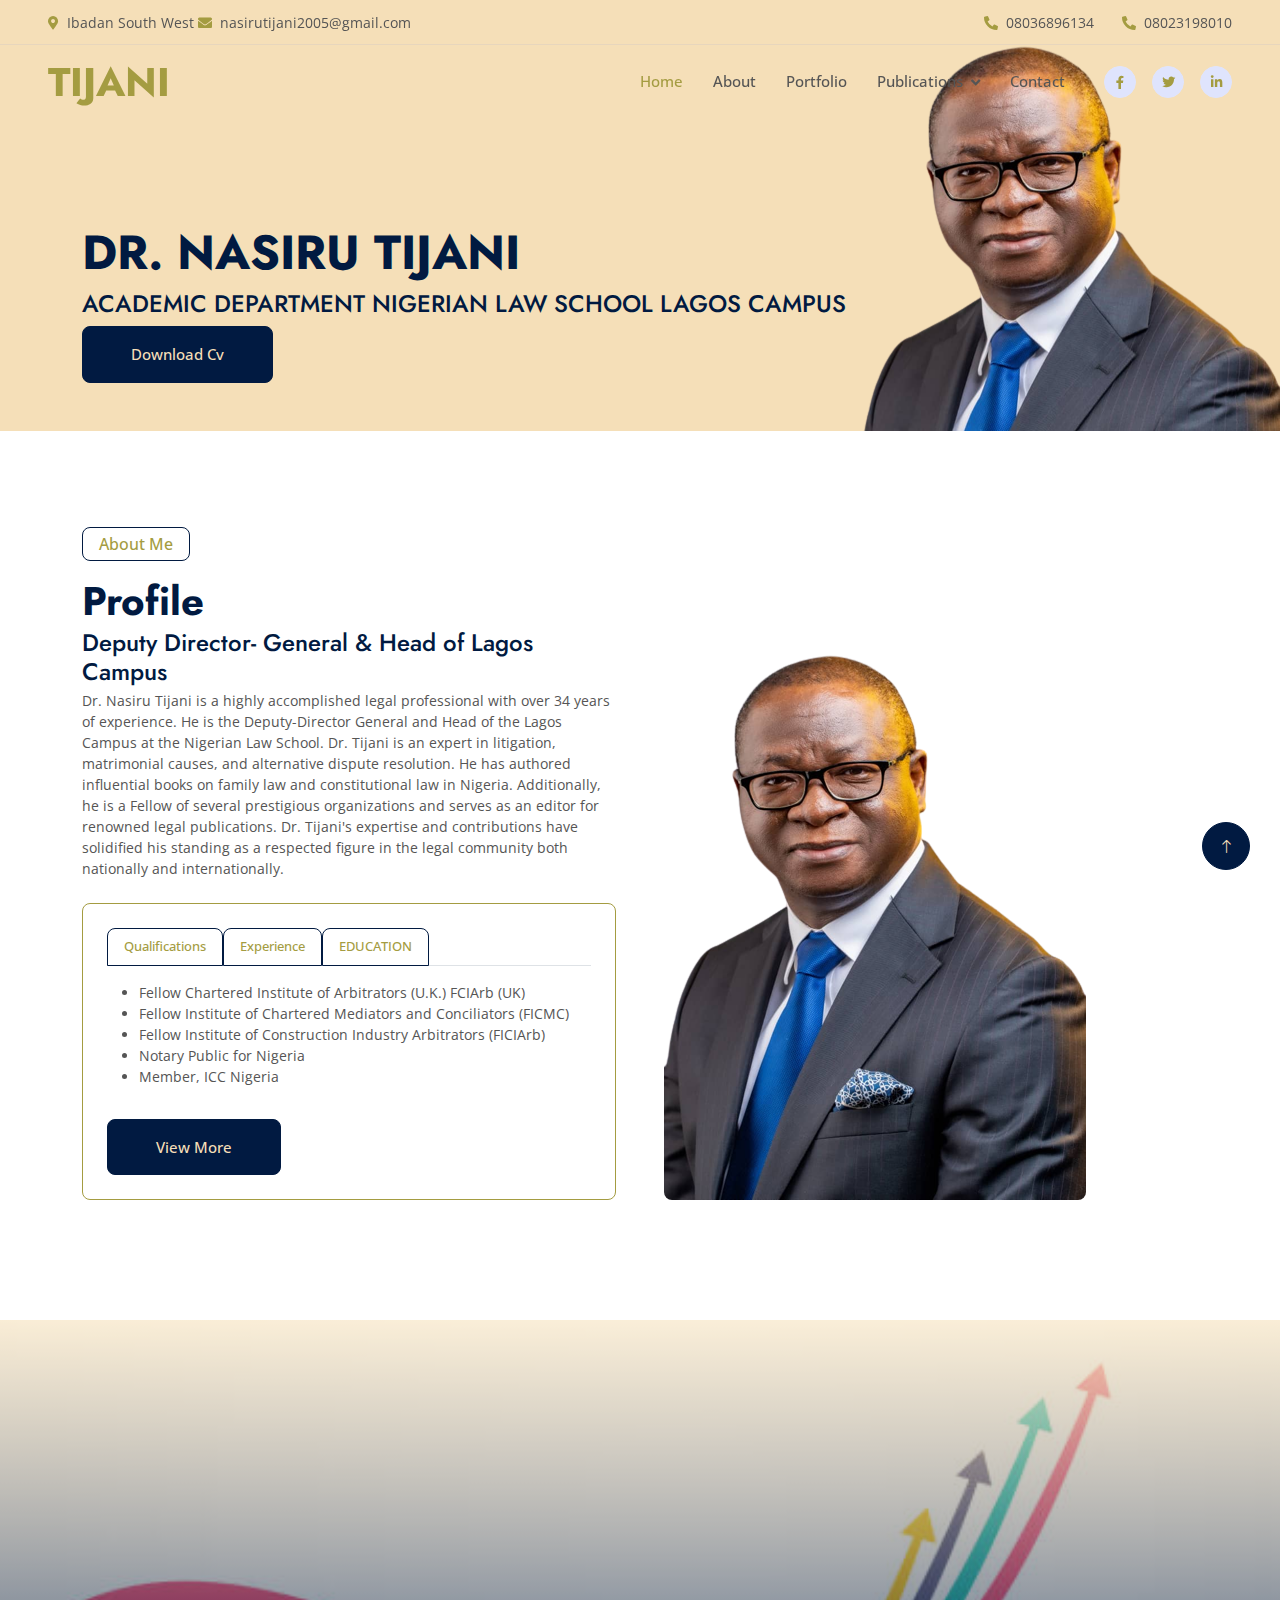
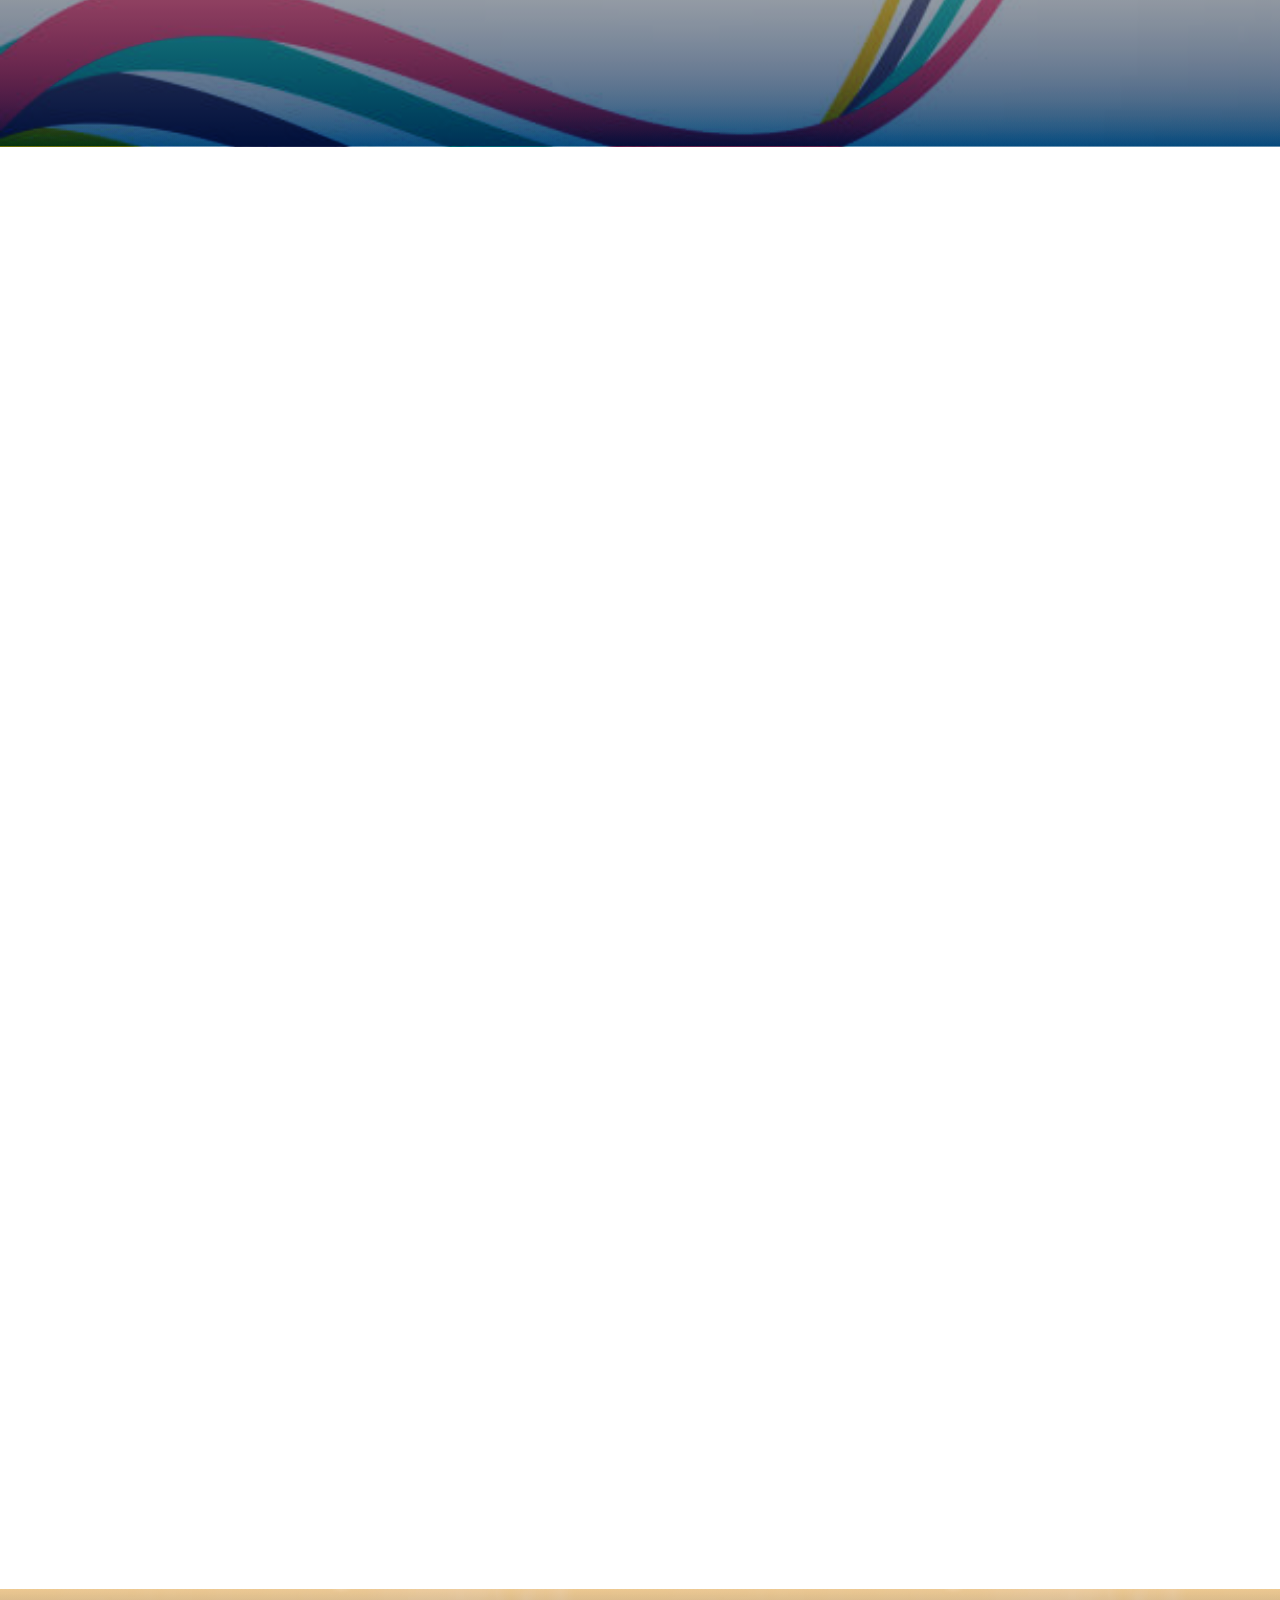
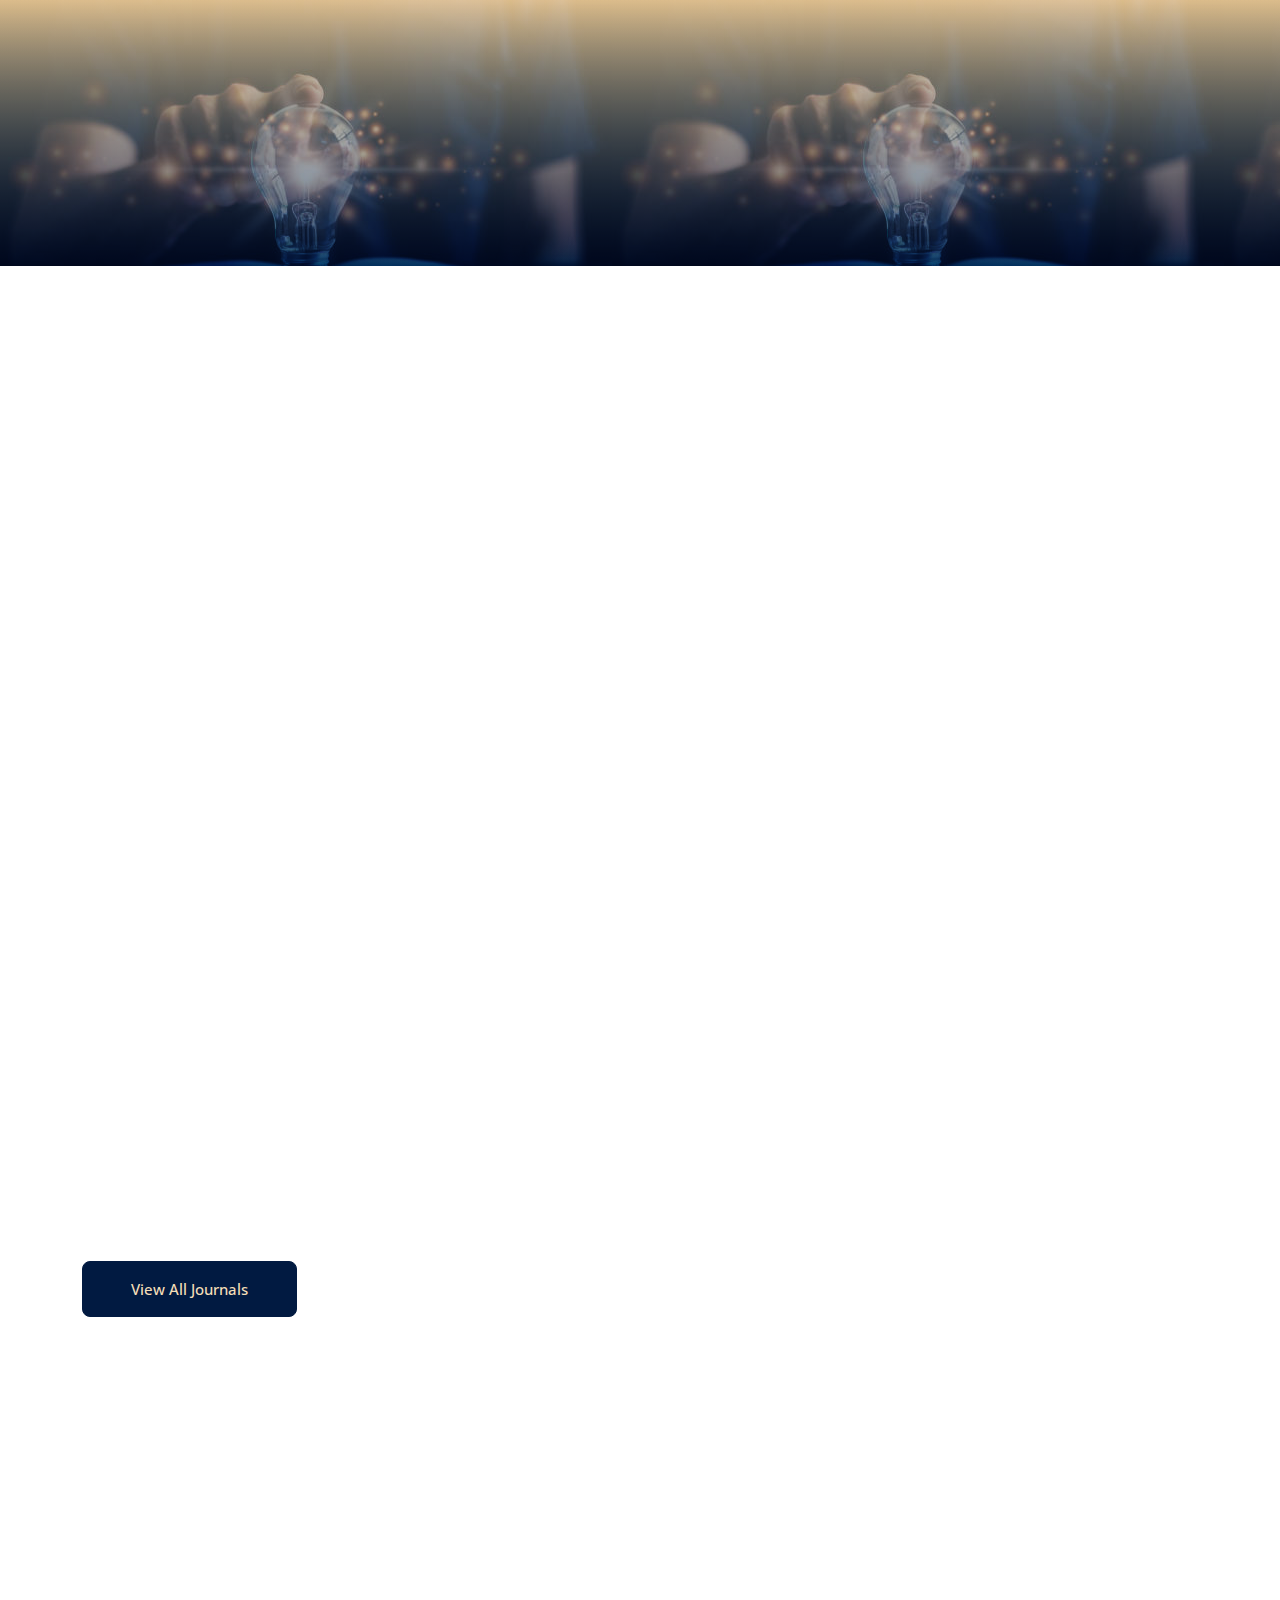
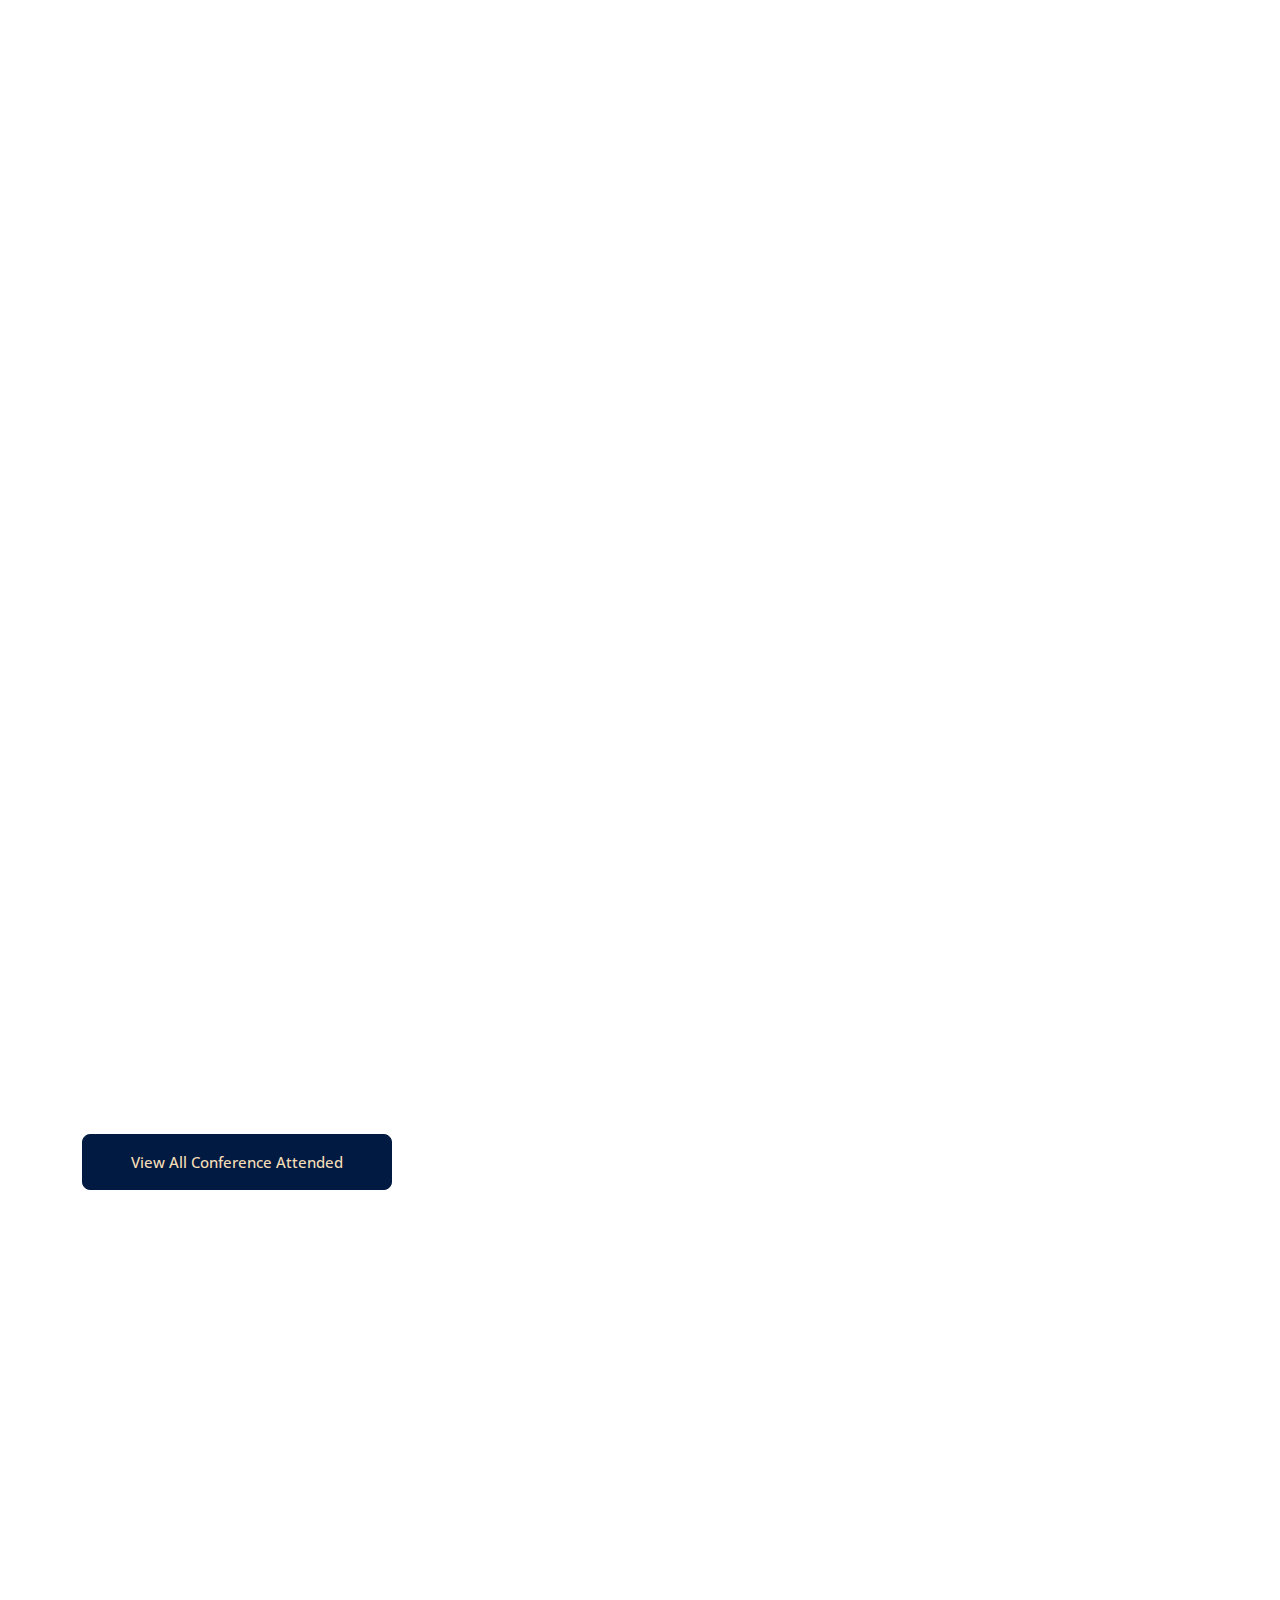
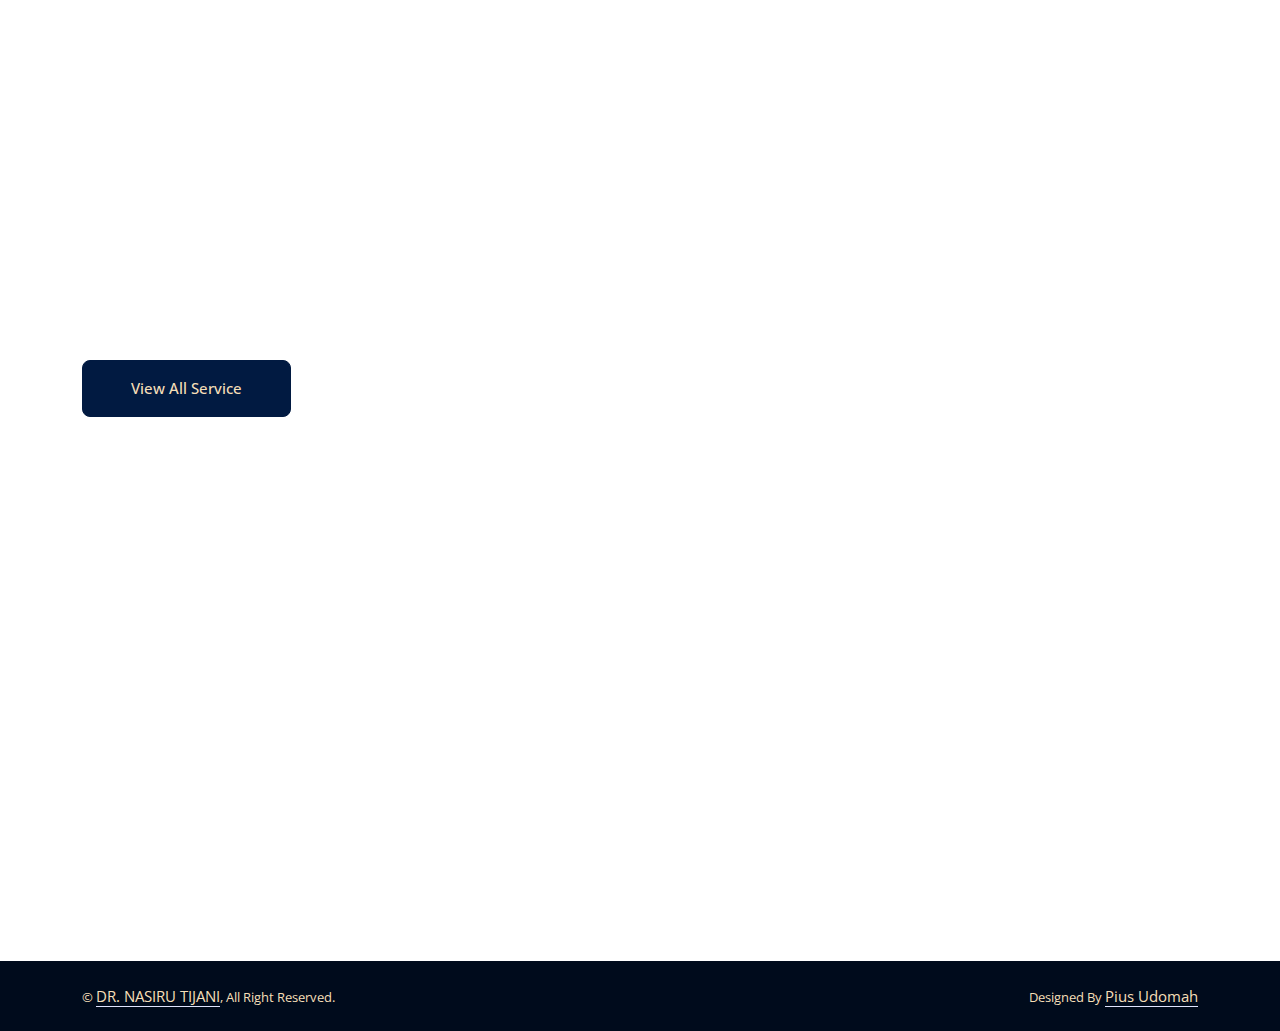
<file: index.html>
<!DOCTYPE html>
<html lang="en">

<head>
    <meta charset="utf-8">
    <title>TIJANI Nasiru</title>
    <meta content="width=device-width, initial-scale=1.0" name="viewport">
    <meta content="" name="ACADEMIC, 
    NIGERIAN LAW SCHOOL,
    LAGOS, CAMPUS">
    <meta content="" name="ACADEMIC DEPARTMENT
    NIGERIAN LAW SCHOOL
    LAGOS CAMPUS">

    <!-- Favicon -->
    <link href="img/favicon.ico" rel="icon">

    <!-- Google Web Fonts -->
    <link rel="preconnect" href="https://fonts.googleapis.com">
    <link rel="preconnect" href="https://fonts.gstatic.com" crossorigin>
    <link href="https://fonts.googleapis.com/css2?family=Jost:wght@500;600;700&family=Open+Sans:wght@400;500&display=swap" rel="stylesheet">  

    <!-- Icon Font Stylesheet -->
    <link href="https://cdnjs.cloudflare.com/ajax/libs/font-awesome/5.10.0/css/all.min.css" rel="stylesheet">
    <link href="https://cdn.jsdelivr.net/npm/bootstrap-icons@1.4.1/font/bootstrap-icons.css" rel="stylesheet">

    <!-- Libraries Stylesheet -->
    <link href="lib/animate/animate.min.css" rel="stylesheet">
    <link href="lib/owlcarousel/assets/owl.carousel.min.css" rel="stylesheet">

    <!-- Customized Bootstrap Stylesheet -->
    <link href="css/bootstrap.min.css" rel="stylesheet">

    <!-- Template Stylesheet -->
    <link href="css/style.css" rel="stylesheet">
</head>

<body>
    <!-- Spinner Start -->
    <div id="spinner" class="show bg-white position-fixed translate-middle w-100 vh-100 top-50 start-50 d-flex align-items-center justify-content-center">
        <div class="spinner-border text-primary" role="status" style="width: 3rem; height: 3rem;"></div>
    </div>
    <!-- Spinner End -->


    <!-- Navbar Start -->
    <div class="container-fluid fixed-top px-0 wow fadeIn" data-wow-delay="0.1s">
        <div class="top-bar row gx-0 align-items-center d-none d-lg-flex">
            <div class="col-lg-6 px-5 text-start">
                <small><i class="fa fa-map-marker-alt text-primary me-2"></i>Ibadan South West</small>
                <small><i class="fa fa-envelope text-primary me-2"></i>nasirutijani2005@gmail.com</small>
            </div>
            <div class="col-lg-6 px-5 text-end">
                <small class="ms-4"><i class="fa fa-phone-alt text-primary me-2"></i>08036896134</small>
                <small class="ms-4"><i class="fa fa-phone-alt text-primary me-2"></i>08023198010</small>
            </div>
        </div>

        <nav class="navbar navbar-expand-lg navbar-light py-lg-0 px-lg-5 wow fadeIn" data-wow-delay="0.1s">
            <a href="index.html" class="navbar-brand ms-4 ms-lg-0">
                <h1 class="display-6 text-primary m-0">TIJANI</h1>
            </a>
            <button type="button" class="navbar-toggler me-4" data-bs-toggle="collapse" data-bs-target="#navbarCollapse">
                <span class="navbar-toggler-icon"></span>
            </button>
            <div class="collapse navbar-collapse" id="navbarCollapse">
                <div class="navbar-nav ms-auto p-4 p-lg-0">
                    <a href="index.html" class="nav-item nav-link active">Home</a>
                    <a href="about.html" class="nav-item nav-link">About</a>
                    <a href="#portfolio" class="nav-item nav-link">Portfolio</a>
                    <div class="nav-item dropdown">
                        <a href="#" class="nav-link dropdown-toggle" data-bs-toggle="dropdown">Publications</a>
                        <div class="dropdown-menu border-light m-0">
                            <a href="journal.html" class="dropdown-item">JOURNAL ARTICLES</a>
                            <a href="./book.html" class="dropdown-item">BOOKS</a>
                            <a href="service.html" class="dropdown-item">SERVICES</a>
                            <a href="conference.html" class="dropdown-item text-uppercase"> Conferences</a>
                        </div>
                    </div>
                    <a href="contact.html" class="nav-item nav-link">Contact</a>
                </div>
                <div class="d-none d-lg-flex ms-2">
                    <a class="btn btn-light btn-sm-square rounded-circle ms-3" href="">
                        <small class="fab fa-facebook-f text-primary"></small>
                    </a>
                    <a class="btn btn-light btn-sm-square rounded-circle ms-3" href="">
                        <small class="fab fa-twitter text-primary"></small>
                    </a>
                    <a class="btn btn-light btn-sm-square rounded-circle ms-3" href="">
                        <small class="fab fa-linkedin-in text-primary"></small>
                    </a>
                </div>
            </div>
        </nav>
    </div>
    <!-- Navbar End -->

        <!-- Page Header Start -->
        <div class="container-fluid page-header mb-5 wow fadeIn" data-wow-delay="0.1s">
            <div class="container bg">
                <h1 class="display-5 mb-2 animated slideInDown">DR. NASIRU TIJANI</h1>
                <h6 class="fs-4 mb-2 animated slideInDown">ACADEMIC DEPARTMENT
                    NIGERIAN LAW SCHOOL
                    LAGOS CAMPUS</h6>
                </nav>
                <a class="btn btn-primary py-3 px-5" href="./DR TIJANI CV  Digitize.pdf" download="./DR TIJANI CV  Digitize.pdf">Download Cv</a>

            </div>
        </div>
        <!-- Page Header End -->
    



    <!-- About Start -->
    <div class="container-xxl py-5">
        <div class="container">
            <div class="row g-lg-5 align-items-end mb-4">
               
                <div class="col-lg-6 wow fadeInUp" data-wow-delay="0.3s">
                    <p class="d-inline-block border rounded text-primary fw-semi-bold py-1 px-3">About Me</p>
                    <h1 class="display-6 mb-1">Profile</h1>
                    <h6 class="fs-4 mb-1">Deputy Director- General & Head of Lagos Campus</h6>
                    <p class="mb-4 sm-text">Dr. Nasiru Tijani is a highly accomplished legal professional with over 34 years of experience. He is the Deputy-Director General and Head of the Lagos Campus at the Nigerian Law School. Dr. Tijani is an expert in litigation, matrimonial causes, and alternative dispute resolution. He has authored influential books on family law and constitutional law in Nigeria. Additionally, he is a Fellow of several prestigious organizations and serves as an editor for renowned legal publications. Dr. Tijani's expertise and contributions have solidified his standing as a respected figure in the legal community both nationally and internationally.</p>
                    <div class="border rounded p-4">
                        <nav>
                            <div class="nav nav-tabs mb-3" id="nav-tab" role="tablist">
                                <button class="nav-link fw-semi-bold active sm-text-lg" id="nav-story-tab" data-bs-toggle="tab" data-bs-target="#nav-story" type="button" role="tab" aria-controls="nav-story" aria-selected="true">Qualifications</button>
                                <button class="nav-link fw-semi-bold sm-text-lg" id="nav-mission-tab" data-bs-toggle="tab" data-bs-target="#nav-mission" type="button" role="tab" aria-controls="nav-mission" aria-selected="false">Experience</button>
                                <button class="nav-link fw-semi-bold sm-text-lg" id="nav-vision-tab" data-bs-toggle="tab" data-bs-target="#nav-vision" type="button" role="tab" aria-controls="nav-vision" aria-selected="false">EDUCATION</button>
                            </div>
                        </nav>
                        <div class="tab-content" id="nav-tabContent">
                            <div class="tab-pane fade show active" id="nav-story" role="tabpanel" aria-labelledby="nav-story-tab">
                                <p> <ul class="sm-text">
                                    <li>Fellow Chartered Institute of Arbitrators (U.K.) FCIArb (UK)</li>
                                    <li>Fellow Institute of Chartered Mediators and Conciliators (FICMC)</li>
                                    <li>Fellow Institute of Construction Industry Arbitrators (FICIArb)</li>
                                    <li>Notary Public for Nigeria</li>
                                    <li>Member, ICC Nigeria</li>
                                </ul>
                            </p>
                            </div>
                        
                            <div class="tab-pane fade sm-text" id="nav-mission" role="tabpanel" aria-labelledby="nav-mission-tab">
                                <p>Lecturer 1, Dept. of Litigation; Nigerian Law School, Abuja Campus, February 12, 2001 -September 30, 2004</p>
                                <p>Senior Lecturer, Dept. of Litigation, Nigerian Law School, Abuja Campus, October 1, 2004 – October 30, 2006 </p>
                                <p >Senior Lecturer, Dept. of Litigation, Nigerian Law School, Lagos Campus, November 1, 2006 - September 30, 2007</p>
                                <p>Deputy Director (Academics), Nigerian Law School, Lagos Campus October 1, 2007- September 30, 2011</p>

                            </div>
                            <div class="tab-pane fade sm-text" id="nav-vision" role="tabpanel" aria-labelledby="nav-vision-tab">
                                <p>Igueben Grammar School	West African School		1973 - 1978</p>
                                <p>Institute of Continuing	 Higher School			1979 - 1981
                                    Education, Auchi, Edo State	Certificate</p>
                                    <p>
                                        University of Lagos		LL.B (Hons)				1982 - 1985
                                          Akoka - Yaba      </p>
                               
                                    <p>Nigerian Law School		B.L (Second Class Upper)		1985 - 1986</p>
                            </div>
                            <a class="btn btn-primary py-3 px-5 mt-3" href="./about.html">View More</a>

                        </div>
                    </div>
                </div>
                <div class="col-lg-6 wow fadeInUp " data-wow-delay="0.1s">
                    <img class="img-fluid rounded justify-content-end" src="img/tj-pic-removebg-preview.png">
                </div>
            </div>
           
        </div>
    </div>
    <!-- About End -->


    <!-- Facts Start -->
    <div class="container-fluid facts my-5 py-5">
        <div class="container py-5">
            <div class="row g-5 px-3">
                <div class="col-sm-6 col-lg-3 text-center wow fadeIn slick-bg-1 rounded-3 shadow py-4" data-wow-delay="0.1s">
                    <i class=" fa fa-calendar fa-3x text-primary mb-3"></i>
                    <h6 class="fs-3 text-white">Date of assumption of duty </h6>
                    <span class="fs-5 text-white">February 12, 2001</span>
                    <hr class="bg-white w-25 mx-auto mb-0">
                </div>
                <div class="col-sm-6 col-lg-3 text-center wow fadeIn slick-bg-2 rounded-3 shadow py-4" data-wow-delay="0.7s">
                    <i class="fa fa-calendar fa-3x text-primary mb-3"></i>
                    <h6 class="fs-3 text-white" >Date of present Appointment</h6>
                    <span class="fs-5 text-white">June 1, 2018</span>
                    <hr class="bg-white w-25 mx-auto mb-0">
                </div>
                <div class="col-sm-6 col-lg-3 text-center wow fadeIn slick-bg-3 rounded-3 shadow py-4" data-wow-delay="0.3s">
                    <i class="fa fa-users fa-3x text-primary mb-3"></i>
                    <h6 class="fs-3 text-white">Status on assumption of duty</h6>
                    <span class="fs-5 text-white">Lecturer 1</span>
                    <hr class="bg-white w-25 mx-auto mb-0">
                </div> 
                <div class="col-sm-6 col-lg-3 text-center wow fadeIn slick-bg-4 rounded-3 shadow py-4" data-wow-delay="0.5s">
                    <i class="fa fa-users-cog fa-3x text-primary mb-3"></i>
                    <h6 class="fs-3 text-white" >Present position</h6>
                    <span class="fs-5 text-white">Deputy Director-General & Head of Campus </span>
                    <hr class="bg-white w-25 mx-auto mb-0">
                </div>
               
            </div>
        </div>
    </div>
    <!-- Facts End -->


    <!-- Features Start -->
    <div class="container-xxl feature py-5">
        <div class="container">
            <div class="row g-5 align-items-center">
                <div class="col-lg-6 wow fadeInUp" data-wow-delay="0.1s">
                    <p class="d-inline-block border rounded text-primary fw-semi-bold py-1 px-3">DISCOVERING</p>
                    <h1 class="display-5 mb-4">DR. NASIRU TIJANI</h1>
                    <p class="mb-4">ACADEMIC DEPARTMENT
                        NIGERIAN LAW SCHOOL
                        LAGOS CAMPUS</p>
                    <a class="btn btn-primary py-3 px-5" href="./DR TIJANI CV  Digitize.pdf" download="./DR TIJANI CV  Digitize.pdf">Download Cv</a>
                </div>
                <div class="col-lg-6">
                    <div class="row g-4 align-items-center">
                        <div class="col-md-6">
                            <div class="row g-4">
                                <div class="col-12 wow fadeIn" data-wow-delay="0.3s">
                                    <div class="feature-box border rounded p-4">
                                        <i class="fa fa-check fa-3x text-primary mb-3"></i>
                                        <h4 class="mb-3">Professional Associations</h4>
                                        <p class="mb-3 sm-text">National Association of Law Teachers</p>
                                        <a class="fw-semi-bold" href="./about.html#association">View More <i class="fa fa-arrow-right ms-1"></i></a>
                                    </div>
                                </div>
                                <div class="col-12 wow fadeIn" data-wow-delay="0.5s">
                                    <div class="feature-box border rounded p-4">
                                        <i class="fa fa-check fa-3x text-primary mb-3"></i>
                                        <h4 class="mb-3">Activities within Nigeria Bar Association</h4>
                                        <p class="mb-3 sm-text">Facilitator, NBA Institute of Continuing Legal Education</p>
                                        <a class="fw-semi-bold" href="./about.html#activity">View More <i class="fa fa-arrow-right ms-1"></i></a>
                                    </div>
                                </div>
                            </div>
                        </div>
                        <div class="col-md-6 wow fadeIn" data-wow-delay="0.7s">
                            <div class="feature-box border rounded p-4">
                                <i class="fa fa-check fa-3x text-primary mb-3"></i>
                                <h4 class="mb-3 text-lowercase">MENTORSHIP OF STUDENTS</h4>
                                <p class="mb-3 sm-text">I have been involved in the teaching, supervising and mentoring aspirants to the Nigerian Bar since 2001 as lecturer in the Nigerian Law School, as Group mentor, Head of Academics and now Deputy Director-General & Head of Campus</p>
                                <a class="fw-semi-bold" href="./about.html#mentorship">View More <i class="fa fa-arrow-right ms-1"></i></a>
                            </div>
                        </div>
                    </div>
                </div>
            </div>
        </div>
    </div>
    <!-- Features End -->


    <!--portfolio Start -->
    <div class="container-xxl service py-5" id="portfolio">
        <div class="container">
            <div class="text-center mx-auto wow fadeInUp" data-wow-delay="0.1s" style="max-width: 600px;">
                <p class="d-inline-block border rounded text-primary fw-semi-bold py-1 px-3">PORTFOLIO</p>
                <h1 class="display-6 mb-5">DISCOVER DR. NASIRU TIJANI PUBLICATIONS</h1>
            </div>
            <div class="row g-4 wow fadeInUp" data-wow-delay="0.3s">
                <div class="col-lg-4">
                    <div class="nav nav-pills d-flex justify-content-between w-100 h-100 me-4">
                        <button class="nav-link w-100 d-flex align-items-center text-start border p-4 mb-4 active" data-bs-toggle="pill" data-bs-target="#tab-pane-1" type="button">
                            <h5 class="m-0"><i class="fa fa-bars text-primary me-3 "></i>Personal Data</h5>
                        </button>
                        <button class="nav-link w-100 d-flex align-items-center text-start border p-4 mb-4" data-bs-toggle="pill" data-bs-target="#tab-pane-2" type="button">
                            <h5 class="m-0"><i class="fa fa-bars text-primary me-3"></i>Services</h5>
                        </button>
                        <button class="nav-link w-100 d-flex align-items-center text-start border p-4 mb-4" data-bs-toggle="pill" data-bs-target="#tab-pane-3" type="button">
                            <h5 class="m-0"><i class="fa fa-bars text-primary me-3"></i>Conferences</h5>
                        </button>
                        <button class="nav-link w-100 d-flex align-items-center text-start border p-4 mb-0" data-bs-toggle="pill" data-bs-target="#tab-pane-4" type="button">
                            <h5 class="m-0"><i class="fa fa-bars text-primary me-3"></i>journal Articles<h5>
                            </button>
                    </div>
                </div>
                <div class="col-lg-8">
                    <div class="tab-content w-100">
                        <div class="tab-pane fade show active" id="tab-pane-1">
                            <div class="row g-4">
                                <div class="col-md-6" style="min-height: 350px;">
                                    <div class="position-relative h-100">
                                        <img class="position-absolute rounded w-auto h-100" src="img/tj-pic.jpg"
                                            style="object-fit: cover;" alt="">
                                    </div>
                                </div>
                                <div class="col-md-6">
                                    <h3 class="mb-4">EDUCATIONAL BACKGROUND</h3>
                                    <p class="mb-4">Igueben Grammar School	West African School		
                                        Igueben, Edo State.		Certificate (Division 1)</p>
                                    <p><i class="fa fa-calendar  fs-3 text-primary me-3"></i>1973 - 1978</p>
                                    <a href="./about.html" class="btn btn-primary py-3 px-5 mt-3">View More</a>

                                </div>
                            </div>
                        </div>
                        <div class="tab-pane fade" id="tab-pane-2">
                            <div class="row g-4">
                                <div class="col-md-6" style="min-height: 350px;">
                                    <div class="position-relative h-100">
                                        <img class="position-absolute rounded w-auto h-100" src="img/tj-pic-removebg-preview.png"
                                            style="object-fit: cover;" alt="">
                                    </div>
                                </div>
                                <div class="col-md-6">
                                    <h3 class="mb-4">Member</h3>
                                    <p class="mb-4">Committee on review of Honorarium for teaching on the Special Intensive Revision Lessons for re-sit candidates </p>
                                    <p><i class="fa fa-calendar fs-3 text-primary me-3"></i>December 2004</p>
                                    <a href="./service.html" class="btn btn-primary py-3 px-5 mt-3">View More</a>
                                </div>
                            </div>
                        </div>
                        <div class="tab-pane fade" id="tab-pane-3">
                            <div class="row g-4">
                                <div class="col-md-6" style="min-height: 350px;">
                                    <div class="position-relative h-100">
                                        <img class="position-absolute rounded w-100 h-100" src="img/bk-cover-3.jpg"
                                            style="object-fit: cover;" alt="">
                                    </div>
                                </div>
                                <div class="col-md-6">
                                    <h3 class="mb-4">Abuja</h3>
                                    <p class="mb-4">West African Regional Workshop on Constitutional Immunity and Criminal Justice Administration </p>
                                    <p><i class="fa fa-calendar fs-3 text-primary me-3"></i>2008</p>
                                    <a href="./conference.html" class="btn btn-primary py-3 px-5 mt-3">View More</a>
                                </div>
                            </div>
                        </div>
                        <div class="tab-pane fade" id="tab-pane-4">
                            <div class="row g-4">
                                <div class="col-md-6" style="min-height: 350px;">
                                    <div class="position-relative h-100">
                                        <img class="position-absolute rounded w-100 h-100" src="img/bk-cover-2.jpg"
                                        style="object-fit: cover;" alt="">
                                    </div>
                                </div>
                                <div class="col-md-6">
                                    <h3 class="mb-4">Tijani, N</h3>
                                    <p class="mb-4"> ‘Institution of Criminal Proceedings - The Role of Proof of Evidence’ (2002) VOL. 6 NO. 2 Nigerian Law and Practice Journal </p>
                                    <p><i class="fa fa-calendar fs-3 text-primary me-3"></i>218-231</p>
                                    <a href="./journal.html" class="btn btn-primary py-3 px-5 mt-3">View More</a>
                                </div>
                            </div>
                        </div>
                    </div>
                </div>
            </div>
        </div>
    </div>
    <!-- portfolio End -->


    <!-- Callback Start -->
    <div class="container-fluid callback my-5 pt-5">
        <div class="container pt-5">
            <div class="row justify-content-center">
                <div class="col-lg-7">
                    <div class="bg-white border rounded p-4 p-sm-5 wow fadeInUp" data-wow-delay="0.5s">
                        <div class="text-center mx-auto wow fadeInUp" data-wow-delay="0.1s" style="max-width: 600px;">
                            <p class="d-inline-block border rounded text-primary fw-semi-bold py-1 px-3">Contact Me</p>
                            <h1 class="display-5 mb-5">Get In Touch</h1>
                        </div>
                        <div class="row g-3">
                            <div class="col-sm-6">
                                <div class="form-floating">
                                    <input type="text" class="form-control" id="name" placeholder="Your Name">
                                    <label for="name">Your Name</label>
                                </div>
                            </div>
                            <div class="col-sm-6">
                                <div class="form-floating">
                                    <input type="email" class="form-control" id="mail" placeholder="Your Email">
                                    <label for="mail">Your Email</label>
                                </div>
                            </div>
                            <div class="col-sm-6">
                                <div class="form-floating">
                                    <input type="text" class="form-control" id="mobile" placeholder="Your Mobile">
                                    <label for="mobile">Your Mobile</label>
                                </div>
                            </div>
                            <div class="col-sm-6">
                                <div class="form-floating">
                                    <input type="text" class="form-control" id="subject" placeholder="Subject">
                                    <label for="subject">Subject</label>
                                </div>
                            </div>
                            
                            <div class="col-12 text-center">
                                <a href="./contact.html#form" class="btn btn-primary w-100 py-3" type="submit">Proceed</a>
                            </div>
                        </div>
                    </div>
                </div>
            </div>
        </div>
    </div>
    <!-- Callback End -->


    <!-- Projects caro Start -->
    <div class="container-xxl py-5">
        <div class="container">
            <div class="text-center mx-auto wow fadeInUp" data-wow-delay="0.1s" style="max-width: 600px;">
                <p class="d-inline-block border rounded text-primary fw-semi-bold py-1 px-3">Journal Article Publications</p>
                <h1 class="display-6 mb-5">Publications in Learned Journals Of DR. NASIRU TIJANI</h1>
            </div>
            <div class="owl-carousel project-carousel wow fadeInUp caro-series-color" data-wow-delay="0.3s">
                <div class="project-item px-3 py-3 shadow-sm rounded-2 pb-5 slick-bg-1 text-white">
                   <p class="m-0  sm-text"> <b> Tijani, N.</b>
                    ‘Institution of Criminal Proceedings - The Role of Proof of Evidence’ (2002) VOL. 6 NO. 2 Nigerian Law and Practice Journal    218-231                    <p> <a class="btn btn-primary  py-6 px-6 mt-2" href="#" download="#">Download <i class="fa fa-download"></i></a>
                    </p>
                </div>
                <div class="project-item px-3 py-3 shadow-sm rounded-2 pb-5 slick-bg-2 text-white">
                   <p class="m-0 sm-text"><b>Tijani, N</b>
                     ‘The Jurisdiction of Federal High Court in Actions for Damages for Passing Off’ (2005) VOL. 3 NO. 2 Nig. Bar Journal 35-50                    <p> <a class="btn btn-primary  py-6 px-6 mt-2" href="#" download="#">Download <i class="fa fa-download"></i></a>
                     </p>
                </div>
                <div class="project-item px-3 py-3 shadow-sm rounded-2 pb-5 slick-bg-3 text-white">
                    <p class="m-0 sm-text"><b> Tijani, N</b>
                    ‘Professional Discipline of Legal Practitioners and the Appellate Jurisdiction of the Supreme Court’ (2005) VOL. 3 NO. 4 Nig. Bar Journal 1-12                    <p> <a class="btn btn-primary  py-6 px-6 mt-2" href="#" download="#">Download <i class="fa fa-download"></i></a>
                    </p>
                </div>
                <div class="project-item px-3 py-3 shadow-sm rounded-2 pb-5 slick-bg-4 text-white">
                    <p class="m-0 sm-text"><b>Tijani, N. </b>
                    ‘Authority to Convene a General Court Martial: Is it delegable?’ (2003 – 2006) VOL. 7 Nig. Law and Practice Journal 117-124                    <p> <a class="btn btn-primary  py-6 px-6 mt-2" href="#" download="#">Download <i class="fa fa-download"></i></a>
                    </p>
                </div>
                <div class="project-item px-3 py-3 shadow-sm rounded-2 pb-5 slick-bg-5 text-white">
                    <p class="m-0 sm-text"><b>Tijani, N.</b>
                     ‘Physicians, Patients and Blood – Informed Consent to Medical Treatment and Fundamental Rights’ in Emeka Chianu (ed) Legal principles and Policies: Essays in Honour of Justice Chukwunweike Idigbe, (Lagos, Distinct Universal Ltd 2006) 359-369                    <p> <a class="btn btn-primary  py-6 px-6 mt-2" href="#" download="#">Download <i class="fa fa-download"></i></a>
                     </p>
                </div>
                <div class="project-item px-3 py-3 shadow-sm rounded-2 pb-5 slick-bg-6 text-white">
                    <p class="m-0 sm-text"><b> Tijani, N.</b>
                    ‘The Power to Prosecute by Police Officers in Superior Courts in Nigeria’ (2010) VOL 2. Journal of Contemporary Legal Issues (The Justice Journal) 64-83.                    <p> <a class="btn btn-primary  py-6 px-6 mt-2" href="#" download="#">Download <i class="fa fa-download"></i></a>
                    </p>
                </div>
                <div class="project-item px-3 py-3 shadow-sm rounded-2 pb-5 slick-bg-7 text-white">
                    <p class="m-0 sm-text"><b>Tijani, N., Ashi,V.</b>
                     ‘The Judiciary and the Challenges of Good Governance in Nigeria: An Evaluation’ (2008) 1UNAD J.P.C.L 113-133                    <p> <a class="btn btn-primary  py-6 px-6 mt-2" href="#" download="#">Download <i class="fa fa-download"></i></a>
                     </p>
                </div>
                <div class="project-item px-3 py-3 shadow-sm rounded-2 pb-5 slick-bg-8 text-white">
                    <p class="m-0 sm-text"><b> Tijani, N.</b>
                    ‘The Power of the Independent National Electoral Commission (INEC) to Disqualify a Candidate Sponsored by a Political Party from Contesting an Election: A Review of Action Congress & Atiku Abubakar v. Independent National Electoral Commission – The Appellate Review vol. 2 (2)1-15.                    <p> <a class="btn btn-primary  py-6 px-6 mt-2" href="#" download="#">Download <i class="fa fa-download"></i></a>
                    </p>
                </p>
                </div>
                </div>
                <a class="btn btn-primary py-3 px-5 mt-2" href="./journal.html">View All Journals</a>
            </div>

        </div>
    </div>
    <!-- Projects caro End -->


    <!-- card Start -->
    <div class="container-xxl py-5">
        <div class="container">
            <div class="text-center mx-auto wow fadeInUp" data-wow-delay="0.1s" style="max-width: 600px;">
                <p class="d-inline-block border rounded text-primary fw-semi-bold py-1 px-3">Conferences</p>
                <h1 class="display-6 mb-5">Conferences &amp; seminars and workshops attended</h1>
            </div>
            <div class="row g-4">
                <div class="col-lg-4 col-md-6 wow fadeInUp" data-wow-delay="0.1s">
                    <div class="team-item ">
                        <img class="img-fluid rounded" src="img/bk-cover-5.jpg" alt="">
                        <div class="shadow-lg px-2 py-2 text-center ht">
                        <P class="sm-text ">
                            International Society for the Reform of Criminal Law Conference:  Crossing Boundaries- Exploitation, E-Crime, Evidence & Extradition: Edinburgh Scotland UK 
                            <p class="btn btn-primary  py-6 px-6 mt-2"> <i class="fa fa-calendar"></i> June 221-25,2015
                        </P>
                    </div>
                    </div>
                </div>
                <div class="col-lg-4 col-md-6 wow fadeInUp" data-wow-delay="0.3s">
                    <div class="team-item ">
                        <img class="img-fluid rounded" src="img/bk-cover-5.jpg" alt="">
                        <div class="shadow-lg px-2 py-2 text-center ht">
                        <P class="sm-text ">
                            International Legislative Drafting and law Reform Conference at World Bank, Washington DC July 1-2, 2015.
                            <p class="btn btn-primary  py-6 px-6 mt-2"> <i class="fa fa-calendar"></i> July 1-2, 2015.
                            </P>
                    </div>
                    </div>
                </div>
                <div class="col-lg-4 col-md-6 wow fadeInUp" data-wow-delay="0.5s">
                    <div class="team-item ">
                        <img class="img-fluid rounded" src="img/bk-cover-5.jpg" alt="">
                        <div class="shadow-lg px-2 py-2 text-center ht">
                        <P class=" sm-text">
                            Special Workshop on Criminal Justice Reform: The SMA Belgore Model, London UK 
                            <p class="btn btn-primary  py-6 px-6 mt-2"> <i class="fa fa-calendar"></i> August 16-22,2015
                            </P>
                    </div>
                    </div>
                </div>
                <div class="col-lg-4 col-md-6 wow fadeInUp" data-wow-delay="0.5s">
                    <div class="team-item ">
                        <img class="img-fluid rounded" src="img/bk-cover-5.jpg" alt="">
                        <div class="shadow-lg px-2 py-2 text-center ht ">
                        <P class=" sm-text">
                            Training Workshop on Fundamentals of Open and Distance Learning (ODL) Abuja 
                            <p class="btn btn-primary  py-6 px-6 mt-2"> <i class="fa fa-calendar"></i> 16th May,2016
                            </P>
                    </div>
                    </div>
                </div>
                <div class="col-lg-4 col-md-6 wow fadeInUp" data-wow-delay="0.5s">
                    <div class="team-item ">
                        <img class="img-fluid rounded" src="img/bk-cover-5.jpg" alt="">
                        <div class="shadow-lg px-2 py-2 text-center ht ">
                        <P class="sm-text ">
                            Distance Learning Courseware Development for ODL& E Learning: ICT Training for Resource Persons of the Online UNIBEN/NILS Postgraduate Diploma in Legislative Drafting, Abuja 
                            <p class="btn btn-primary  py-6 px-6 mt-2"> <i class="fa fa-calendar"></i> May 17-18,2016
                            </P>
                    </div>
                    </div>
                </div>
                <div class="col-lg-4 col-md-6 wow fadeInUp" data-wow-delay="0.5s">
                    <div class="team-item ">
                        <img class="img-fluid rounded" src="img/bk-cover-5.jpg" alt="">
                        <div class="shadow-lg px-2 py-2 text-center ht">
                        <P class=" sm-text">
                            Administration of Criminal Justice in Nigeria & UK.: Special Workshop on Criminal Justice Reform, Croydon London UK
                            <p class="btn btn-primary  py-6 px-6 mt-2"> <i class="fa fa-calendar"></i>  August 15-19, 2016.
                            </P>
                    </div>
                    </div>
                </div>

            </div>
            <a class="btn btn-primary py-3 px-5" href="./conference.html">View All Conference Attended</a>
        </div>
    </div>
    <!-- card End -->


    <!-- Service Start -->
    <div class="container-xxl py-5">
        <div class="container">
            <div class="text-center mx-auto wow fadeInUp" data-wow-delay="0.1s" style="max-width: 600px;">
                <p class="d-inline-block border rounded text-primary fw-semi-bold py-1 px-3">Community Service</p>
                <h1 class="display-6 mb-5">Service within the Nigerian Law School</h1>
            </div>
            <div class="owl-carousel testimonial-carousel wow fadeInUp" data-wow-delay="0.3s">
                <div class="testimonial-item">
                    <div class="testimonial-text border rounded p-4 pt-5 mb-5">
                        <div class="btn-square bg-white border rounded-circle">
                            <i class="fa fa-quote-right fa-2x text-primary"></i>
                        </div>
                        Committee on 2002 Admission exercise (August 2002)
                    </div>
                    <img class="rounded-circle mb-3" src="img/tj-pic.jpg" alt="">
                    <h4> DR. NASIRU TIJANI</h4>
                    <span>Member</span>
                </div>
                <div class="testimonial-item">
                    <div class="testimonial-text border rounded p-4 pt-5 mb-5">
                        <div class="btn-square bg-white border rounded-circle">
                            <i class="fa fa-quote-right fa-2x text-primary"></i>
                        </div>
                         Committee to investigate cases of alleged examination malpractice (February 2003)
                    </div>
                    <img class="rounded-circle mb-3" src="img/tj-pic.jpg" alt="">
                    <h4> DR. NASIRU TIJANI</h4>
                    <span>Member</span>
                </div>
                <div class="testimonial-item">
                    <div class="testimonial-text border rounded p-4 pt-5 mb-5">
                        <div class="btn-square bg-white border rounded-circle">
                            <i class="fa fa-quote-right fa-2x text-primary"></i>
                        </div>
                        Committee on review of Honorarium for teaching on the Special Intensive Revision Lessons for re-sit candidates (December 2004)
                    </div>
                    <img class="rounded-circle mb-3" src="img/tj-pic.jpg" alt="">
                    <h4> DR. NASIRU TIJANI</h4>
                    <span> Member</span>
                </div>
                <div class="testimonial-item">
                    <div class="testimonial-text border rounded p-4 pt-5 mb-5">
                        <div class="btn-square bg-white border rounded-circle">
                            <i class="fa fa-quote-right fa-2x text-primary"></i>
                        </div>
                        Car/Motor Vehicle Loan Committee (March 2005)
                    </div>
                    <img class="rounded-circle mb-3" src="img/tj-pic.jpg" alt="">
                    <h4> DR. NASIRU TIJANI</h4>
                    <span> Member</span>
                </div>
            </div>
            <a class="btn btn-primary py-3 px-5" href="./conference.html">View All Service</a>

        </div>
    </div>
    <!-- Service End -->


    <!-- Footer Start -->
    <div class="container-fluid bg-dark text-light footer mt-5 py-5 wow fadeIn" data-wow-delay="0.1s">
        <div class="container py-5">
            <div class="row g-5">
                <div class="col-lg-3 col-md-6">
                    <h4 class="text-white mb-4">Address</h4>
                    <p class="mb-2"><i class="fa fa-map-marker-alt me-3"></i>123 Street, New York, USA</p>
                    <p class="mb-2"><i class="fa fa-phone-alt me-3"></i>08036896134</p>
                    <p class="mb-2"><i class="fa fa-phone-alt me-3"></i>08023198010</p>
                    <p class="mb-2"><i class="fa fa-envelope me-3"></i>nasirutijani2005@gmail.com</p>
                    <p class="mb-2"><i class="fa fa-envelope me-3"></i>tijani@lawschoollagos.org</p>
                    <div class="d-flex py-2 bg-gradient px-2">
                        <a class=" rounded-circle me-2" href=""><img class="rounded-circle" src="img/rg-removebg-preview.png" alt="">
                        </a>
                        <a class=" rounded-circle me-2" href=""><img class="rounded-circle " src="img/gs-removebg-preview.png" alt="">
                        </a>
                        <a class=" rounded-circle me-2" href=""><img class="rounded-circle " src="img/orcid-removebg-preview.png" alt="">
                        </a>
                        <a class=" rounded-circle me-2" href=""><img class="rounded-circle" src="img/wos-removebg-preview.png" alt="">
                        </a>
                    </div>
                </div>
                <div class="col-lg-3 col-md-6">
                    <h4 class="text-white mb-4">Monographs</h4>
                    <p class="fa fa-circle  text-light"> Civil Litigation Handbook (Abuja, Council of Legal Education 2022)</p>
                    <p class="fa fa-circle  text-light">  Criminal Litigation Handbook (Abuja, Council of Legal Education 2022)</p>
                </div>
                <div class="col-lg-3 col-md-6">
                    <h4 class="text-white mb-4"> Links</h4>
                    <a class="btn btn-link" href="./about.html">About</a>
                    <a class="btn btn-link" href="./book.html">Books</a>
                    <a class="btn btn-link" href="./conference.html">Conferences</a>
                    <a class="btn btn-link" href="./journal.html">Journal Articles</a>
                    <a class="btn btn-link" href="./service.html">Service</a>
                    <a class="btn btn-link" href="./contact.html">Contact</a>
                </div>
                <div class="col-lg-3 col-md-6">
                    <h4 class="text-white mb-4">Get In Touch</h4>
                    <p>DR. NASIRU TIJANI</p>
                    <div class="position-relative w-100">
                        <input class="form-control bg-white border-0 w-100 py-3 ps-4 pe-5" type="text" placeholder="Your email">
                        <a href="./contact.html" type="button" class="btn btn-primary py-2 position-absolute top-0 end-0 mt-2 me-2">SignUp</a>
                    </div>
                </div>
            </div>
        </div>
    </div>
    <!-- Footer End -->


    <!-- Copyright Start -->
    <div class="container-fluid copyright py-4">
        <div class="container">
            <div class="row">
                <div class="col-md-6 text-center text-md-start mb-3 mb-md-0">
                    &copy; <a class="border-bottom" href="#"> DR. NASIRU TIJANI</a>, All Right Reserved.
                </div>
                <div class="col-md-6 text-center text-md-end">
                    Designed By <a class="border-bottom" href="https://web.facebook.com/?_rdc=1&_rdr">Pius Udomah</a>
                </div>
            </div>
        </div>
    </div>
    <!-- Copyright End -->


    <!-- Back to Top -->
    <a href="#" class="btn btn-lg btn-primary btn-lg-square rounded-circle back-to-top"><i class="bi bi-arrow-up"></i></a>


    <!-- JavaScript Libraries -->
    <script src="https://code.jquery.com/jquery-3.4.1.min.js"></script>
    <script src="https://cdn.jsdelivr.net/npm/bootstrap@5.0.0/dist/js/bootstrap.bundle.min.js"></script>
    <script src="lib/wow/wow.min.js"></script>
    <script src="lib/easing/easing.min.js"></script>
    <script src="lib/waypoints/waypoints.min.js"></script>
    <script src="lib/owlcarousel/owl.carousel.min.js"></script>
    <script src="lib/counterup/counterup.min.js"></script>

    <!-- Template Javascript -->
    <script src="js/main.js"></script>
</body>

</html>
</file>
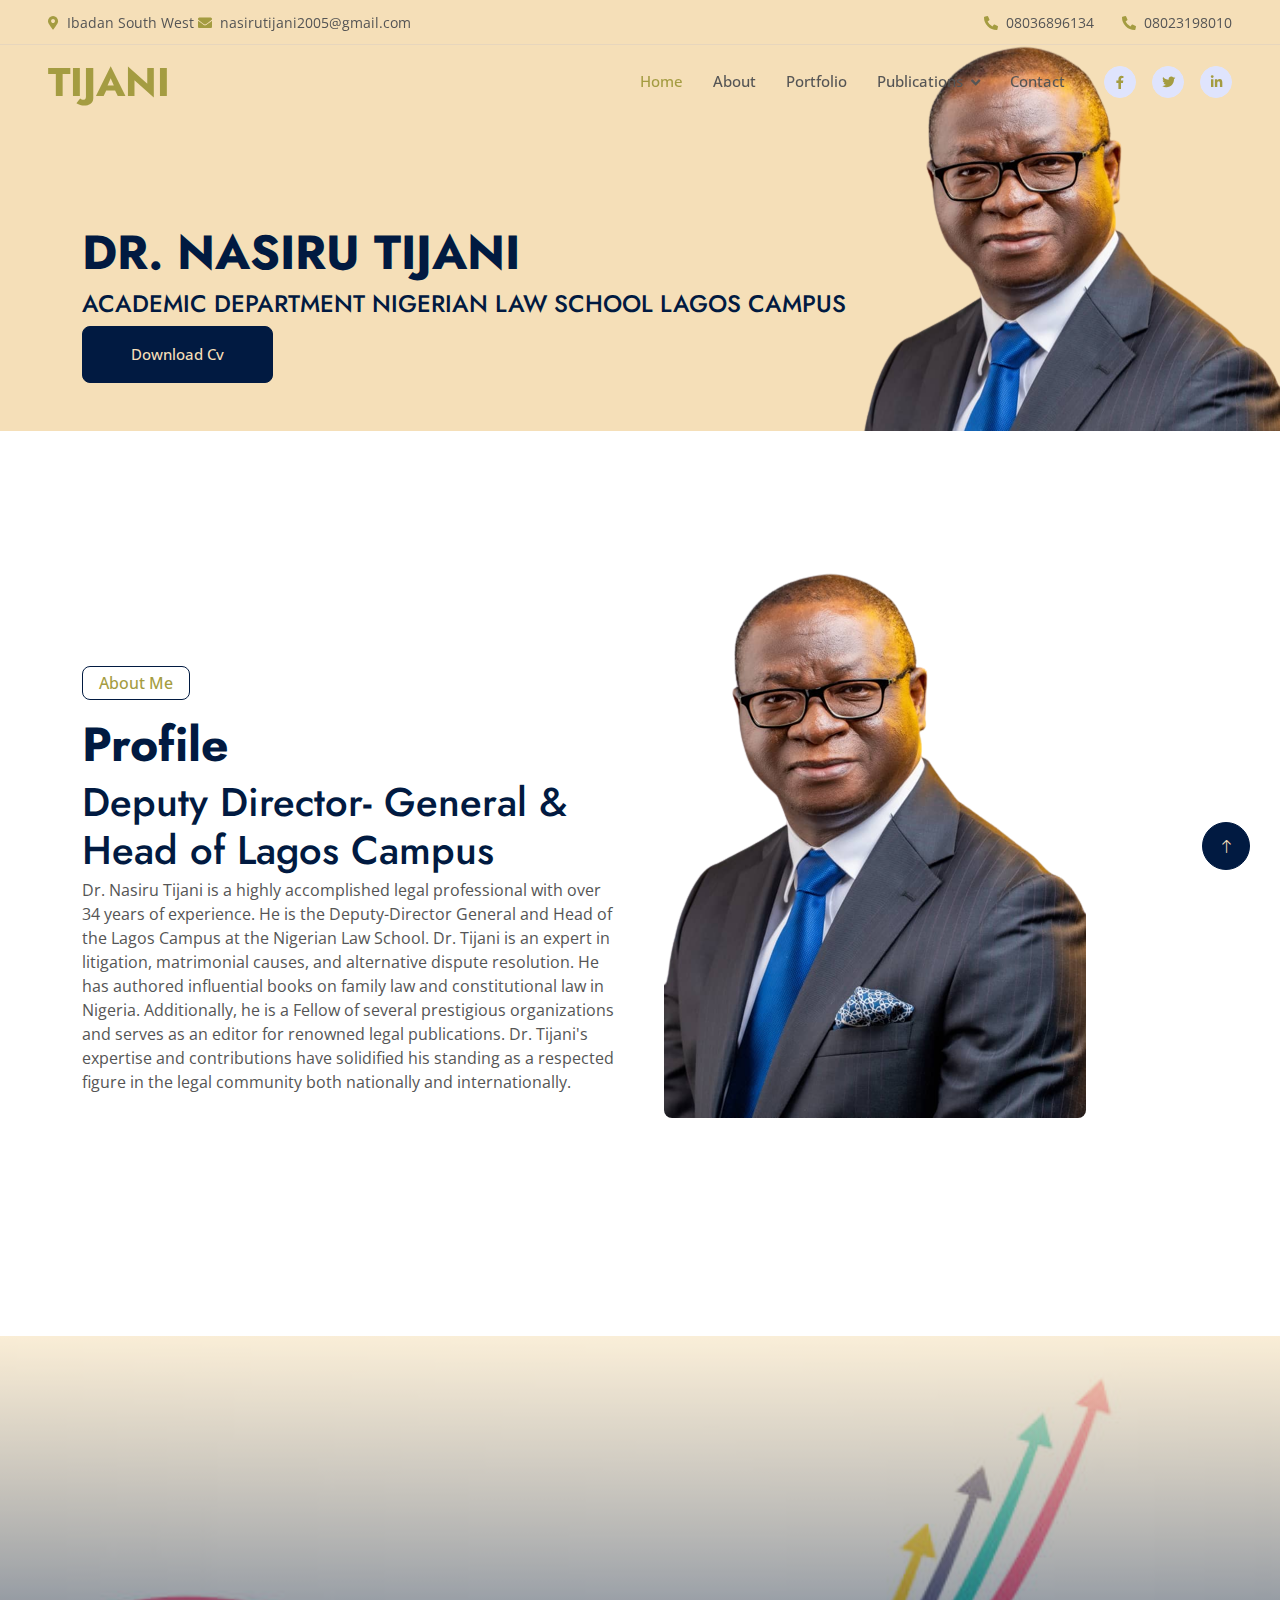
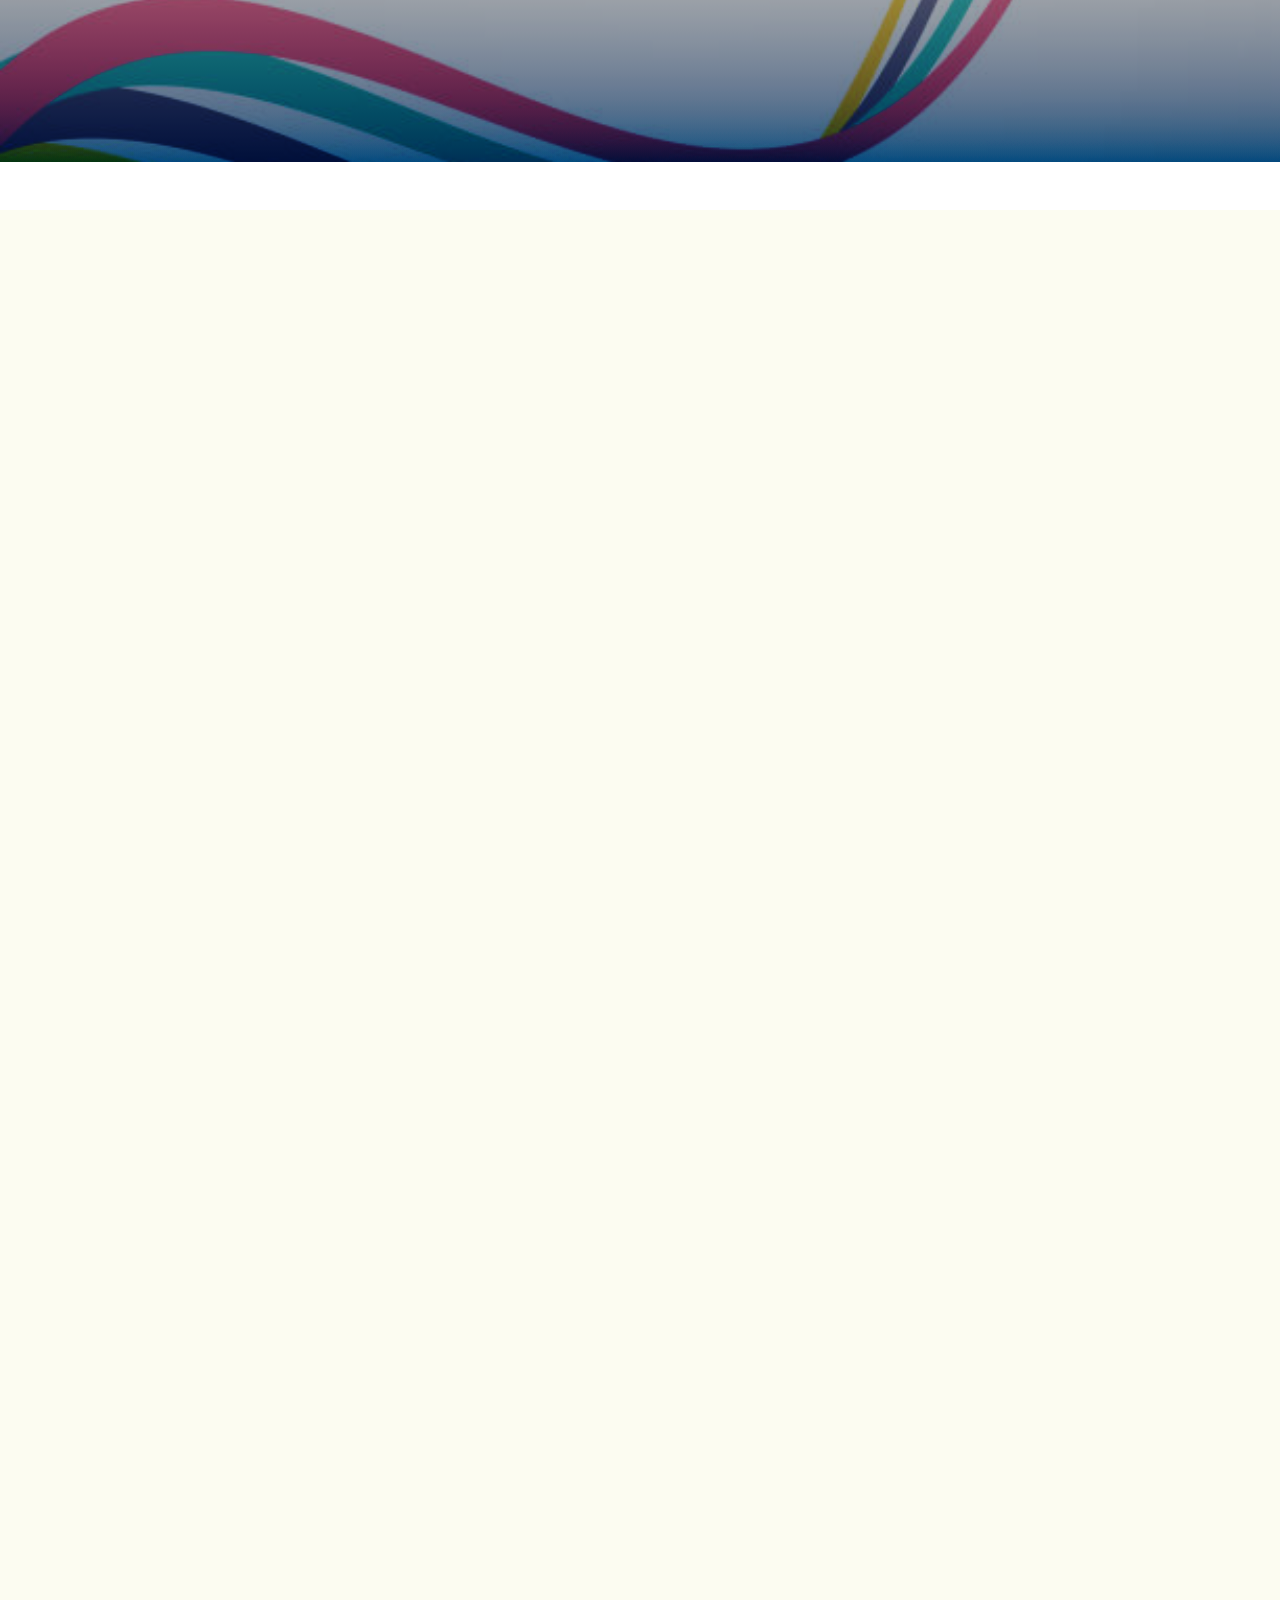
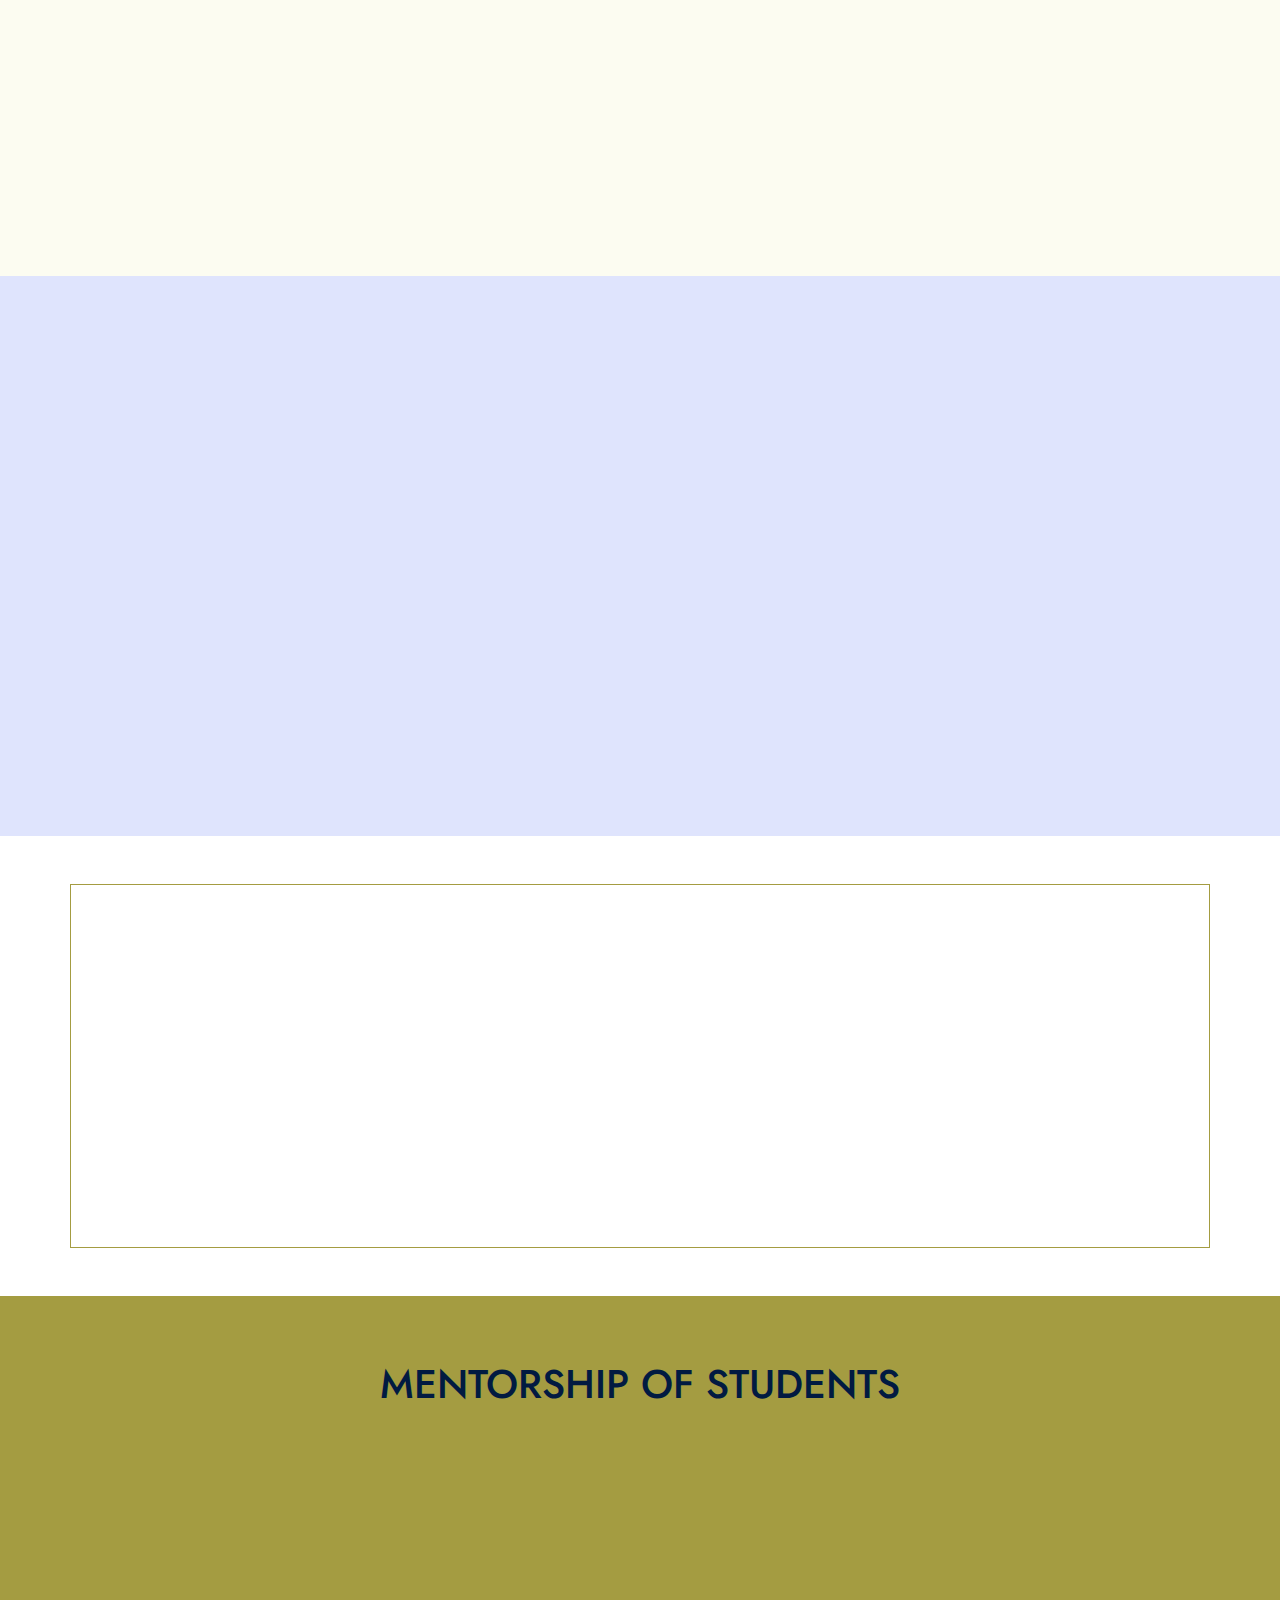
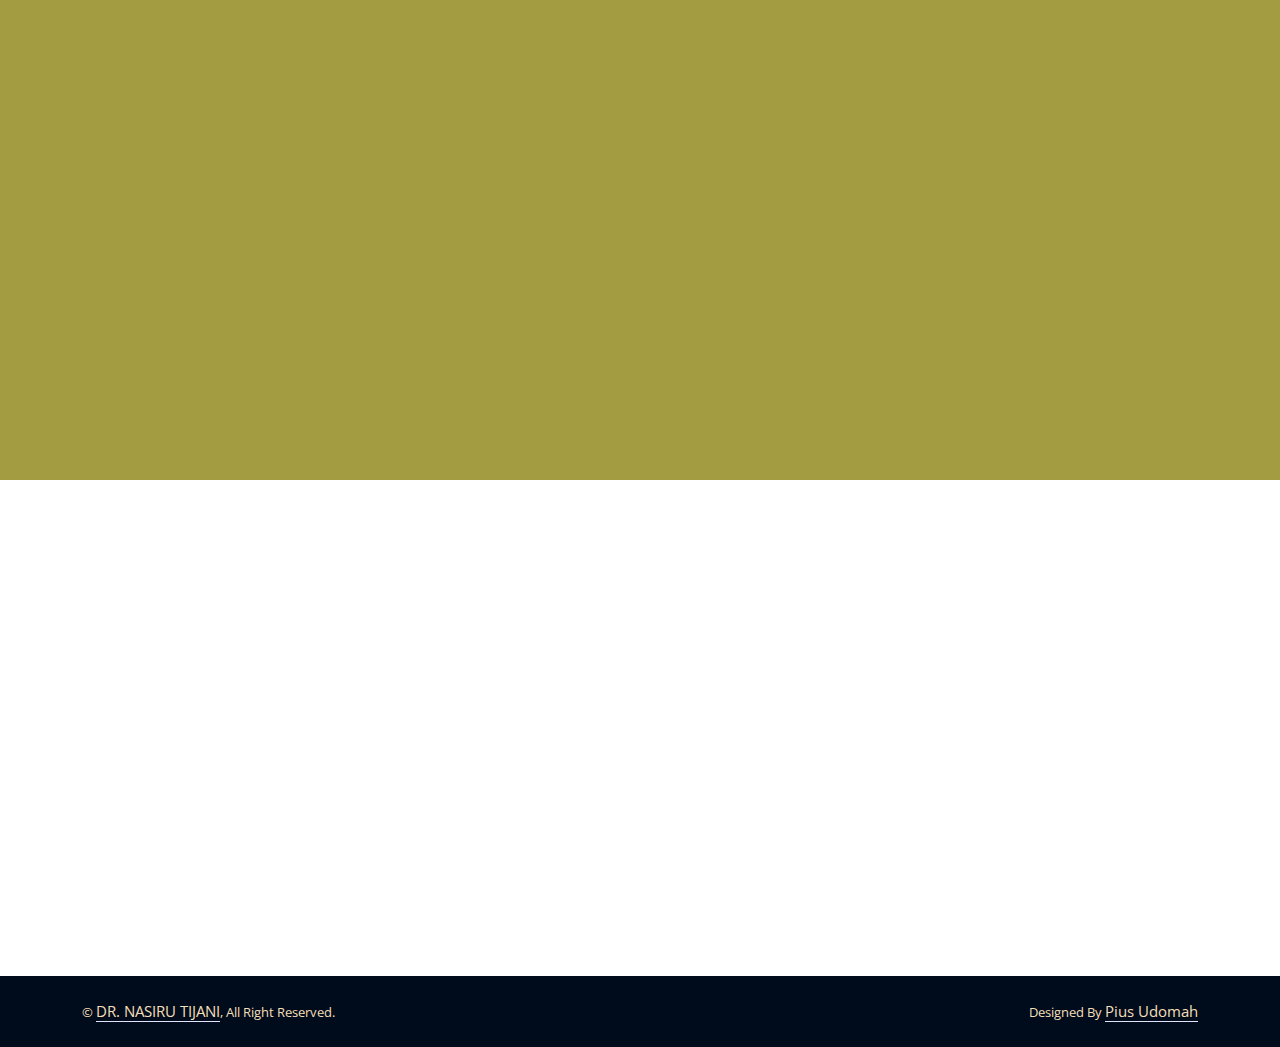
<file: about.html>
<!DOCTYPE html>
<html lang="en">

<head>
    <meta charset="utf-8">
    <title>TIJANI Nasiru</title>
    <meta content="width=device-width, initial-scale=1.0" name="viewport">
    <meta content="" name="ACADEMIC, 
    NIGERIAN LAW SCHOOL,
    LAGOS, CAMPUS">
    <meta content="" name="ACADEMIC DEPARTMENT
    NIGERIAN LAW SCHOOL
    LAGOS CAMPUS">

    <!-- Favicon -->
    <link href="img/favicon.ico" rel="icon">

    <!-- Google Web Fonts -->
    <link rel="preconnect" href="https://fonts.googleapis.com">
    <link rel="preconnect" href="https://fonts.gstatic.com" crossorigin>
    <link href="https://fonts.googleapis.com/css2?family=Jost:wght@500;600;700&family=Open+Sans:wght@400;500&display=swap" rel="stylesheet">  

    <!-- Icon Font Stylesheet -->
    <link href="https://cdnjs.cloudflare.com/ajax/libs/font-awesome/5.10.0/css/all.min.css" rel="stylesheet">
    <link href="https://cdn.jsdelivr.net/npm/bootstrap-icons@1.4.1/font/bootstrap-icons.css" rel="stylesheet">

    <!-- Libraries Stylesheet -->
    <link href="lib/animate/animate.min.css" rel="stylesheet">
    <link href="lib/owlcarousel/assets/owl.carousel.min.css" rel="stylesheet">

    <!-- Customized Bootstrap Stylesheet -->
    <link href="css/bootstrap.min.css" rel="stylesheet">

    <!-- Template Stylesheet -->
    <link href="css/style.css" rel="stylesheet">
</head>

<body>
    <!-- Spinner Start -->
    <div id="spinner" class="show bg-white position-fixed translate-middle w-100 vh-100 top-50 start-50 d-flex align-items-center justify-content-center">
        <div class="spinner-border text-primary" role="status" style="width: 3rem; height: 3rem;"></div>
    </div>
    <!-- Spinner End -->


    <!-- Navbar Start -->
    <div class="container-fluid fixed-top px-0 wow fadeIn" data-wow-delay="0.1s">
        <div class="top-bar row gx-0 align-items-center d-none d-lg-flex">
            <div class="col-lg-6 px-5 text-start">
                <small><i class="fa fa-map-marker-alt text-primary me-2"></i>Ibadan South West</small>
                <small><i class="fa fa-envelope text-primary me-2"></i>nasirutijani2005@gmail.com</small>
            </div>
            <div class="col-lg-6 px-5 text-end">
                <small class="ms-4"><i class="fa fa-phone-alt text-primary me-2"></i>08036896134</small>
                <small class="ms-4"><i class="fa fa-phone-alt text-primary me-2"></i>08023198010</small>
            </div>
        </div>

        <nav class="navbar navbar-expand-lg navbar-light py-lg-0 px-lg-5 wow fadeIn" data-wow-delay="0.1s">
            <a href="index.html" class="navbar-brand ms-4 ms-lg-0">
                <h1 class="display-6 text-primary m-0">TIJANI</h1>
            </a>
            <button type="button" class="navbar-toggler me-4" data-bs-toggle="collapse" data-bs-target="#navbarCollapse">
                <span class="navbar-toggler-icon"></span>
            </button>
            <div class="collapse navbar-collapse" id="navbarCollapse">
                <div class="navbar-nav ms-auto p-4 p-lg-0">
                    <a href="index.html" class="nav-item nav-link active">Home</a>
                    <a href="about.html" class="nav-item nav-link">About</a>
                    <a href="./index.html#portfolio" class="nav-item nav-link">Portfolio</a>
                    <div class="nav-item dropdown">
                        <a href="#" class="nav-link dropdown-toggle" data-bs-toggle="dropdown">Publications</a>
                        <div class="dropdown-menu border-light m-0">
                            <a href="journal.html" class="dropdown-item">JOURNAL ARTICLES</a>
                            <a href="./book.html" class="dropdown-item">BOOKS</a>
                            <a href="service.html" class="dropdown-item">SERVICES</a>
                            <a href="conference.html" class="dropdown-item text-uppercase"> Conferences</a>
                        </div>
                    </div>
                    <a href="contact.html" class="nav-item nav-link">Contact</a>
                </div>
                <div class="d-none d-lg-flex ms-2">
                    <a class="btn btn-light btn-sm-square rounded-circle ms-3" href="">
                        <small class="fab fa-facebook-f text-primary"></small>
                    </a>
                    <a class="btn btn-light btn-sm-square rounded-circle ms-3" href="">
                        <small class="fab fa-twitter text-primary"></small>
                    </a>
                    <a class="btn btn-light btn-sm-square rounded-circle ms-3" href="">
                        <small class="fab fa-linkedin-in text-primary"></small>
                    </a>
                </div>
            </div>
        </nav>
    </div>
    <!-- Navbar End -->

        <!-- Page Header Start -->
        <div class="container-fluid page-header mb-5 wow fadeIn" data-wow-delay="0.1s">
            <div class="container bg">
                <h1 class="display-5 mb-2 animated slideInDown">DR. NASIRU TIJANI</h1>
                <h6 class="fs-4 mb-2 animated slideInDown">ACADEMIC DEPARTMENT
                    NIGERIAN LAW SCHOOL
                    LAGOS CAMPUS</h6>
                </nav>
                <a class="btn btn-primary py-3 px-5" href="./DR TIJANI CV  Digitize.pdf" download="./DR TIJANI CV  Digitize.pdf">Download Cv</a>

            </div>
        </div>
        <!-- Page Header End -->
    


    <!-- About Start -->
    <div class="container-xxl py-5">
        <div class="container">
            <div class="row g-lg-5 align-items-end mb-4">         
                <div class="col-lg-6 wow fadeInUp" data-wow-delay="0.3s">
                    <p class="d-inline-block border rounded text-primary fw-semi-bold py-1 px-3">About Me</p>
                    <h1 class="display-5 mb-1">Profile</h1>
                    <h6 class="display-6 mb-1">Deputy Director- General & Head of Lagos Campus</h6>
                    <p class="mb-4">Dr. Nasiru Tijani is a highly accomplished legal professional with over 34 years of experience. He is the Deputy-Director General and Head of the Lagos Campus at the Nigerian Law School. Dr. Tijani is an expert in litigation, matrimonial causes, and alternative dispute resolution. He has authored influential books on family law and constitutional law in Nigeria. Additionally, he is a Fellow of several prestigious organizations and serves as an editor for renowned legal publications. Dr. Tijani's expertise and contributions have solidified his standing as a respected figure in the legal community both nationally and internationally.</p>
                    </div>
                    <div class="col-lg-6 wow fadeInUp " data-wow-delay="0.1s">
                        <img class="img-fluid rounded justify-content-end" src="img/tj-pic-removebg-preview.png">
                    </div>    
                </div>
            </div>
           
            <div class="border rounded p-4 wow fadeInUp" data-wow-delay="0.1s">
                <div class="row g-4">
                    <div class="col-lg-4 wow fadeIn" data-wow-delay="0.1s">
                        <div class="h-100">
                            <div class="d-flex">
                                <div class="flex-shrink-0 btn-lg-square rounded-circle bg-primary">
                                    <i class="fa fa-map-marker-alt text-white"></i>
                                </div>
                                <div class="ps-3">
                                  
                                    <span>Ibadan South West</span>
                                </div>
                                <div class="border-end d-none d-lg-block"></div>
                            </div>
                            <div class="border-bottom mt-4 d-block d-lg-none"></div>
                        </div>
                    </div>
                    <div class="col-lg-4 wow fadeIn" data-wow-delay="0.3s">
                        <div class="h-100">
                            <div class="d-flex">
                                <div class="flex-shrink-0 btn-lg-square rounded-circle bg-primary">
                                    <i class="fa fa-envelope text-white"></i>
                                </div>
                                <div class="ps-3">
                                   
                                    <span>nasirutijani2005@gmail.com</span>
                                </div>
                                <div class="border-end d-none d-lg-block"></div>
                            </div>
                            <div class="border-bottom mt-4 d-block d-lg-none"></div>
                        </div>
                    </div>
                    <div class="col-lg-4 wow fadeIn" data-wow-delay="0.5s">
                        <div class="h-100">
                            <div class="d-flex">
                                <div class="flex-shrink-0 btn-lg-square rounded-circle bg-primary">
                                    <i class="fa fa-phone text-white"></i>
                                </div>
                                <div class="ps-3">
                                    
                                    <span>08036896134</span>
                                </div>
                            </div>
                        </div>
                    </div>
                </div>
            </div>
        </div>
    </div>
        <!-- Facts Start -->
        <div class="container-fluid facts my-5 py-5">
            <div class="container py-5">
                <div class="row g-5 px-3">
                    <div class="col-sm-6 col-lg-3 text-center wow fadeIn slick-bg-1 rounded-3 shadow py-4" data-wow-delay="0.1s">
                        <i class=" fa fa-calendar fa-3x text-primary mb-3"></i>
                        <h6 class="fs-3 text-white">Date of assumption of duty </h6>
                        <span class="fs-5 text-white">February 12, 2001</span>
                        <hr class="bg-white w-25 mx-auto mb-0">
                    </div>
                    <div class="col-sm-6 col-lg-3 text-center wow fadeIn slick-bg-2 rounded-3 shadow py-4" data-wow-delay="0.7s">
                        <i class="fa fa-calendar fa-3x text-primary mb-3"></i>
                        <h6 class="fs-3 text-white" >Date of present Appointment</h6>
                        <span class="fs-5 text-white">June 1, 2018</span>
                        <hr class="bg-white w-25 mx-auto mb-0">
                    </div>
                    <div class="col-sm-6 col-lg-3 text-center wow fadeIn slick-bg-3 rounded-3 shadow py-4" data-wow-delay="0.3s">
                        <i class="fa fa-users fa-3x text-primary mb-3"></i>
                        <h6 class="fs-3 text-white">Status on assumption of duty</h6>
                        <span class="fs-5 text-white">Lecturer 1</span>
                        <hr class="bg-white w-25 mx-auto mb-0">
                    </div> 
                    <div class="col-sm-6 col-lg-3 text-center wow fadeIn slick-bg-4 rounded-3 shadow py-4" data-wow-delay="0.5s">
                        <i class="fa fa-users-cog fa-3x text-primary mb-3"></i>
                        <h6 class="fs-3 text-white" >Present position</h6>
                        <span class="fs-5 text-white">Deputy Director-General & Head of Campus </span>
                        <hr class="bg-white w-25 mx-auto mb-0">
                    </div>
                   
                </div>
            </div>
        </div>
        <!-- Facts End -->
    
    
    <!-- About End -->


    <!-- card Start -->
    <div class="container-xxl py-5 bg-tert">
        <div class="container">
            <div class="text-center mx-auto wow fadeInUp" data-wow-delay="0.1s" style="max-width: 600px;">
                <p class="d-inline-block border rounded text-primary fw-semi-bold py-1 px-3">WORKING EXPERIENCE</p>
                <h1 class="display-6 mb-5">Previous Work Experience outside the Nigerian Law School</h1>
            </div>
            <div class="row g-4">
                <div class="col-lg-4 col-md-6 wow fadeInUp" data-wow-delay="0.1s">
                    <div class="team-item ">
                        <div class="shadow-sm px-2 py-2 text-center ht bg-white">
                        <P class=" ">
                            <p class="m-0"><b>Teacher</b></p>
                            Immaculate Conception 			
                            College Benin City
                            Edo State </P>
                            <p class="btn btn-primary  py-6 px-6 mt-2"> <i class="fa fa-calendar"></i> 1981 - 1982
                        </P>
                    </div>
                    </div>
                </div>
                <div class="col-lg-4 col-md-6 wow fadeInUp" data-wow-delay="0.3s">
                    <div class="team-item ">
                        <div class="shadow-sm px-2 py-2 text-center ht bg-white">
                        <P class=" ">
                            <p class="m-0"><b>Legal Adviser</b></p>
                            <p><b>(N.Y.S.C)</b></p>
                            Irepodun Local Government 			 		
                            Area Headquarters	  			
                            kwara State</P>
                            <p class="btn btn-primary  py-6 px-6 mt-2"> <i class="fa fa-calendar"></i> 1986 - 1987
                            </P>
                    </div>
                    </div>
                </div>
                <div class="col-lg-4 col-md-6 wow fadeInUp" data-wow-delay="0.5s">
                    <div class="team-item ">
                        <div class="shadow-sm px-2 py-2 text-center ht bg-white">
                        <P class=" ">
                            <p class="m-0"><b>Counsel</b></p>
                            Gani Fawehinmi Chambers					
                            Ajao Road, Anthony Village,
                            Lagos</P> 
                            <p class="btn btn-primary  py-6 px-6 mt-2"> <i class="fa fa-calendar"></i> 1987 - 1989
                            </P>
                    </div>
                    </div>
                </div>
                <div class="col-lg-4 col-md-6 wow fadeInUp" data-wow-delay="0.5s">
                    <div class="team-item ">
                        <div class="shadow-sm px-2 py-2 text-center ht bg-white">
                        <P class=" ">
                            <p class="m-0"><b>Deputy Editor</b></p>
                            Nigerian Law Publications Ltd		 		
                            (Publishers of Nigerian
                            Weekly Law Reports; Supreme
                            Court of Nigeria Law Reports)  </P>                
                          <p class="btn btn-primary  py-6 px-6 mt-2"> <i class="fa fa-calendar"></i> 1987 - 1989
                            </P>
                    </div>
                    </div>
                </div>
                <div class="col-lg-4 col-md-6 wow fadeInUp" data-wow-delay="0.5s">
                    <div class="team-item ">
                        <div class="shadow-sm px-2 py-2 text-center ht bg-white">
                        <P class=" ">
                            <p class="m-0"><b>Editor</b></p>
                            Federal High Court Law Reports	 </P>
        	        	 <p class="btn btn-primary  py-6 px-6 mt-2"> <i class="fa fa-calendar"></i> 1990 – till date 
                            </P>
                    </div>
                    </div>
                </div>
                <div class="col-lg-4 col-md-6 wow fadeInUp" data-wow-delay="0.5s">
                    <div class="team-item ">
                        <div class="shadow-sm px-2 py-2 text-center ht bg-white">
                        <P class=" ">
                            <p class="m-0"><b>Graduate Research</b></p>
                            <p class="m-0"><b>Assistant</b></p>
                            University of Lagos	  				 
                            Akoka Yaba 		 			 </P>
                            <p class="btn btn-primary  py-6 px-6 mt-2"> <i class="fa fa-calendar"></i>  1990
                            </P>
                    </div>
                    </div>
                </div>
                <div class="col-lg-4 col-md-6 wow fadeInUp" data-wow-delay="0.5s">
                    <div class="team-item ">
                        <div class="shadow-sm px-2 py-2 text-center ht bg-white">
                        <P class=" ">
                            <p class="m-0"><b>Editor</b></p>
                            Failed Banks Tribunal 							
                        	of Nigeria Law Reports </P>
                            <p class="btn btn-primary  py-6 px-6 mt-2"> <i class="fa fa-calendar"></i>  1998 - 1999
                            </P>
                    </div>
                    </div>
                </div>
                <div class="col-lg-4 col-md-6 wow fadeInUp" data-wow-delay="0.5s">
                    <div class="team-item ">
                        <div class="shadow-sm px-2 py-2 text-center ht bg-white">
                        <P class=" ">
                            <p class="m-0"><b>Editor</b></p>
                            Nigerian Banking Law 						 
                            Reports </P>
                            <p class="btn btn-primary  py-6 px-6 mt-2"> <i class="fa fa-calendar"></i>  1999 – till date
                            </P>
                    </div>
                    </div>
                </div>
                <div class="col-lg-4 col-md-6 wow fadeInUp" data-wow-delay="0.5s">
                    <div class="team-item ">
                        <div class="shadow-sm px-2 py-2 text-center ht bg-white">
                        <P class=" ">
                            <p class="m-0"><b>Founding Partner</b></p>
                            Omowole, Tijani & Co	  			
	                         (Legal Practitioners)</P>
                            <p class="btn btn-primary  py-6 px-6 mt-2"> <i class="fa fa-calendar"></i>  1990 - 2001
                            </P>
                    </div>
                    </div>
                </div>
                <div class="col-lg-4 col-md-6 wow fadeInUp" data-wow-delay="0.5s">
                    <div class="team-item ">
                        <div class="shadow-sm px-2 py-2 text-center ht bg-white">
                        <P class=" ">
                            <p class="m-0"><b>Part Time</b></p>
                            University of Calabar	         					
                            Lecturer </P>
                            <p class="btn btn-primary  py-6 px-6 mt-2"> <i class="fa fa-calendar"></i>  1998 - 2000 
                            </P>
                    </div>
                    </div>
                </div>

            </div>
        </div>
    </div>
    <!-- card End -->

    <!-- Projects caro Start -->
    <div class="container-xxl py-5 bg-light">
        <div class="container">
            <div class="text-center mx-auto wow fadeInUp" data-wow-delay="0.1s" style="max-width: 600px;">
                <h1 class="display-6 mb-5">Work Experience at the Law School</h1>
            </div>
            <div class="owl-carousel project-carousel wow fadeInUp about-caro-series-color text-center" data-wow-delay="0.3s">
                <div class="project-item px-3 py-3 shadow-sm rounded-2 pb-5 slick-bg-6 text-white">
                    <p class="m-0"><b>Lecturer 1</b></p>
                     Dept. of Litigation; Nigerian Law School, Abuja Campus,  </P>
                    <p class="btn btn-primary  py-6 px-6 mt-2"> <i class="fa fa-calendar"></i>  February 12, 2001 -September 30, 2004 
                    </P>

                </div>
                <div class="project-item px-3 py-3 shadow-sm rounded-2 pb-5 slick-bg-2 text-white">
                    <p class="m-0"><b> Senior Lecturer</b></p>
                    Dept. of Litigation, Nigerian Law School, Abuja Campus,  </P>
                    <p class="btn btn-primary  py-6 px-6 mt-2"> <i class="fa fa-calendar"></i>  October 1, 2004 – October 30, 2006
                    </P>
                </div>
                <div class="project-item px-3 py-3 shadow-sm rounded-2 pb-5 slick-bg-7 text-white">
                    <p class="m-0"><b>Senior Lecturer</b></p>
                    Dept. of Litigation, Nigerian Law School, Lagos Campus </P>
                    <p class="btn btn-primary  py-6 px-6 mt-2"> <i class="fa fa-calendar"></i>  November 1, 2006 - September 30, 2007 
                    </P>
                </div>
                <div class="project-item px-3 py-3 shadow-sm rounded-2 pb-5 slick-bg-3 text-white">
                    <p class="m-0"><b>Deputy Director (Academics)</b></p>
                     Nigerian Law School, Lagos Campus  </P>
                    <p class="btn btn-primary  py-6 px-6 mt-2"> <i class="fa fa-calendar"></i>  October 1, 2007- September 30, 2011 
                    </P>
                </div>
                <div class="project-item px-3 py-3 shadow-sm rounded-2 pb-5 slick-bg-8 text-white">
                    <p class="m-0"><b>Head of Department</b></p>
                     (Litigation) Nigerian Law School, Lagos Campus </P>
                    <p class="btn btn-primary  py-6 px-6 mt-2"> <i class="fa fa-calendar"></i>  January 4, 2010 - July 18, 2013 
                    </P>
                </div>
                <div class="project-item px-3 py-3 shadow-sm rounded-2 pb-5 slick-bg-5 text-white">
                    <p class="m-0"><b>  Head</b></p>
                   Law Clinic (Lagos Campus) </P>
                    <p class="btn btn-primary  py-6 px-6 mt-2"> <i class="fa fa-calendar"></i>  October 1, 2011 - June 1, 2018 
                    </P>

                </div>
                <div class="project-item px-3 py-3 shadow-sm rounded-2 pb-5 slick-bg-4 text-white">
                    <p class="m-0"><b> Director</b></p>
                    (Academics)  </P>
                    <p class="btn btn-primary  py-6 px-6 mt-2"> <i class="fa fa-calendar"></i>  October 1, 2011- till date
                    </P>
                    

                </div>
                <div class="project-item px-3 py-3 shadow-sm rounded-2 pb-5 slick-bg-3 text-white">
                    <p class="m-0"><b> Head of Academics</b></p>
                     (Lagos Campus)   </P>
                    <p class="btn btn-primary  py-6 px-6 mt-2"> <i class="fa fa-calendar"></i>  July 18, 2013 - June 1, 2018
                    </P>

                </div>
                <div class="project-item px-3 py-3 shadow-sm rounded-2 pb-5 slick-bg-2 text-white">
                    <p class="m-0"><b>Acting Head of Campus</b></p>
                     Nigerian Law School, Lagos . </P>
                    <p class="btn btn-primary  py-6 px-6 mt-2"> <i class="fa fa-calendar"></i>  Feb. 09, 2017 - March 23, 2017 
                    </P>

                </div>
                <div class="project-item px-3 py-3 shadow-sm rounded-2 pb-5 slick-bg-1 text-white">
                    <p class="m-0"><b>Deputy Director-General & Head of Campus</b></p>
                     Nigerian Law School Lagos  </P>
                    <p class="btn btn-primary  py-6 px-6 mt-2"> <i class="fa fa-calendar"></i>  June 1, 2018, till date
                    </P>

                </div>
                </div>
            </div>

        </div>
    </div>
    <!-- Projects caro End -->

    <div class="container-xxl py-5">
        <div class="container border px-3 py-3">
            <div class="row g-lg-5 align-items-end mb-4">         
                <div class="col-lg-6 wow fadeInUp" data-wow-delay="0.3s">
                    <p class="d-inline-block border rounded text-primary fw-semi-bold py-1 px-3">Courses</p>
                    <h6 class="display-6 mb-1">Courses previously taught at the Law School</h6>
                    <p class="mb-4">
                        <ul>
                            <li>
                               Civil Procedure
                            </li>
                            <li>
                                Criminal Procedure
                             </li>
                             <li>
                                Law Office Management
                             </li>
                             <li>
                                Constitutional Law (Bar Part 1)
                             </li>
                             <li>
                                Commercial Law (Bar Part 1 Remedial)
                             </li>
                        </ul>
                    </p>
                    </div>
                    <div class="col-lg-6 wow fadeInUp " data-wow-delay="0.1s">
                        <h6 class="display-6 mb-1">Courses currently taught at the Law School</h6>
                        <p class="mb-4">
                            <ul>
                                <li>
                                    Civil Litigation
                                 </li>
                                 <li>
                                    Criminal Litigation
                                 </li>
                                 <li>
                                    Professional Ethics & Skills
                                 </li>
                            </ul>
                        </p>   
                    
                    </div>    
                </div>
            </div>
     </div>
     <div class="container-xxl py-5 bg-text" id="mentorship">
        <div class="container  px-3 py-3">
            <h6 class="display-6 mb-5 text-center">MENTORSHIP OF STUDENTS</h6>
            <div class="row g-lg-5 align-items-end mb-4">         
                <div class="col-lg-6 wow fadeInUp" data-wow-delay="0.3s">
                    <p class="mb-4 text-light">
                        I have been involved in the teaching, supervising and mentoring aspirants to the Nigerian Bar since 2001 as lecturer in the Nigerian Law School, as Group mentor, Head of Academics and now Deputy Director-General & Head of Campus
                    </p>
                    </div>
                    <div class="col-lg-6 wow fadeInUp " data-wow-delay="0.1s">
                        <p class="mb-4 text-light">
                            I am the current Alternate Chairman of the Nigerian Bar Association Lagos New Wigs Induction and Placement Committee where I continue to provide the much-desired mentorship and guidance to young lawyers (See Letter of Appointment)
                        </p>   
                    
                    </div>    

                    <div class="col-lg-6 wow fadeInUp mt-3" data-wow-delay="0.3s" id="association">
                        <h6 class="display-6 mb-5">Professional Associations</h6>
                        <p class="mt-0 ">
                           <ul class="text-light">
                            <li>
                                Nigerian Bar Association
                            </li>
                            <li>
                                African Bar Association
                            </li>
                            <li>
                                National Association of Law Teachers
                            </li>
                            <li>
                                Commonwealth Legal Education Association
                            </li>
                            <li>
                                International Society for Reform of Criminal Law
                            </li>
                            <li>
                                Chartered Institute of Arbitrators (UK) (Fellow)
                            </li>
                            <li>
                                International Bar Association
                            </li>
                            <li>
                                Governing Council Member, Chartered Institute of Legislative Drafting Lawyers and Practitioners, London (UK)
                            </li>
                            <li>
                                Advisory Board Member, Institute for Transnational Arbitration (USA)
                            </li>
                            <li>
                                Centre for African and American Research Studies
                            </li>
                           </ul>
                        </p>
                        </div>
                        <div class="col-lg-6 wow fadeInUp mt-4" data-wow-delay="0.1s" id="activity">
                            <h6 class="display-6 mb-5">Activities within Nigeria Bar Association</h6>
                            <p class="mt-0">
                                <ul class="text-light">
                                    <li>
                                        Alternate Chairman, Nigeria Bar Association Lagos New Wigs Induction and Placement Committee (2021)
                                    </li>
                                    <li>
                                        Facilitator, NBA Institute of Continuing Legal Education
                                    </li>
                                    <li>
                                        Access to Justice Committee, NBA Ikeja Branch
                                    </li>
                                </ul>
                            </p>   
                        
                        </div>  
                </div>

                  
                </div>
            </div>
     </div>



    <!-- Footer Start -->
    <div class="container-fluid bg-dark text-light footer mt-5 py-5 wow fadeIn" data-wow-delay="0.1s">
        <div class="container py-5">
            <div class="row g-5">
                <div class="col-lg-3 col-md-6">
                    <h4 class="text-white mb-4">Address</h4>
                    <p class="mb-2"><i class="fa fa-map-marker-alt me-3"></i>123 Street, New York, USA</p>
                    <p class="mb-2"><i class="fa fa-phone-alt me-3"></i>08036896134</p>
                    <p class="mb-2"><i class="fa fa-phone-alt me-3"></i>08023198010</p>
                    <p class="mb-2"><i class="fa fa-envelope me-3"></i>nasirutijani2005@gmail.com</p>
                    <p class="mb-2"><i class="fa fa-envelope me-3"></i>tijani@lawschoollagos.org</p>
                    <div class="d-flex py-2 bg-gradient px-2">
                        <a class=" rounded-circle me-2" href=""><img class="rounded-circle" src="img/rg-removebg-preview.png" alt="">
                        </a>
                        <a class=" rounded-circle me-2" href=""><img class="rounded-circle " src="img/gs-removebg-preview.png" alt="">
                        </a>
                        <a class=" rounded-circle me-2" href=""><img class="rounded-circle " src="img/orcid-removebg-preview.png" alt="">
                        </a>
                        <a class=" rounded-circle me-2" href=""><img class="rounded-circle" src="img/wos-removebg-preview.png" alt="">
                        </a>
                    </div>
                </div>
                <div class="col-lg-3 col-md-6">
                    <h4 class="text-white mb-4">Monographs</h4>
                    <p class="fa fa-circle  text-light"> Civil Litigation Handbook (Abuja, Council of Legal Education 2022)</p>
                    <p class="fa fa-circle  text-light">  Criminal Litigation Handbook (Abuja, Council of Legal Education 2022)</p>
                </div>
                <div class="col-lg-3 col-md-6">
                    <h4 class="text-white mb-4"> Links</h4>
                    <a class="btn btn-link" href="./about.html">About</a>
                    <a class="btn btn-link" href="./book.html">Books</a>
                    <a class="btn btn-link" href="./conference.html">Conferences</a>
                    <a class="btn btn-link" href="./journal.html">Journal Articles</a>
                    <a class="btn btn-link" href="./service.html">Service</a>
                    <a class="btn btn-link" href="./contact.html">Contact</a>
                </div>
                <div class="col-lg-3 col-md-6">
                    <h4 class="text-white mb-4">Get In Touch</h4>
                    <p>DR. NASIRU TIJANI</p>
                    <div class="position-relative w-100">
                        <input class="form-control bg-white border-0 w-100 py-3 ps-4 pe-5" type="text" placeholder="Your email">
                        <a href="./contact.html" type="button" class="btn btn-primary py-2 position-absolute top-0 end-0 mt-2 me-2">SignUp</a>
                    </div>
                </div>
            </div>
        </div>
    </div>
    <!-- Footer End -->


    <!-- Copyright Start -->
    <div class="container-fluid copyright py-4">
        <div class="container">
            <div class="row">
                <div class="col-md-6 text-center text-md-start mb-3 mb-md-0">
                    &copy; <a class="border-bottom" href="#"> DR. NASIRU TIJANI</a>, All Right Reserved.
                </div>
                <div class="col-md-6 text-center text-md-end">
                    Designed By <a class="border-bottom" href="https://web.facebook.com/?_rdc=1&_rdr">Pius Udomah</a>
                </div>
            </div>
        </div>
    </div>
    <!-- Copyright End -->


    <!-- Back to Top -->
    <a href="#" class="btn btn-lg btn-primary btn-lg-square rounded-circle back-to-top"><i class="bi bi-arrow-up"></i></a>


    <!-- JavaScript Libraries -->
    <script src="https://code.jquery.com/jquery-3.4.1.min.js"></script>
    <script src="https://cdn.jsdelivr.net/npm/bootstrap@5.0.0/dist/js/bootstrap.bundle.min.js"></script>
    <script src="lib/wow/wow.min.js"></script>
    <script src="lib/easing/easing.min.js"></script>
    <script src="lib/waypoints/waypoints.min.js"></script>
    <script src="lib/owlcarousel/owl.carousel.min.js"></script>
    <script src="lib/counterup/counterup.min.js"></script>

    <!-- Template Javascript -->
    <script src="js/main.js"></script>
</body>

</html>
</file>
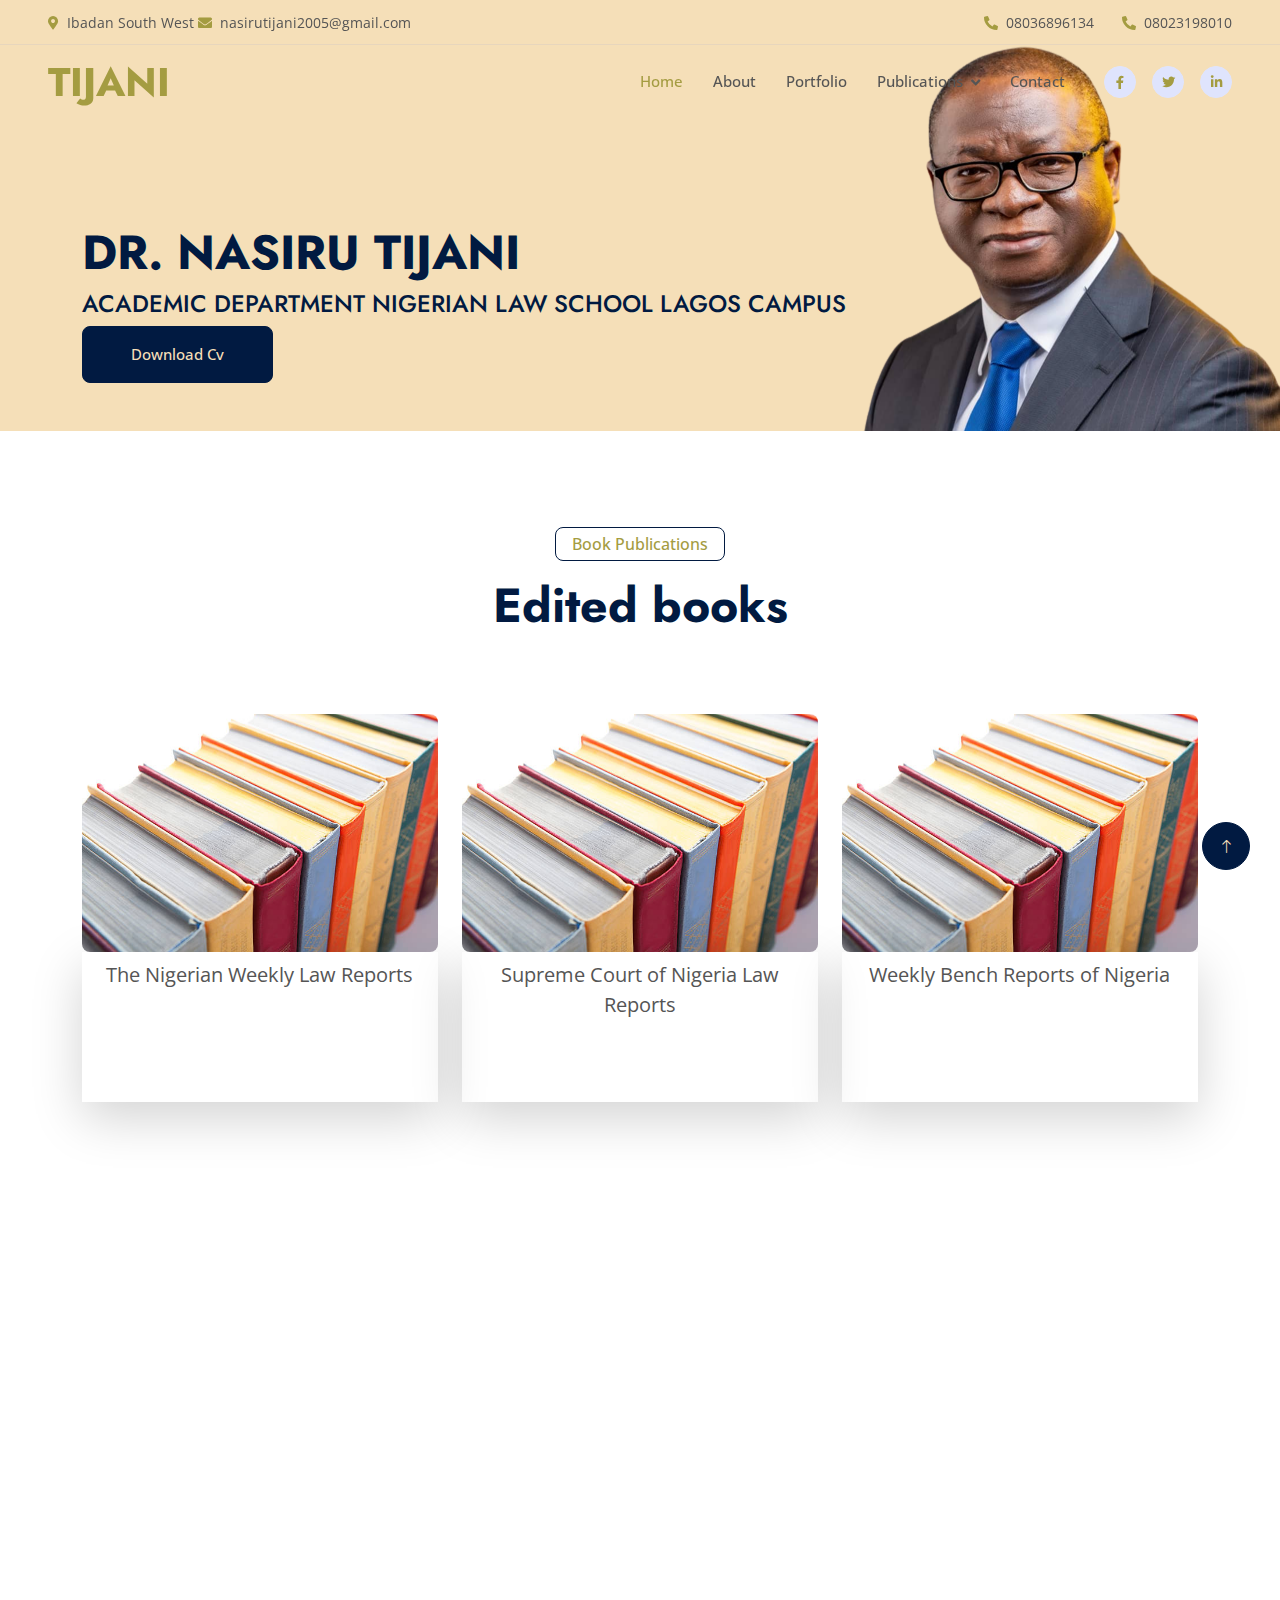
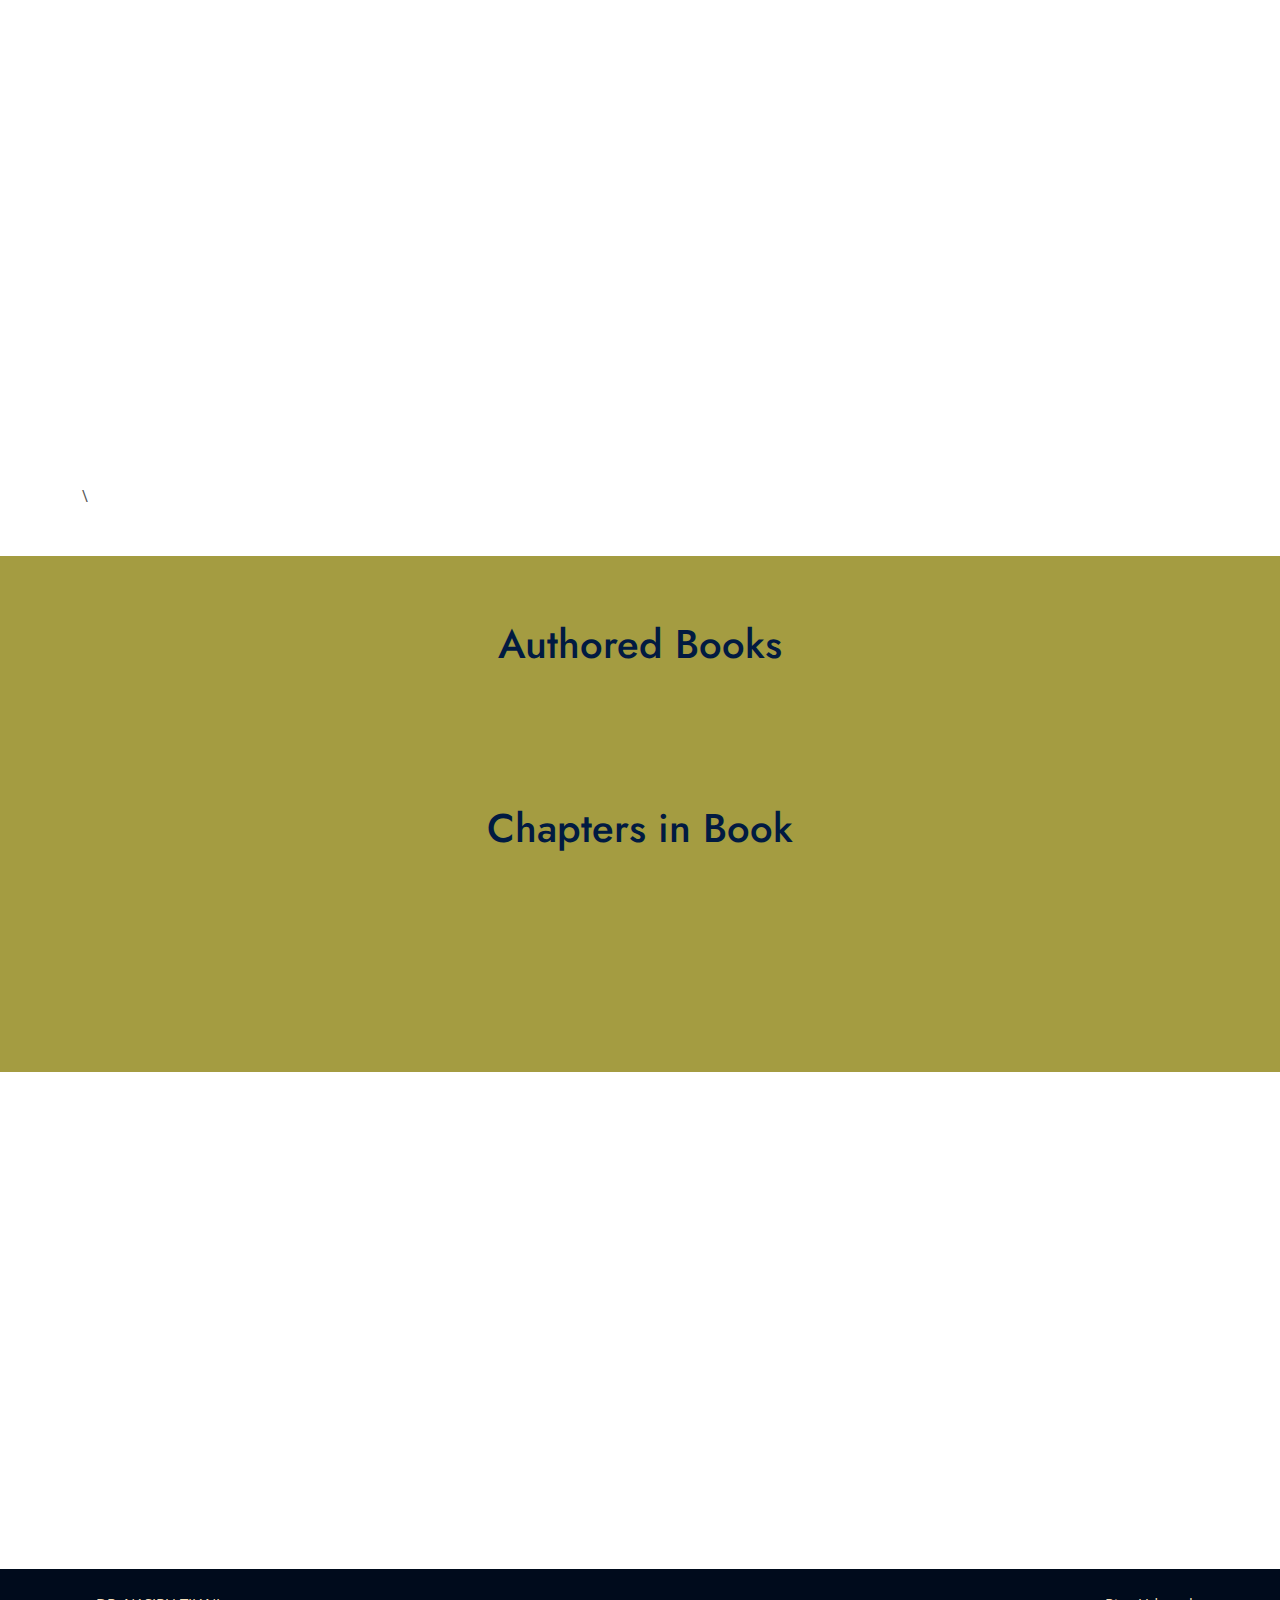
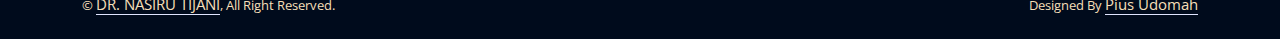
<file: book.html>
<!DOCTYPE html>
<html lang="en">

<head>
    <meta charset="utf-8">
    <title>TIJANI Nasiru</title>
    <meta content="width=device-width, initial-scale=1.0" name="viewport">
    <meta content="" name="ACADEMIC, 
    NIGERIAN LAW SCHOOL,
    LAGOS, CAMPUS">
    <meta content="" name="ACADEMIC DEPARTMENT
    NIGERIAN LAW SCHOOL
    LAGOS CAMPUS">

    <!-- Favicon -->
    <link href="img/favicon.ico" rel="icon">

    <!-- Google Web Fonts -->
    <link rel="preconnect" href="https://fonts.googleapis.com">
    <link rel="preconnect" href="https://fonts.gstatic.com" crossorigin>
    <link
        href="https://fonts.googleapis.com/css2?family=Jost:wght@500;600;700&family=Open+Sans:wght@400;500&display=swap"
        rel="stylesheet">

    <!-- Icon Font Stylesheet -->
    <link href="https://cdnjs.cloudflare.com/ajax/libs/font-awesome/5.10.0/css/all.min.css" rel="stylesheet">
    <link href="https://cdn.jsdelivr.net/npm/bootstrap-icons@1.4.1/font/bootstrap-icons.css" rel="stylesheet">

    <!-- Libraries Stylesheet -->
    <link href="lib/animate/animate.min.css" rel="stylesheet">
    <link href="lib/owlcarousel/assets/owl.carousel.min.css" rel="stylesheet">

    <!-- Customized Bootstrap Stylesheet -->
    <link href="css/bootstrap.min.css" rel="stylesheet">

    <!-- Template Stylesheet -->
    <link href="css/style.css" rel="stylesheet">
</head>

<body>
    <!-- Spinner Start -->
    <div id="spinner"
        class="show bg-white position-fixed translate-middle w-100 vh-100 top-50 start-50 d-flex align-items-center justify-content-center">
        <div class="spinner-border text-primary" role="status" style="width: 3rem; height: 3rem;"></div>
    </div>
    <!-- Spinner End -->


    <!-- Navbar Start -->
    <div class="container-fluid fixed-top px-0 wow fadeIn" data-wow-delay="0.1s">
        <div class="top-bar row gx-0 align-items-center d-none d-lg-flex">
            <div class="col-lg-6 px-5 text-start">
                <small><i class="fa fa-map-marker-alt text-primary me-2"></i>Ibadan South West</small>
                <small><i class="fa fa-envelope text-primary me-2"></i>nasirutijani2005@gmail.com</small>
            </div>
            <div class="col-lg-6 px-5 text-end">
                <small class="ms-4"><i class="fa fa-phone-alt text-primary me-2"></i>08036896134</small>
                <small class="ms-4"><i class="fa fa-phone-alt text-primary me-2"></i>08023198010</small>
            </div>
        </div>

        <nav class="navbar navbar-expand-lg navbar-light py-lg-0 px-lg-5 wow fadeIn" data-wow-delay="0.1s">
            <a href="index.html" class="navbar-brand ms-4 ms-lg-0">
                <h1 class="display-6 text-primary m-0">TIJANI</h1>
            </a>
            <button type="button" class="navbar-toggler me-4" data-bs-toggle="collapse"
                data-bs-target="#navbarCollapse">
                <span class="navbar-toggler-icon"></span>
            </button>
            <div class="collapse navbar-collapse" id="navbarCollapse">
                <div class="navbar-nav ms-auto p-4 p-lg-0">
                    <a href="index.html" class="nav-item nav-link active">Home</a>
                    <a href="about.html" class="nav-item nav-link">About</a>
                    <a href="./index.html#portfolio" class="nav-item nav-link">Portfolio</a>
                    <div class="nav-item dropdown">
                        <a href="#" class="nav-link dropdown-toggle" data-bs-toggle="dropdown">Publications</a>
                        <div class="dropdown-menu border-light m-0">
                            <a href="journal.html" class="dropdown-item">JOURNAL ARTICLES</a>
                            <a href="./book.html" class="dropdown-item">BOOKS</a>
                            <a href="service.html" class="dropdown-item">SERVICES</a>
                            <a href="conference.html" class="dropdown-item text-uppercase"> Conferences</a>
                        </div>
                    </div>
                    <a href="contact.html" class="nav-item nav-link">Contact</a>
                </div>
                <div class="d-none d-lg-flex ms-2">
                    <a class="btn btn-light btn-sm-square rounded-circle ms-3" href="">
                        <small class="fab fa-facebook-f text-primary"></small>
                    </a>
                    <a class="btn btn-light btn-sm-square rounded-circle ms-3" href="">
                        <small class="fab fa-twitter text-primary"></small>
                    </a>
                    <a class="btn btn-light btn-sm-square rounded-circle ms-3" href="">
                        <small class="fab fa-linkedin-in text-primary"></small>
                    </a>
                </div>
            </div>
        </nav>
    </div>
    <!-- Navbar End -->

    <!-- Page Header Start -->
    <div class="container-fluid page-header mb-5 wow fadeIn" data-wow-delay="0.1s">
        <div class="container bg">
            <h1 class="display-5 mb-2 animated slideInDown">DR. NASIRU TIJANI</h1>
            <h6 class="fs-4 mb-2 animated slideInDown">ACADEMIC DEPARTMENT
                NIGERIAN LAW SCHOOL
                LAGOS CAMPUS</h6>
            </nav>
            <a class="btn btn-primary py-3 px-5" href="./DR TIJANI CV  Digitize.pdf"
                download="./DR TIJANI CV  Digitize.pdf">Download Cv</a>

        </div>
    </div>
    <!-- Page Header End -->



    <!-- card Start -->
    <div class="container-xxl py-5">
        <div class="container">
            <div class="text-center mx-auto wow fadeInUp" data-wow-delay="0.1s" style="max-width: 600px;">
                <p class="d-inline-block border rounded text-primary fw-semi-bold py-1 px-3">Book Publications</p>
                <h1 class="display-5 mb-5">Edited books</h1>
            </div>
            <div class="row g-4 team-item-ht">
                <div class="col-lg-4 col-md-6 wow fadeInUp" data-wow-delay="0.1s">
                    <div class="team-item ">
                        <img class="img-fluid rounded" src="img/bk-cover-8.jpg" alt="">
                        <div class="shadow-lg px-2 py-2 text-center ht">
                            <P class=" fs-5">
                                The Nigerian Weekly Law Reports
                            </P>
                        </div>
                    </div>
                </div>
                <div class="col-lg-4 col-md-6 wow fadeInUp" data-wow-delay="0.3s">
                    <div class="team-item ">
                        <img class="img-fluid rounded" src="img/bk-cover-8.jpg" alt="">
                        <div class="shadow-lg px-2 py-2 text-center ht">
                            <P class=" fs-5">
                                Supreme Court of Nigeria Law Reports
                            </P>
                        </div>
                    </div>
                </div>
                <div class="col-lg-4 col-md-6 wow fadeInUp" data-wow-delay="0.5s">
                    <div class="team-item ">
                        <img class="img-fluid rounded" src="img/bk-cover-8.jpg" alt="">
                        <div class="shadow-lg px-2 py-2 text-center ht">
                            <P class=" fs-5">
                                Weekly Bench Reports of Nigeria
                            </P>
                        </div>
                    </div>
                </div>
                <div class="col-lg-4 col-md-6 wow fadeInUp" data-wow-delay="0.5s">
                    <div class="team-item ">
                        <img class="img-fluid rounded" src="img/bk-cover-8.jpg" alt="">
                        <div class="shadow-lg px-2 py-2 text-center ht ">
                            <P class=" fs-5">
                                Failed Banks Tribunal Law Reports
                            </P>
                        </div>
                    </div>
                </div>
                <div class="col-lg-4 col-md-6 wow fadeInUp" data-wow-delay="0.5s">
                    <div class="team-item ">
                        <img class="img-fluid rounded" src="img/bk-cover-8.jpg" alt="">
                        <div class="shadow-lg px-2 py-2 text-center ht ">
                            <P class=" fs-5">
                                Economic Crimes Law Reports
                            </P>
                        </div>
                    </div>
                </div>
                <div class="col-lg-4 col-md-6 wow fadeInUp" data-wow-delay="0.5s">
                    <div class="team-item ">
                        <img class="img-fluid rounded" src="img/bk-cover-8.jpg" alt="">
                        <div class="shadow-lg px-2 py-2 text-center ht">
                            <P class=" fs-5">
                                Nigerian Banking Law Reports
                            </P>
                        </div>
                    </div>
                </div>
                <div class="col-lg-4 col-md-6 wow fadeInUp" data-wow-delay="0.5s">
                    <div class="team-item ">
                        <img class="img-fluid rounded" src="img/bk-cover-8.jpg" alt="">
                        <div class="shadow-lg px-2 py-2 text-center ht">
                            <P class=" fs-5">
                                Nigerian Company Law Reports
                            </P>
                        </div>
                    </div>
                </div>
                <div class="col-lg-4 col-md-6 wow fadeInUp" data-wow-delay="0.5s">
                    <div class="team-item ">
                        <img class="img-fluid rounded" src="img/bk-cover-8.jpg" alt="">
                        <div class="shadow-lg px-2 py-2 text-center ht">
                            <P class=" fs-5">
                                Federal High Court Law Reports
                            </P>
                        </div>
                    </div>
                </div>

            </div>
            \
        </div>
    </div>
    <!-- card End -->

    <div class="container-xxl py-5 bg-text">
        <div class="container  px-3 py-3">
            <h6 class="display-6 mb-5 text-center">Authored Books</h6>
            <div class="row g-lg-5 align-items-end mb-4">
                <div class="col-lg-6 wow fadeInUp" data-wow-delay="0.3s">
                    <p class="mb-4 text-light fa fa-greater-than fs-5">
                        Matrimonial causes in Nigeria - Law and Practice (3rd edition) (Lagos, Renaissance Law
                        Publishers Limited 2023)
                    </p>
                </div>
                <div class="col-lg-6 wow fadeInUp " data-wow-delay="0.1s">
                    <p class="mb-4 text-light fa fa-greater-than fs-5">
                        Constitutional Law in Nigeria, (Abuja, Lawlords Publications 2021) (2nd Edition) (coauthor)
                    </p>

                </div>
            </div>

            <h6 class="display-6 mb-5 text-center">Chapters in Book</h6>
            <div class="row g-lg-5 align-items-end mb-4">
                <div class="col-lg-6 wow fadeInUp" data-wow-delay="0.3s">
                    <p class="mb-4 text-light fa fa-greater-than fs-5">
                        ‘Pre-trial and Trial Proceedings’ in A.F Afolayan & P.C. Okorie (eds), Modern Civil Procedure
                        Law (Lagos: Dee-Sage Nigeria
                        Limited ,2007) p. 219
                    </p>
                </div>
                <div class="col-lg-6 wow fadeInUp " data-wow-delay="0.1s">
                    <p class="mb-4 text-light fa fa-greater-than fs-5">
                        ‘Matrimonial Causes’ in A.F Afolayan & P.C. Okorie (eds), Modern Civil Procedure Law (Lagos:
                        Dee-Sage Nigeria Limited 2007) p. 431.
                    </p>

                </div>


            </div>


        </div>
    </div>
    </div>




    <!-- Footer Start -->
    <div class="container-fluid bg-dark text-light footer mt-5 py-5 wow fadeIn" data-wow-delay="0.1s">
        <div class="container py-5">
            <div class="row g-5">
                <div class="col-lg-3 col-md-6">
                    <h4 class="text-white mb-4">Address</h4>
                    <p class="mb-2"><i class="fa fa-map-marker-alt me-3"></i>123 Street, New York, USA</p>
                    <p class="mb-2"><i class="fa fa-phone-alt me-3"></i>08036896134</p>
                    <p class="mb-2"><i class="fa fa-phone-alt me-3"></i>08023198010</p>
                    <p class="mb-2"><i class="fa fa-envelope me-3"></i>nasirutijani2005@gmail.com</p>
                    <p class="mb-2"><i class="fa fa-envelope me-3"></i>tijani@lawschoollagos.org</p>
                    <div class="d-flex py-2 bg-gradient px-2">
                        <a class=" rounded-circle me-2" href=""><img class="rounded-circle"
                                src="img/rg-removebg-preview.png" alt="">
                        </a>
                        <a class=" rounded-circle me-2" href=""><img class="rounded-circle "
                                src="img/gs-removebg-preview.png" alt="">
                        </a>
                        <a class=" rounded-circle me-2" href=""><img class="rounded-circle "
                                src="img/orcid-removebg-preview.png" alt="">
                        </a>
                        <a class=" rounded-circle me-2" href=""><img class="rounded-circle"
                                src="img/wos-removebg-preview.png" alt="">
                        </a>
                    </div>
                </div>
                <div class="col-lg-3 col-md-6">
                    <h4 class="text-white mb-4">Monographs</h4>
                    <p class="fa fa-circle  text-light"> Civil Litigation Handbook (Abuja, Council of Legal Education
                        2022)</p>
                    <p class="fa fa-circle  text-light"> Criminal Litigation Handbook (Abuja, Council of Legal Education
                        2022)</p>
                </div>
                <div class="col-lg-3 col-md-6">
                    <h4 class="text-white mb-4"> Links</h4>
                    <a class="btn btn-link" href="./about.html">About</a>
                    <a class="btn btn-link" href="./book.html">Books</a>
                    <a class="btn btn-link" href="./conference.html">Conferences</a>
                    <a class="btn btn-link" href="./journal.html">Journal Articles</a>
                    <a class="btn btn-link" href="./service.html">Service</a>
                    <a class="btn btn-link" href="./contact.html">Contact</a>
                </div>
                <div class="col-lg-3 col-md-6">
                    <h4 class="text-white mb-4">Get In Touch</h4>
                    <p>DR. NASIRU TIJANI</p>
                    <div class="position-relative w-100">
                        <input class="form-control bg-white border-0 w-100 py-3 ps-4 pe-5" type="text"
                            placeholder="Your email">
                        <a href="./contact.html" type="button"
                            class="btn btn-primary py-2 position-absolute top-0 end-0 mt-2 me-2">SignUp</a>
                    </div>
                </div>
            </div>
        </div>
    </div>
    <!-- Footer End -->


    <!-- Copyright Start -->
    <div class="container-fluid copyright py-4">
        <div class="container">
            <div class="row">
                <div class="col-md-6 text-center text-md-start mb-3 mb-md-0">
                    &copy; <a class="border-bottom" href="#"> DR. NASIRU TIJANI</a>, All Right Reserved.
                </div>
                <div class="col-md-6 text-center text-md-end">
                    Designed By <a class="border-bottom" href="https://web.facebook.com/?_rdc=1&_rdr">Pius Udomah</a>
                </div>
            </div>
        </div>
    </div>
    <!-- Copyright End -->


    <!-- Back to Top -->
    <a href="#" class="btn btn-lg btn-primary btn-lg-square rounded-circle back-to-top"><i
            class="bi bi-arrow-up"></i></a>


    <!-- JavaScript Libraries -->
    <script src="https://code.jquery.com/jquery-3.4.1.min.js"></script>
    <script src="https://cdn.jsdelivr.net/npm/bootstrap@5.0.0/dist/js/bootstrap.bundle.min.js"></script>
    <script src="lib/wow/wow.min.js"></script>
    <script src="lib/easing/easing.min.js"></script>
    <script src="lib/waypoints/waypoints.min.js"></script>
    <script src="lib/owlcarousel/owl.carousel.min.js"></script>
    <script src="lib/counterup/counterup.min.js"></script>

    <!-- Template Javascript -->
    <script src="js/main.js"></script>
</body>

</html>
</file>
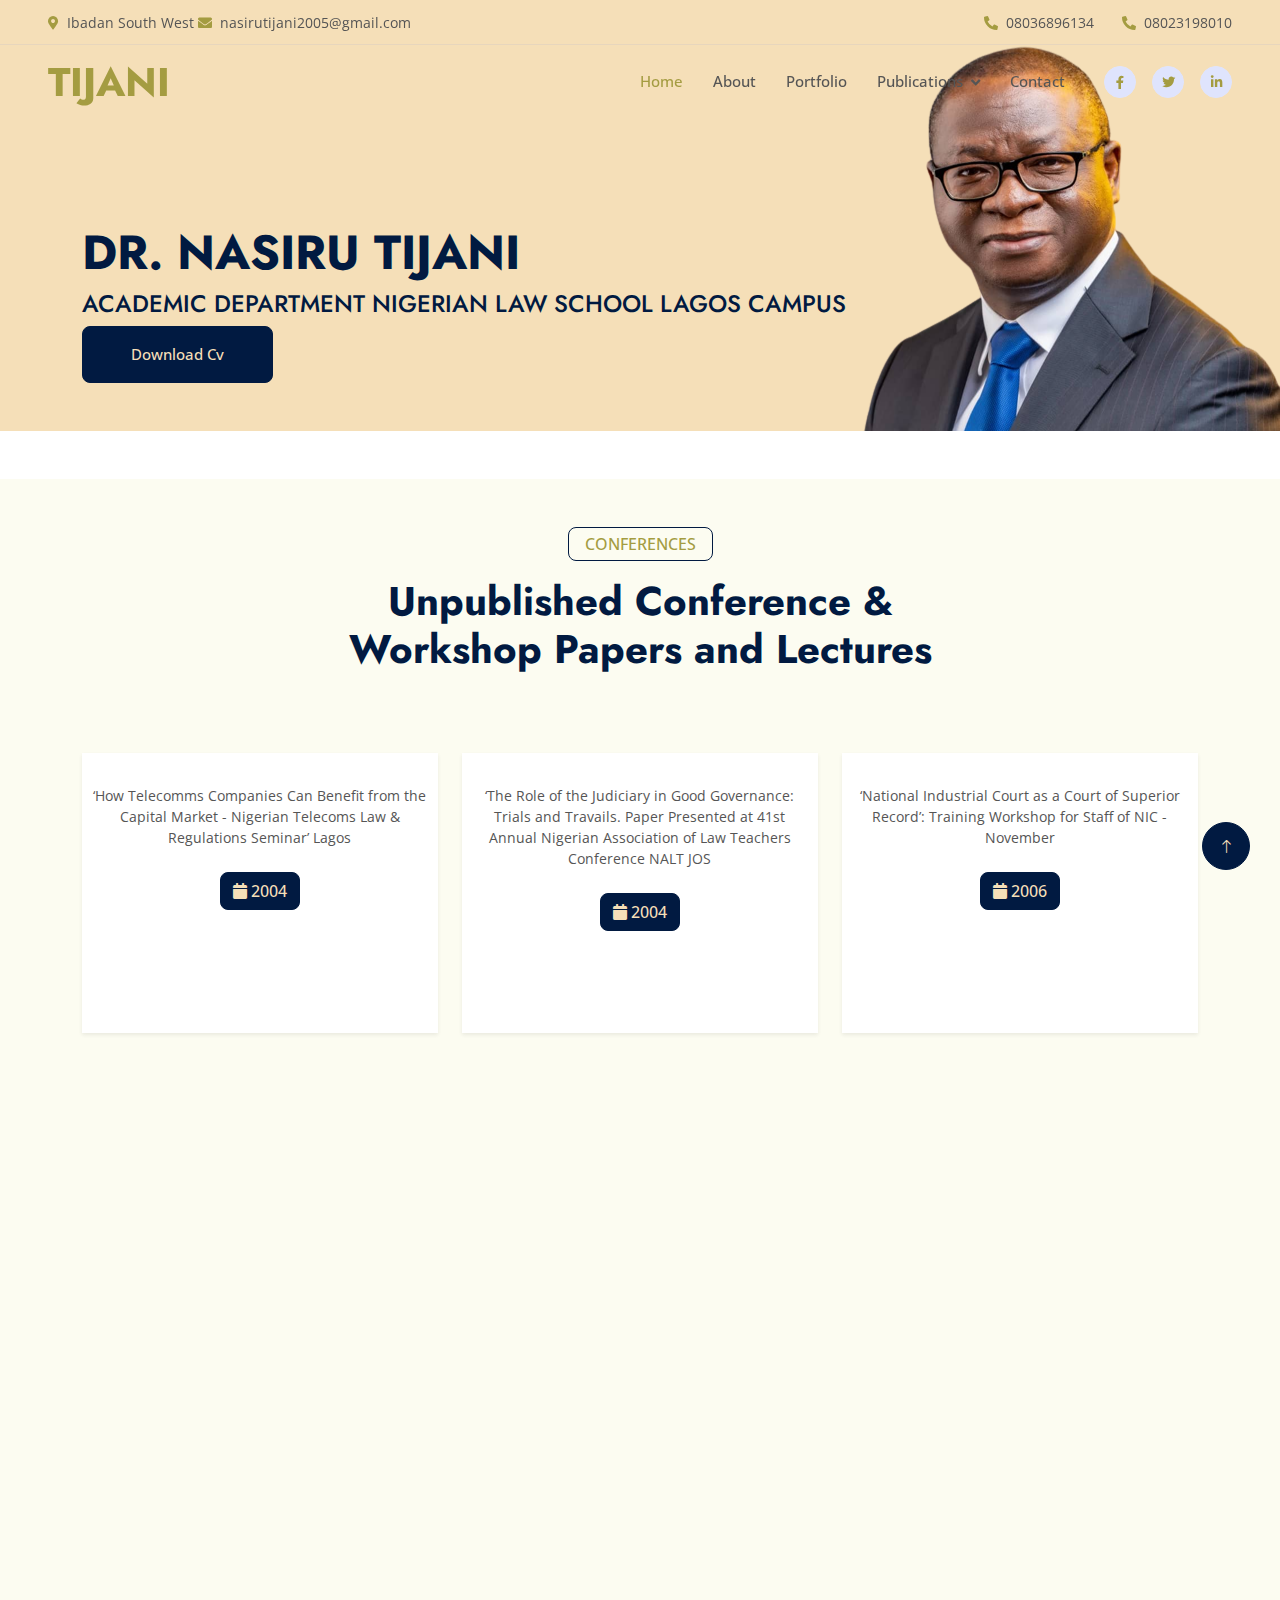
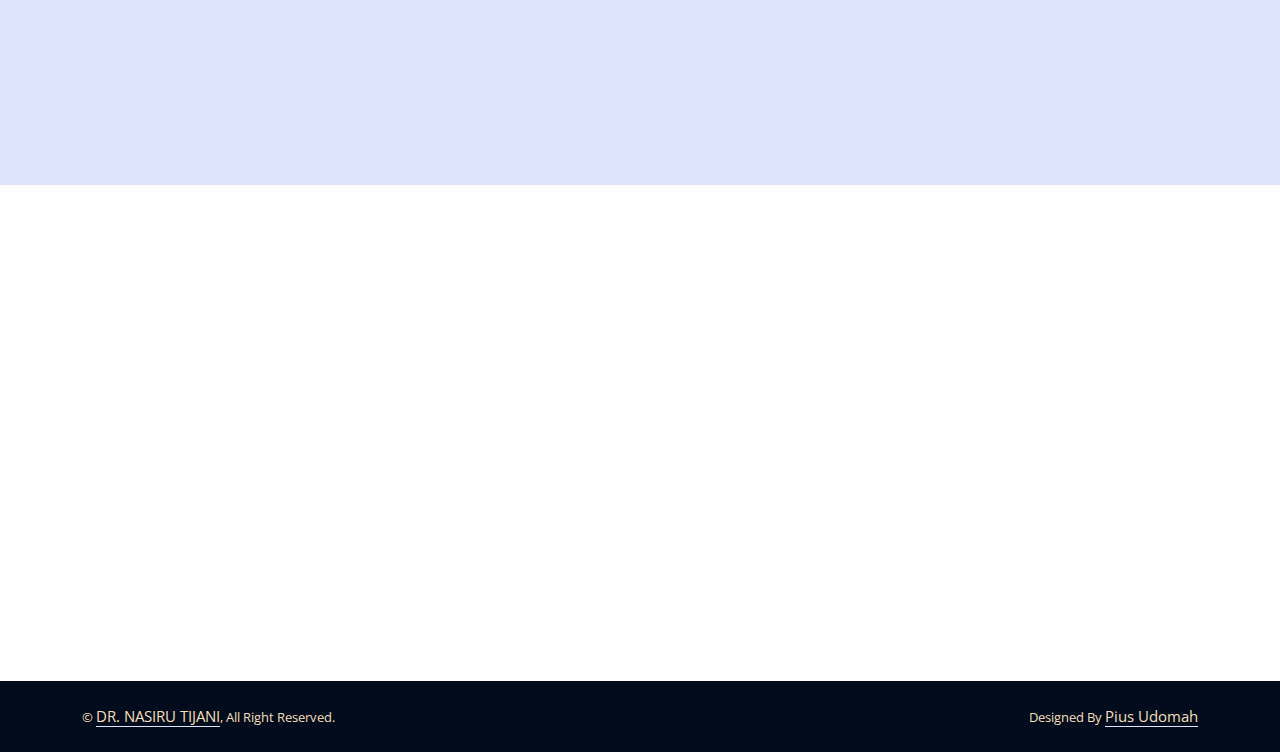
<file: conference.html>
<!DOCTYPE html>
<html lang="en">

<head>
    <meta charset="utf-8">
    <title>TIJANI Nasiru</title>
    <meta content="width=device-width, initial-scale=1.0" name="viewport">
    <meta content="" name="ACADEMIC, 
    NIGERIAN LAW SCHOOL,
    LAGOS, CAMPUS">
    <meta content="" name="ACADEMIC DEPARTMENT
    NIGERIAN LAW SCHOOL
    LAGOS CAMPUS">

    <!-- Favicon -->
    <link href="img/favicon.ico" rel="icon">

    <!-- Google Web Fonts -->
    <link rel="preconnect" href="https://fonts.googleapis.com">
    <link rel="preconnect" href="https://fonts.gstatic.com" crossorigin>
    <link
        href="https://fonts.googleapis.com/css2?family=Jost:wght@500;600;700&family=Open+Sans:wght@400;500&display=swap"
        rel="stylesheet">

    <!-- Icon Font Stylesheet -->
    <link href="https://cdnjs.cloudflare.com/ajax/libs/font-awesome/5.10.0/css/all.min.css" rel="stylesheet">
    <link href="https://cdn.jsdelivr.net/npm/bootstrap-icons@1.4.1/font/bootstrap-icons.css" rel="stylesheet">

    <!-- Libraries Stylesheet -->
    <link href="lib/animate/animate.min.css" rel="stylesheet">
    <link href="lib/owlcarousel/assets/owl.carousel.min.css" rel="stylesheet">

    <!-- Customized Bootstrap Stylesheet -->
    <link href="css/bootstrap.min.css" rel="stylesheet">

    <!-- Template Stylesheet -->
    <link href="css/style.css" rel="stylesheet">
</head>

<body>
    <!-- Spinner Start -->
    <div id="spinner"
        class="show bg-white position-fixed translate-middle w-100 vh-100 top-50 start-50 d-flex align-items-center justify-content-center">
        <div class="spinner-border text-primary" role="status" style="width: 3rem; height: 3rem;"></div>
    </div>
    <!-- Spinner End -->


    <!-- Navbar Start -->
    <div class="container-fluid fixed-top px-0 wow fadeIn" data-wow-delay="0.1s">
        <div class="top-bar row gx-0 align-items-center d-none d-lg-flex">
            <div class="col-lg-6 px-5 text-start">
                <small><i class="fa fa-map-marker-alt text-primary me-2"></i>Ibadan South West</small>
                <small><i class="fa fa-envelope text-primary me-2"></i>nasirutijani2005@gmail.com</small>
            </div>
            <div class="col-lg-6 px-5 text-end">
                <small class="ms-4"><i class="fa fa-phone-alt text-primary me-2"></i>08036896134</small>
                <small class="ms-4"><i class="fa fa-phone-alt text-primary me-2"></i>08023198010</small>
            </div>
        </div>

        <nav class="navbar navbar-expand-lg navbar-light py-lg-0 px-lg-5 wow fadeIn" data-wow-delay="0.1s">
            <a href="index.html" class="navbar-brand ms-4 ms-lg-0">
                <h1 class="display-6 text-primary m-0">TIJANI</h1>
            </a>
            <button type="button" class="navbar-toggler me-4" data-bs-toggle="collapse"
                data-bs-target="#navbarCollapse">
                <span class="navbar-toggler-icon"></span>
            </button>
            <div class="collapse navbar-collapse" id="navbarCollapse">
                <div class="navbar-nav ms-auto p-4 p-lg-0">
                    <a href="index.html" class="nav-item nav-link active">Home</a>
                    <a href="about.html" class="nav-item nav-link">About</a>
                    <a href="./index.html#portfolio" class="nav-item nav-link">Portfolio</a>
                    <div class="nav-item dropdown">
                        <a href="#" class="nav-link dropdown-toggle" data-bs-toggle="dropdown">Publications</a>
                        <div class="dropdown-menu border-light m-0">
                            <a href="journal.html" class="dropdown-item">JOURNAL ARTICLES</a>
                            <a href="./book.html" class="dropdown-item">BOOKS</a>
                            <a href="service.html" class="dropdown-item">SERVICES</a>
                            <a href="conference.html" class="dropdown-item text-uppercase"> Conferences</a>
                        </div>
                    </div>
                    <a href="contact.html" class="nav-item nav-link">Contact</a>
                </div>
                <div class="d-none d-lg-flex ms-2">
                    <a class="btn btn-light btn-sm-square rounded-circle ms-3" href="">
                        <small class="fab fa-facebook-f text-primary"></small>
                    </a>
                    <a class="btn btn-light btn-sm-square rounded-circle ms-3" href="">
                        <small class="fab fa-twitter text-primary"></small>
                    </a>
                    <a class="btn btn-light btn-sm-square rounded-circle ms-3" href="">
                        <small class="fab fa-linkedin-in text-primary"></small>
                    </a>
                </div>
            </div>
        </nav>
    </div>
    <!-- Navbar End -->

    <!-- Page Header Start -->
    <div class="container-fluid page-header mb-5 wow fadeIn" data-wow-delay="0.1s">
        <div class="container bg">
            <h1 class="display-5 mb-2 animated slideInDown">DR. NASIRU TIJANI</h1>
            <h6 class="fs-4 mb-2 animated slideInDown">ACADEMIC DEPARTMENT
                NIGERIAN LAW SCHOOL
                LAGOS CAMPUS</h6>
            </nav>
            <a class="btn btn-primary py-3 px-5" href="./DR TIJANI CV  Digitize.pdf"
                download="./DR TIJANI CV  Digitize.pdf">Download Cv</a>

        </div>
    </div>
    <!-- Page Header End -->

    <!-- card Start -->
    <div class="container-xxl py-5 bg-tert">
        <div class="container">
            <div class="text-center mx-auto wow fadeInUp" data-wow-delay="0.1s" style="max-width: 600px;">
                <p class="d-inline-block border rounded text-primary fw-semi-bold py-1 px-3 text-uppercase">Conferences
                </p>
                <h1 class="display-6 mb-5">Unpublished Conference &amp; Workshop Papers and Lectures</h1>
            </div>
            <div class="row g-4 card-height">
                <div class="col-lg-4 col-md-6 wow fadeInUp" data-wow-delay="0.1s">
                    <div class="team-item ">
                        <div class="shadow-sm px-2 py-2 text-center ht bg-white">
                            <P class=" pt-lg-4 sm-text">
                                ‘How Telecomms Companies Can Benefit from the
                                Capital Market - Nigerian Telecoms Law & Regulations Seminar’ Lagos </P>
                            <p class="btn btn-primary  py-6 px-6 mt-2"> <i class="fa fa-calendar"></i> 2004
                            </P>
                        </div>
                    </div>
                </div>
                <div class="col-lg-4 col-md-6 wow fadeInUp" data-wow-delay="0.3s">
                    <div class="team-item ">
                        <div class="shadow-sm px-2 py-2 text-center ht bg-white">
                            <P class=" pt-lg-4 sm-text">
                                ‘The Role of the Judiciary in Good Governance: Trials and Travails. Paper Presented at
                                41st Annual Nigerian Association of Law Teachers Conference NALT JOS </P>
                            <p class="btn btn-primary  py-6 px-6 mt-2"> <i class="fa fa-calendar"></i> 2004
                            </P>
                        </div>
                    </div>
                </div>
                <div class="col-lg-4 col-md-6 wow fadeInUp" data-wow-delay="0.5s">
                    <div class="team-item ">
                        <div class="shadow-sm px-2 py-2 text-center ht bg-white">
                            <P class="pt-lg-4 sm-text">
                                ‘National Industrial Court as a Court of Superior Record’: Training Workshop for Staff
                                of NIC - November </P>
                            <p class="btn btn-primary  py-6 px-6 mt-2"> <i class="fa fa-calendar"></i> 2006
                            </P>
                        </div>
                    </div>
                </div>
                <div class="col-lg-4 col-md-6 wow fadeInUp" data-wow-delay="0.5s">
                    <div class="team-item ">
                        <div class="shadow-sm px-2 py-2 text-center ht bg-white">
                            <P class=" pt-lg-4 sm-text">
                                ‘Court Staff and Functions’: Training Workshop
                                for Staff of NIC – November </P>
                            <p class="btn btn-primary  py-6 px-6 mt-2"> <i class="fa fa-calendar"></i> 2006
                            </P>
                        </div>
                    </div>
                </div>
                <div class="col-lg-4 col-md-6 wow fadeInUp" data-wow-delay="0.5s">
                    <div class="team-item ">
                        <div class="shadow-sm px-2 py-2 text-center ht bg-white">
                            <P class=" sm-text">
                                ‘Capacity Development in the Hospitality and Tourism Sector: A Review’ - 1st National
                                Workshop on Review of the Laws of Parastatals under the Federal Ministry of Tourism,
                                Culture & National Orientation, Abuja. </P>
                            <p class="btn btn-primary  py-6 px-6 mt-2"> <i class="fa fa-calendar"></i> May 27 – 29, 2008
                            </P>
                        </div>
                    </div>
                </div>
                <div class="col-lg-4 col-md-6 wow fadeInUp" data-wow-delay="0.5s">
                    <div class="team-item ">
                        <div class="shadow-sm px-2 py-2 text-center ht bg-white">
                            <P class=" pt-lg-3 sm-text">
                                ‘Regulatory authorities in the Nigerian Capital Market’ – Continuing Education Series of
                                the NBA Lagos Branch. </P>
                            <p class="btn btn-primary  py-6 px-6 mt-2"> <i class="fa fa-calendar"></i> September 18,
                                2008
                            </P>
                        </div>
                    </div>
                </div>
                <div class="col-lg-4 col-md-6 wow fadeInUp" data-wow-delay="0.5s">
                    <div class="team-item ">
                        <div class="shadow-sm px-2 py-2 text-center ht bg-white">
                            <P class="pt-lg-3 sm-text">
                                ‘Legal Framework and Practice of Rule of Law-Training Workshop on Challenges of Rule of
                                Law in Present Democratic Setting’ Lagos. </P>
                            <p class="btn btn-primary  py-6 px-6 mt-2"> <i class="fa fa-calendar"></i> June 15 -17, 2010
                            </P>
                        </div>
                    </div>
                </div>
                <div class="col-lg-4 col-md-6 wow fadeInUp" data-wow-delay="0.5s">
                    <div class="team-item ">
                        <div class="shadow-sm px-2 py-2 text-center ht bg-white">
                            <P class=" pt-lg-3 sm-text">
                                ‘Understanding the Art of Cross Examination: Communication Skills and Advocacy
                                Techniques for Lawyers’ Lagos Business School/Pan African University, Lagos February 5 &
                            </P>
                            <p class="btn btn-primary  py-6 px-6 mt-2"> <i class="fa fa-calendar"></i> September 7, 2011
                            </P>
                        </div>
                    </div>
                </div>
                <div class="col-lg-4 col-md-6 wow fadeInUp" data-wow-delay="0.5s">
                    <div class="team-item ">
                        <div class="shadow-sm px-2 py-2 text-center ht bg-white">
                            <P class="pt-lg-3 sm-text">
                                ‘Effective Client Relations for Lawyers’ Lagos Business
                                School/Pan African University, Lagos February 5 &
                            </P>
                            <p class="btn btn-primary  py-6 px-6 mt-2"> <i class="fa fa-calendar"></i> September 7, 2011
                            </P>
                        </div>
                    </div>
                </div>
                <div class="col-lg-4 col-md-6 wow fadeInUp" data-wow-delay="0.5s">
                    <div class="team-item ">
                        <div class="shadow-sm px-2 py-2 text-center ht bg-white">
                            <P class="pt-lg-1 sm-text">
                                ‘Transnational Criminal Process and Constitutional Immunity: The West African
                                Experience’: International Society for the Reform of Criminal Law Conference Washington
                                USA, </P>
                            <p class="btn btn-primary  py-6 px-6 mt-2"> <i class="fa fa-calendar"></i> October 22- 26,
                                2012
                            </P>
                        </div>
                    </div>
                </div>
                <div class="col-lg-4 col-md-6 wow fadeInUp" data-wow-delay="0.5s">
                    <div class="team-item ">
                        <div class="shadow-sm px-2 py-2 text-center ht bg-white">
                            <P class=" pt-lg-2 sm-text">
                                ‘Thornton’s Approach to Legislative Drafting’: Workshop for Ministry of Constitutional
                                and Legal Matters, United Kingdom of Tanzania, Dar- resalam, </P>
                            <p class="btn btn-primary  py-6 px-6 mt-2"> <i class="fa fa-calendar"></i> November 18-22,
                                2013
                            </P>
                        </div>
                    </div>
                </div>
                <div class="col-lg-4 col-md-6 wow fadeInUp" data-wow-delay="0.5s">
                    <div class="team-item ">
                        <div class="shadow-sm px-2 py-2 text-center ht bg-white">
                            <P class="pt-lg-2 sm-text">
                                ‘Techniques of Legislative Research for Senior Legislative Aids of the National Assembly
                                in Nigeria’ organized by the International Development Institute, Washington USA in
                                Abuja. </P>
                            <p class="btn btn-primary  py-6 px-6 mt-2"> <i class="fa fa-calendar"></i> December 2-3,
                                2013
                            </P>
                        </div>
                    </div>
                </div>
                <div class="col-lg-4 col-md-6 wow fadeInUp" data-wow-delay="0.5s">
                    <div class="team-item ">
                        <div class="shadow-sm px-2 py-2 text-center ht bg-white">
                            <P class=" pt-lg-2 sm-text">
                                ‘Land Use Act & Challenges in Mortgage Lending’, NDIC 2014 Sensitization Workshop for
                                Operators of Primary Mortgage Banks (PMBS) </P>
                            <p class="btn btn-primary  py-6 px-6 mt-2"> <i class="fa fa-calendar"></i> September 22 -23
                                ;29 -30 , 2014
                            </P>
                        </div>
                    </div>
                </div>
                <div class="col-lg-4 col-md-6 wow fadeInUp" data-wow-delay="0.5s">
                    <div class="team-item ">
                        <div class="shadow-sm px-2 py-2 text-center ht bg-white">
                            <P class="pt-lg-2 sm-text">
                                ‘Drafting Penal Legislation’ Training Workshop on Intensive Legislative Drafting 1 & 11
                                Organised by the National Institute for Legislative Studies, Abuja </P>
                            <p class="btn btn-primary  py-6 px-6 mt-2"> <i class="fa fa-calendar"></i> December 1-5,
                                2014
                            </P>
                        </div>
                    </div>
                </div>
                <div class="col-lg-4 col-md-6 wow fadeInUp" data-wow-delay="0.5s">
                    <div class="team-item ">
                        <div class="shadow-sm px-2 py-2 text-center ht bg-white">
                            <P class=" pt-lg-2 sm-text">
                                ‘Drafting of Delegated Legislation’: Training Workshop on Intensive Legislative Drafting
                                1 & 11 Organised by the National Institute for Legislative Studies, Abuja, </P>
                            <p class="btn btn-primary  py-6 px-6 mt-2"> <i class="fa fa-calendar"></i> December 1-5,
                                2014
                            </P>
                        </div>
                    </div>
                </div>
                <div class="col-lg-4 col-md-6 wow fadeInUp" data-wow-delay="0.5s">
                    <div class="team-item ">
                        <div class="shadow-sm px-2 py-2 text-center ht bg-white">
                            <P class=" pt-lg-2 sm-text">
                                Extradition, Terrorism, Economic and Financial Crimes-the Nigerian Experience:
                                International Society for the Reform of Criminal Law Conference Edinburgh Scotland (UK).
                            </P>
                            <p class="btn btn-primary  py-6 px-6 mt-2"> <i class="fa fa-calendar"></i> June 22-25, 2015
                            </P>
                        </div>
                    </div>
                </div>
                <div class="col-lg-4 col-md-6 wow fadeInUp" data-wow-delay="0.5s">
                    <div class="team-item ">
                        <div class="shadow-sm px-2 py-2 text-center ht bg-white">
                            <P class="pt-lg-2 sm-text ">
                                ‘Highlights of the Novel Provisions in the Administration of Criminal Justice Act,2015’:
                                Special Workshop on Criminal Justice Reforms: The SMA Belgore Model, Croydon London UK,
                            </P>
                            <p class="btn btn-primary  py-6 px-6 mt-2"> <i class="fa fa-calendar"></i> August 16 - 22,
                                2015
                            </P>
                        </div>
                    </div>
                </div>
                <div class="col-lg-4 col-md-6 wow fadeInUp" data-wow-delay="0.5s">
                    <div class="team-item ">
                        <div class="shadow-sm px-2 py-2 text-center ht bg-white">
                            <P class="pt-lg-1 sm-text">
                                ‘Administration of Criminal Justice in Nigeria: Administration of Criminal Justice
                                Act,2015’: Special Workshop on Criminal Justice Reform, Croydon London UK, </P>
                            <p class="btn btn-primary  py-6 px-6 mt-2"> <i class="fa fa-calendar"></i> August 15-19,
                                2016
                            </P>
                        </div>
                    </div>
                </div>
                <div class="col-lg-4 col-md-6 wow fadeInUp" data-wow-delay="0.5s">
                    <div class="team-item ">
                        <div class="shadow-sm px-2 py-2 text-center ht bg-white">
                            <P class=" sm-text">
                                ‘Drafting for Establishment of Government Statutory Corporation: Commonwealth & Civil
                                Law Drafting Styles: Translating policy into Legislation: Techniques for Drafting
                                Legislative Bills’ for parliamentary staff of ECOWAS member states, ECOWAS parliament
                                Abuja, </P>
                            <p class="btn btn-primary  py-6 px-6 mt-2"> <i class="fa fa-calendar"></i> July 3-6,2017
                            </P>
                        </div>
                    </div>
                </div>
                <div class="col-lg-4 col-md-6 wow fadeInUp" data-wow-delay="0.5s">
                    <div class="team-item ">
                        <div class="shadow-sm px-2 py-2 text-center ht bg-white">
                            <P class=" pt-lg-2 sm-text">
                                ‘Drafting of Financial Legislation: Translating Policy into Legislation: Techniques for
                                Drafting Legislative Bills’ for Parliamentary staff of ECOWAS member states, ECOWAS
                                parliament, Abuja </P>
                            <p class="btn btn-primary  py-6 px-6 mt-2"> <i class="fa fa-calendar"></i> July 3-6, 2017
                            </P>
                        </div>
                    </div>
                </div>
                <div class="col-lg-4 col-md-6 wow fadeInUp" data-wow-delay="0.5s">
                    <div class="team-item ">
                        <div class="shadow-sm px-2 py-2 text-center ht bg-white">
                            <P class="sm-text">
                                ‘Administration of Criminal Justice Review in Nigeria: Mere Revision or Revolution?’
                                Institutional paper of the Nigerian Law School presented at the 51st Conference of the
                                National Association of Law Teachers at the Nigerian Law School Bwari, Abuja </P>
                            <p class="btn btn-primary  py-6 px-6 mt-2"> <i class="fa fa-calendar"></i> July 1-6,2018
                            </P>
                        </div>
                    </div>
                </div>
                <div class="col-lg-4 col-md-6 wow fadeInUp" data-wow-delay="0.5s">
                    <div class="team-item ">
                        <div class="shadow-sm px-2 py-2 text-center ht bg-white">
                            <P class="sm-text">
                                ‘The Lagos State experience with the application and enforcement of provisions of the
                                Administration of Criminal Justice Law, Lagos, 2011’: Workshop for Judges and Judicial
                                officers on the Scope and Application of the Kogi State Administration of Criminal
                                Justice Law, </P>
                            <p class="btn btn-primary  py-6 px-6 mt-2"> <i class="fa fa-calendar"></i> 2017 - October
                                25-26,2018
                            </P>
                        </div>
                    </div>
                </div>
                <div class="col-lg-4 col-md-6 wow fadeInUp" data-wow-delay="0.5s">
                    <div class="team-item ">
                        <div class="shadow-sm px-2 py-2 text-center ht bg-white">
                            <P class=" sm-text">
                                ‘Overlapping Mandates as Source of Interagency Rivalry among Security Agencies: The Need
                                for Review of Laws’ Retreat on : Promoting Cooperation and Collaboration for Effective
                                Legislation and Oversight of Security Sector in Nigeria, Lagos </P>
                            <p class="btn btn-primary  py-6 px-6 mt-2"> <i class="fa fa-calendar"></i> November 5-6,2019
                            </P>
                        </div>
                    </div>
                </div>
                <div class="col-lg-4 col-md-6 wow fadeInUp" data-wow-delay="0.5s">
                    <div class="team-item ">
                        <div class="shadow-sm px-2 py-2 text-center ht bg-white ">
                            <P class=" sm-text">
                                Overlapping Mandates of Security Agencies as Source of Interagency Rivalry: Enhancing
                                Legislative Review for Collaboration and Coordination. KAS Retreat on Promoting
                                Effective Legislation and Oversight of Security Agencies in Nigeria for Members of the
                                House of Representatives Committee on National Security and Intelligence and Related
                                Agencies. Abuja, </P>
                            <p class="btn btn-primary  py-6 px-6 mt-2"> <i class="fa fa-calendar"></i> September 24-25,
                                2020
                            </P>
                        </div>
                    </div>
                </div>
                <div class="col-lg-4 col-md-6 wow fadeInUp" data-wow-delay="0.5s">
                    <div class="team-item ">
                        <div class="shadow-sm px-2 py-2 text-center ht bg-white">
                            <P class=" sm-text">
                                Overlapping Mandates: Beyond the Rhetoric and Dissecting the Laws for Effective Review:
                                KAS Workshop on Enhancing the Role of Parliamentary Committee in Fostering Interagency
                                Collaboration through Effective Security Sector Legislation. Abuja, </P>
                            <p class="btn btn-primary  py-6 px-6 mt-2"> <i class="fa fa-calendar"></i> October 08-09,
                                2020.
                            </P>
                        </div>
                    </div>
                </div>
                <div class="col-lg-4 col-md-6 wow fadeInUp" data-wow-delay="0.5s">
                    <div class="team-item ">
                        <div class="shadow-sm px-2 py-2 text-center ht bg-white">
                            <P class=" sm-text">
                                Accreditation of Law Programmes: Issues, Problems and Solutions: A paper presented at
                                the 52nd Nigerian Association of Law Teachers (NALT) Conference at the University of
                                Ibadan, Nigeria. (Tijani,N ;Odusote, O) </P>
                            <p class="btn btn-primary  py-6 px-6 mt-2"> <i class="fa fa-calendar"></i> 2019
                            </P>
                        </div>
                    </div>
                </div>
                <div class="col-lg-4 col-md-6 wow fadeInUp" data-wow-delay="0.5s">
                    <div class="team-item ">
                        <div class="shadow-sm px-2 py-2 text-center ht bg-white">
                            <P class="pt-lg-2 sm-text">
                                E-Court: The Future : MIT World Peace University International Symposium on Law and
                                Peace, Role of Law to promote peace, (Virtual) </P>
                            <p class="btn btn-primary  py-6 px-6 mt-2"> <i class="fa fa-calendar"></i> December 14, 2021
                            </P>
                        </div>
                    </div>
                </div>
                <div class="col-lg-4 col-md-6 wow fadeInUp" data-wow-delay="0.5s">
                    <div class="team-item ">
                        <div class="shadow-sm px-2 py-2 text-center ht bg-white">
                            <P class="pt-lg-2 sm-text">
                                Techniques for Constructing Effective Argument and Counter Argument: Persuasive
                                Communication: Evidence, Storytelling and Legal Practice, Institute of Communication &
                                Corporate Studies (Accredited by NBA) </P>
                            <p class="btn btn-primary  py-6 px-6 mt-2"> <i class="fa fa-calendar"></i> 3-4 February 2022
                            </P>
                        </div>
                    </div>
                </div>

            </div>
        </div>
    </div>
    <!-- card End -->


    <!-- Projects caro Start -->
    <div class="container-xxl py-5 bg-light">
        <div class="container">
            <div class="text-center mx-auto wow fadeInUp" data-wow-delay="0.1s" style="max-width: 600px;">
                <h1 class="display-6 mb-5">Conferences &amp; seminars and workshops attended</h1>
            </div>
            <div class="owl-carousel project-carousel wow fadeInUp about-caro-series-color text-center"
                data-wow-delay="0.3s">

                <div class="project-item px-3 py-3 shadow-sm rounded-2 pb-5 bg-primary text-white">
                    
                  <p class="sm-text">
                    Securities Laws and the Capital Market (organized by SEC) Abuja
                  </p>
                    <p class="btn bg-light  py-6 px-6 mt-2"> <i class="fa fa-calendar"></i>  5th – 6th December, 2001
                    </P>
                </div>
                <div class="project-item px-3 py-3 shadow-sm rounded-2 pb-5 bg-text text-white">
                  <p class="sm-text">
                    British Council Training Project by the British Council, Abuja 
                  </p>
                    <p class="btn bg-light  py-6 px-6 mt-2"> <i class="fa fa-calendar"></i> 30th 
                        April, 2002
                    </P>
                </div>
                <div class="project-item px-3 py-3 shadow-sm rounded-2 pb-5 bg-primary text-white">
                   <p class="sm-text">
                    38th Annual Conference of the Nigerian Association of Law Teachers (LASU) 
                   </p>
                    <p class="btn bg-light  py-6 px-6 mt-2"> <i class="fa fa-calendar"></i> 23rd April, 2002
                    </P>
                </div>
                <div class="project-item px-3 py-3 shadow-sm rounded-2 pb-5 bg-text text-white">
                   <p class="sm-text">
                    41st Annual Conference of the Nigerian Association of Law Teachers (Jos) 
                   </p>
                    <p class="btn bg-light  py-6 px-6 mt-2"> <i class="fa fa-calendar"></i> 12th - 17th June, 2005
                    </P>
                </div>
                <div class="project-item px-3 py-3 shadow-sm rounded-2 pb-5 bg-primary text-white">
                    <p class="sm-text">
                        Advanced Digital Appreciation Program - Tertiary (ADAPT) Training.
                    </p>
                    <p class="btn bg-light  py-6 px-6 mt-2"> <i class="fa fa-calendar"></i>  2006
                    </P>
                </div>
                <div class="project-item px-3 py-3 shadow-sm rounded-2 pb-5 bg-text text-white">
                    <p>
                        Skills and Clinical Legal Education 
                    </p>
                    <p class="btn bg-light  py-6 px-6 mt-2"> <i class="fa fa-calendar"></i> 2007
                    </P>
                </div>
                <div class="project-item px-3 py-3 shadow-sm rounded-2 pb-5 bg-primary text-white">
                    <p>
                        West African Regional Workshop on Plea Bargaining 
                    </p>
                    <p class="btn bg-light  py-6 px-6 mt-2"> <i class="fa fa-calendar"></i> 2007
                    </P>
                </div>
                <div class="project-item px-3 py-3 shadow-sm rounded-2 pb-5 bg-text text-white">
                    <p class="sm-text">
                        Dispute Resolution Processes and Skills Training for Law Lecturers by DCON Consulting 
                    </p>
                    <p class="btn bg-light  py-6 px-6 mt-2"> <i class="fa fa-calendar"></i> 2008
                    </P>
                </div>
                <div class="project-item px-3 py-3 shadow-sm rounded-2 pb-5 bg-primary text-white">
                   <p>
                    Skills and Curriculum Development Workshop, Abuja 
                   </p>
                    <p class="btn bg-light  py-6 px-6 mt-2"> <i class="fa fa-calendar"></i> 2008
                    </P>
                </div>
                <div class="project-item px-3 py-3 shadow-sm rounded-2 pb-5 bg-text text-white">
                    <p class="sm-text">
                        West African Regional Workshop on Constitutional Immunity and Criminal Justice Administration, Abuja 
                    </p>
                    <p class="btn bg-light  py-6 px-6 mt-2"> <i class="fa fa-calendar"></i> 2008
                    </P>
                </div>
                <div class="project-item px-3 py-3 shadow-sm rounded-2 pb-5 bg-primary text-white">
                    <p class="sm-text">
                        The Role of the Legal Practitioner in the Capital Market Organised by       the NBA Lagos Branch 18th 
                    </p>
                    <p class="btn bg-light  py-6 px-6 mt-2"> <i class="fa fa-calendar"></i> September, 2008
                    </P>
                </div>
                <div class="project-item px-3 py-3 shadow-sm rounded-2 pb-5 bg-text text-white">
                    <p class="sm-text">
                        West African Regional Workshop on Criminal Law issues in the Global Economic Meltdown, Abuja 
                    </p>
                    <p class="btn bg-light  py-6 px-6 mt-2"> <i class="fa fa-calendar"></i> 2009
                    </P>
                </div>
                <div class="project-item px-3 py-3 shadow-sm rounded-2 pb-5 bg-primary text-white">
                    <p>
                        Professional Teaching & Learning Workshop, Abuja 
                    </p>
                    <p class="btn bg-light  py-6 px-6 mt-2"> <i class="fa fa-calendar"></i> 2010
                    </P>
                </div>
                <div class="project-item px-3 py-3 shadow-sm rounded-2 pb-5 bg-text text-white">
                    <p>
                        INTRAC Course on Impact Assessment (Oxford U.K.) 
                    </p>
                    <p class="btn bg-light  py-6 px-6 mt-2"> <i class="fa fa-calendar"></i> 2011
                    </P>
                </div>
                <div class="project-item px-3 py-3 shadow-sm rounded-2 pb-5 bg-primary text-white">
                    <p>
                        1st NBA Criminal Justice Reform Conference, Abuja 
                    </p>
                    <p class="btn bg-light  py-6 px-6 mt-2"> <i class="fa fa-calendar"></i> 2011
                    </P>
                </div>
                <div class="project-item px-3 py-3 shadow-sm rounded-2 pb-5 bg-text text-white">
                    <p>
                        2nd NBA Criminal Justice Reform Conference, Asaba 
                    </p>
                    <p class="btn bg-light  py-6 px-6 mt-2"> <i class="fa fa-calendar"></i> 2012
                    </P>
                </div>
                <div class="project-item px-3 py-3 shadow-sm rounded-2 pb-5 bg-primary text-white">
                    <p class="sm-text">
                        International Society for the Reform of Criminal Law Conference:  Crime Criminal Justice: Exploring International, Transnational and Local 	Perspectives: Washington (USA) 
                    </p>
                    <p class="btn bg-light  py-6 px-6 mt-2"> <i class="fa fa-calendar"></i> 22nd to 26th October, 2012
                    </P>
                </div>
                <div class="project-item px-3 py-3 shadow-sm rounded-2 pb-5 bg-text text-white">
                   <p class="sm-text">
                    International Society for the Reform of Criminal Law Conference:  Crime and punishment: Back to the future for sentencing and correction reforms. Vancouver Canada 
                   </p>
                    <p class="btn bg-light  py-6 px-6 mt-2"> <i class="fa fa-calendar"></i> June 22-27, 2014
                    </P>
                </div>
                <div class="project-item px-3 py-3 shadow-sm rounded-2 pb-5 bg-primary text-white">
                    <p class="sm-text">
                        International Society for the Reform of Criminal Law Conference:  Crossing Boundaries- Exploitation, E-Crime, Evidence & Extradition: Edinburgh Scotland UK 
                    </p>
                    <p class="btn bg-light  py-6 px-6 mt-2"> <i class="fa fa-calendar"></i> June 221-25,2015
                    </P>
                </div>
                <div class="project-item px-3 py-3 shadow-sm rounded-2 pb-5 bg-text text-white">
                    <p class="sm-text">
                        International Legislative Drafting and law Reform Conference at World Bank, Washington DC 
                    </p>
                    <p class="btn bg-light  py-6 px-6 mt-2"> <i class="fa fa-calendar"></i> July 1-2, 2015
                    </P>
                </div>
                <div class="project-item px-3 py-3 shadow-sm rounded-2 pb-5 bg-primary text-white">
                    <p class="sm-text">
                        Special Workshop on Criminal Justice Reform: The SMA Belgore Model, London UK, 
                    </p>
                    <p class="btn bg-light  py-6 px-6 mt-2"> <i class="fa fa-calendar"></i> August 16-22,2015
                    </P>
                </div>
                <div class="project-item px-3 py-3 shadow-sm rounded-2 pb-5 bg-text text-white">
                   <p class="sm-text">
                    Training Workshop on Fundamentals of Open and Distance Learning (ODL) Abuja.
                   </p>
                    <p class="btn bg-light  py-6 px-6 mt-2"> <i class="fa fa-calendar"></i> 16th May,2016
                    </P>
                </div>
                <div class="project-item px-3 py-3 shadow-sm rounded-2 pb-5 bg-primary text-white">
                    <p class="sm-text">
                        Distance Learning Courseware Development for ODL& E Learning: ICT Training for Resource Persons of the Online UNIBEN/NILS Postgraduate Diploma in Legislative Drafting, Abuja 
                    </p>
                    <p class="btn bg-light  py-6 px-6 mt-2"> <i class="fa fa-calendar"></i> May 17-18,2016
                    </P>
                </div>
                <div class="project-item px-3 py-3 shadow-sm rounded-2 pb-5 bg-text text-white">
                   <p class="sm-text">
                    Administration of Criminal Justice in Nigeria & UK.: Special Workshop on Criminal Justice Reform, Croydon London UK.
                   </p>
                    <p class="btn bg-light  py-6 px-6 mt-2"> <i class="fa fa-calendar"></i> August 15-19, 2016
                    </P>
                </div>
                <div class="project-item px-3 py-3 shadow-sm rounded-2 pb-5 bg-primary text-white">
                    <p class="sm-text">
                        Conduct of Counsel in International Arbitration: CIArb Workshop Series Lagos 
                    </p>
                    <p class="btn bg-light  py-6 px-6 mt-2"> <i class="fa fa-calendar"></i> September 7, 2016
                    </P>
                </div>
                <div class="project-item px-3 py-3 shadow-sm rounded-2 pb-5 bg-text text-white">
                    <p class="sm-text">
                        10th African ADR Summit: Justice & Peace in Africa: An Economic Development Catalyst: Lagos 
                    </p>
                    <p class="btn bg-light  py-6 px-6 mt-2"> <i class="fa fa-calendar"></i> November 10,2016
                    </P>
                </div>
                <div class="project-item px-3 py-3 shadow-sm rounded-2 pb-5 bg-primary text-white">
                   <p class="sm-text">
                    Cloud Technology Workshop for Legal, Risk and Compliance Professionals by Microsoft, Lagos. 
                   </p>
                    <p class="btn bg-light  py-6 px-6 mt-2"> <i class="fa fa-calendar"></i> December 13,2016
                    </P>
                </div>
                <div class="project-item px-3 py-3 shadow-sm rounded-2 pb-5 bg-text text-white">
                   <p class="sm-text">
                    Contemporary Trends: Catalyst for Justice Sector Reform in Lagos State, Lagos.
                   </p>
                    <p class="btn bg-light  py-6 px-6 mt-2"> <i class="fa fa-calendar"></i> January 30-31, 2017
                    </P>
                </div>
                <div class="project-item px-3 py-3 shadow-sm rounded-2 pb-5 bg-primary text-white">
                   <p class="sm-text">
                    Arbitrator’s Conflict of Interest: The Need for Greater Transparency and the Adoption of Uniform Standards of Disclosure: CIArb Workshop Series Lagos.
                   </p>
                    <p class="btn bg-light  py-6 px-6 mt-2"> <i class="fa fa-calendar"></i> February 21, 2017
                    </P>
                </div>
                <div class="project-item px-3 py-3 shadow-sm rounded-2 pb-5 bg-text text-white">
                   <p class="sm-text">
                    Nigerian Association of Law Teachers Conference 2017 Nnamdi Azikiwe University Awka Anambra State 
                   </p>
                    <p class="btn bg-light  py-6 px-6 mt-2"> <i class="fa fa-calendar"></i> June 11-16,2017
                    </P>
                </div>
                <div class="project-item px-3 py-3 shadow-sm rounded-2 pb-5 bg-primary text-white">
                    <p class="sm-text">
                        11th Annual Business Law Conference: Law and the Changing Face of Legal Practice, Lagos: 
                    </p>
                    <p class="btn bg-light  py-6 px-6 mt-2"> <i class="fa fa-calendar"></i> 18-20 June, 2017
                    </P>
                </div>
                <div class="project-item px-3 py-3 shadow-sm rounded-2 pb-5 bg-text text-white">
                    <p class="sm-text">
                        International Bar Association Conference, Sydney Australia 
                    </p>
                    <p class="btn bg-light  py-6 px-6 mt-2"> <i class="fa fa-calendar"></i> 8-13 October, 2017
                    </P>
                </div>
                <div class="project-item px-3 py-3 shadow-sm rounded-2 pb-5 bg-primary text-white">
                   <p class="sm-text">
                    Chartered Institute of Arbitrators (UK) Nigerian Branch Annual Conference Lagos.
                   </p>
                    <p class="btn bg-light  py-6 px-6 mt-2"> <i class="fa fa-calendar"></i> 2-3 November 2017
                    </P>
                </div>
                <div class="project-item px-3 py-3 shadow-sm rounded-2 pb-5 bg-text text-white">
                    Nigerian Law School Lagos </P>
                    <p class="btn bg-light  py-6 px-6 mt-2"> <i class="fa fa-calendar"></i> June 1, 2018, till date
                    </P>
                </div>
                <div class="project-item px-3 py-3 shadow-sm rounded-2 pb-5 bg-primary text-white">
                   <p>
                    Ethics in International Arbitration: CIArb Workshop Series Lagos 
                   </p>
                    <p class="btn bg-light  py-6 px-6 mt-2"> <i class="fa fa-calendar"></i> February 21, 2018
                    </P>
                </div>
                <div class="project-item px-3 py-3 shadow-sm rounded-2 pb-5 bg-text text-white">
                    <p class="sm-text">
                        Arbitral Secretaries Training Chartered Institute of Arbitrators UK 
                    </p>
                    <p class="btn bg-light  py-6 px-6 mt-2"> <i class="fa fa-calendar"></i> July 27, 2018
                    </P>
                </div>
                <div class="project-item px-3 py-3 shadow-sm rounded-2 pb-5 bg-primary text-white">
                   <p class="sm-text">
                    Remita Training for Public sector Organization by System Specs Lagos.
                   </p>
                    <p class="btn bg-light  py-6 px-6 mt-2"> <i class="fa fa-calendar"></i> November 12-14,2018
                    </P>
                </div>
                <div class="project-item px-3 py-3 shadow-sm rounded-2 pb-5 bg-text text-white">
                    <p class="sm-text">
                        Legal-Writing Course: Learned Writing by The WriteHouse, Lagos.
                    </p>
                    <p class="btn bg-light  py-6 px-6 mt-2"> <i class="fa fa-calendar"></i> April 15-16, 2019
                    </P>
                </div>
                <div class="project-item px-3 py-3 shadow-sm rounded-2 pb-5 bg-primary text-white">
                   <p class="sm-text">
                    Institute of Transnational Arbitration Workshop and Annual Conference, Dallas U.S.A: 
                   </p>
                    <p class="btn bg-light  py-6 px-6 mt-2"> <i class="fa fa-calendar"></i> June 17-20, 2019
                    </P>
                </div>
                <div class="project-item px-3 py-3 shadow-sm rounded-2 pb-5 bg-text text-white">
                    <p class="sm-text">
                        Institute of Transnational Arbitration (Virtual/Online) 
                    </p>
                    <p class="btn bg-light  py-6 px-6 mt-2"> <i class="fa fa-calendar"></i> June 25, 2020
                    </P>
                </div>
                <div class="project-item px-3 py-3 shadow-sm rounded-2 pb-5 bg-primary text-white">
                    <p class="sm-text">
                        Retreat on Promoting Effective Legislation and Oversight of Security Sector in Nigeria for Members of House of Representatives’ Committee on National Security and Intelligence, and Related Agencies: 20
                    </p>
                    <p class="btn bg-light  py-6 px-6 mt-2"> <i class="fa fa-calendar"></i> September 24-25, 20
                    </P>
                </div>
                <div class="project-item px-3 py-3 shadow-sm rounded-2 pb-5 bg-text text-white">
                    <p class="sm-text">
                        CIARB Annual Virtual Conference: Arbitration & ADR in a Free Trade Regime: Assessing Africa’s Readiness:  
                    </p>
                    <p class="btn bg-light  py-6 px-6 mt-2"> <i class="fa fa-calendar"></i> November 25-27, 2020
                    </P>
                </div>
                <div class="project-item px-3 py-3 shadow-sm rounded-2 pb-5 bg-primary text-white">
                    <p class="sm-text">
                        CIARB Annual Conference: Future Perfect: Securing Africa’s Ascent on the Global ADR Stage, 
                    </p>
                    <p class="btn bg-light  py-6 px-6 mt-2"> <i class="fa fa-calendar"></i> November 3-5, 2021
                    </P>
                </div>
                <div class="project-item px-3 py-3 shadow-sm rounded-2 pb-5 bg-text text-white">
                    <p class="sm-text">
                        1st International Symposium on Law and Peace organized by the MIT World Peace University India: 
                    </p>
                    <p class="btn bg-light  py-6 px-6 mt-2"> <i class="fa fa-calendar"></i> December 14, 2021
                    </P>
                </div>
            </div>
        </div>

    </div>
    </div>
    <!-- Projects caro End -->



    <!-- Footer Start -->
    <div class="container-fluid bg-dark text-light footer mt-5 py-5 wow fadeIn" data-wow-delay="0.1s">
        <div class="container py-5">
            <div class="row g-5">
                <div class="col-lg-3 col-md-6">
                    <h4 class="text-white mb-4">Address</h4>
                    <p class="mb-2"><i class="fa fa-map-marker-alt me-3"></i>123 Street, New York, USA</p>
                    <p class="mb-2"><i class="fa fa-phone-alt me-3"></i>08036896134</p>
                    <p class="mb-2"><i class="fa fa-phone-alt me-3"></i>08023198010</p>
                    <p class="mb-2"><i class="fa fa-envelope me-3"></i>nasirutijani2005@gmail.com</p>
                    <p class="mb-2"><i class="fa fa-envelope me-3"></i>tijani@lawschoollagos.org</p>
                    <div class="d-flex py-2 bg-gradient px-2">
                        <a class=" rounded-circle me-2" href=""><img class="rounded-circle"
                                src="img/rg-removebg-preview.png" alt="">
                        </a>
                        <a class=" rounded-circle me-2" href=""><img class="rounded-circle "
                                src="img/gs-removebg-preview.png" alt="">
                        </a>
                        <a class=" rounded-circle me-2" href=""><img class="rounded-circle "
                                src="img/orcid-removebg-preview.png" alt="">
                        </a>
                        <a class=" rounded-circle me-2" href=""><img class="rounded-circle"
                                src="img/wos-removebg-preview.png" alt="">
                        </a>
                    </div>
                </div>
                <div class="col-lg-3 col-md-6">
                    <h4 class="text-white mb-4">Monographs</h4>
                    <p class="fa fa-circle  text-light"> Civil Litigation Handbook (Abuja, Council of Legal Education
                        2022)</p>
                    <p class="fa fa-circle  text-light"> Criminal Litigation Handbook (Abuja, Council of Legal Education
                        2022)</p>
                </div>
                <div class="col-lg-3 col-md-6">
                    <h4 class="text-white mb-4"> Links</h4>
                    <a class="btn btn-link" href="./about.html">About</a>
                    <a class="btn btn-link" href="./book.html">Books</a>
                    <a class="btn btn-link" href="./conference.html">Conferences</a>
                    <a class="btn btn-link" href="./journal.html">Journal Articles</a>
                    <a class="btn btn-link" href="./service.html">Service</a>
                    <a class="btn btn-link" href="./contact.html">Contact</a>
                </div>
                <div class="col-lg-3 col-md-6">
                    <h4 class="text-white mb-4">Get In Touch</h4>
                    <p>DR. NASIRU TIJANI</p>
                    <div class="position-relative w-100">
                        <input class="form-control bg-white border-0 w-100 py-3 ps-4 pe-5" type="text"
                            placeholder="Your email">
                        <a href="./contact.html" type="button"
                            class="btn btn-primary py-2 position-absolute top-0 end-0 mt-2 me-2">SignUp</a>
                    </div>
                </div>
            </div>
        </div>
    </div>
    <!-- Footer End -->


    <!-- Copyright Start -->
    <div class="container-fluid copyright py-4">
        <div class="container">
            <div class="row">
                <div class="col-md-6 text-center text-md-start mb-3 mb-md-0">
                    &copy; <a class="border-bottom" href="#"> DR. NASIRU TIJANI</a>, All Right Reserved.
                </div>
                <div class="col-md-6 text-center text-md-end">
                    Designed By <a class="border-bottom" href="https://web.facebook.com/?_rdc=1&_rdr">Pius Udomah</a>
                </div>
            </div>
        </div>
    </div>
    <!-- Copyright End -->


    <!-- Back to Top -->
    <a href="#" class="btn btn-lg btn-primary btn-lg-square rounded-circle back-to-top"><i
            class="bi bi-arrow-up"></i></a>


    <!-- JavaScript Libraries -->
    <script src="https://code.jquery.com/jquery-3.4.1.min.js"></script>
    <script src="https://cdn.jsdelivr.net/npm/bootstrap@5.0.0/dist/js/bootstrap.bundle.min.js"></script>
    <script src="lib/wow/wow.min.js"></script>
    <script src="lib/easing/easing.min.js"></script>
    <script src="lib/waypoints/waypoints.min.js"></script>
    <script src="lib/owlcarousel/owl.carousel.min.js"></script>
    <script src="lib/counterup/counterup.min.js"></script>

    <!-- Template Javascript -->
    <script src="js/main.js"></script>
</body>

</html>
</file>
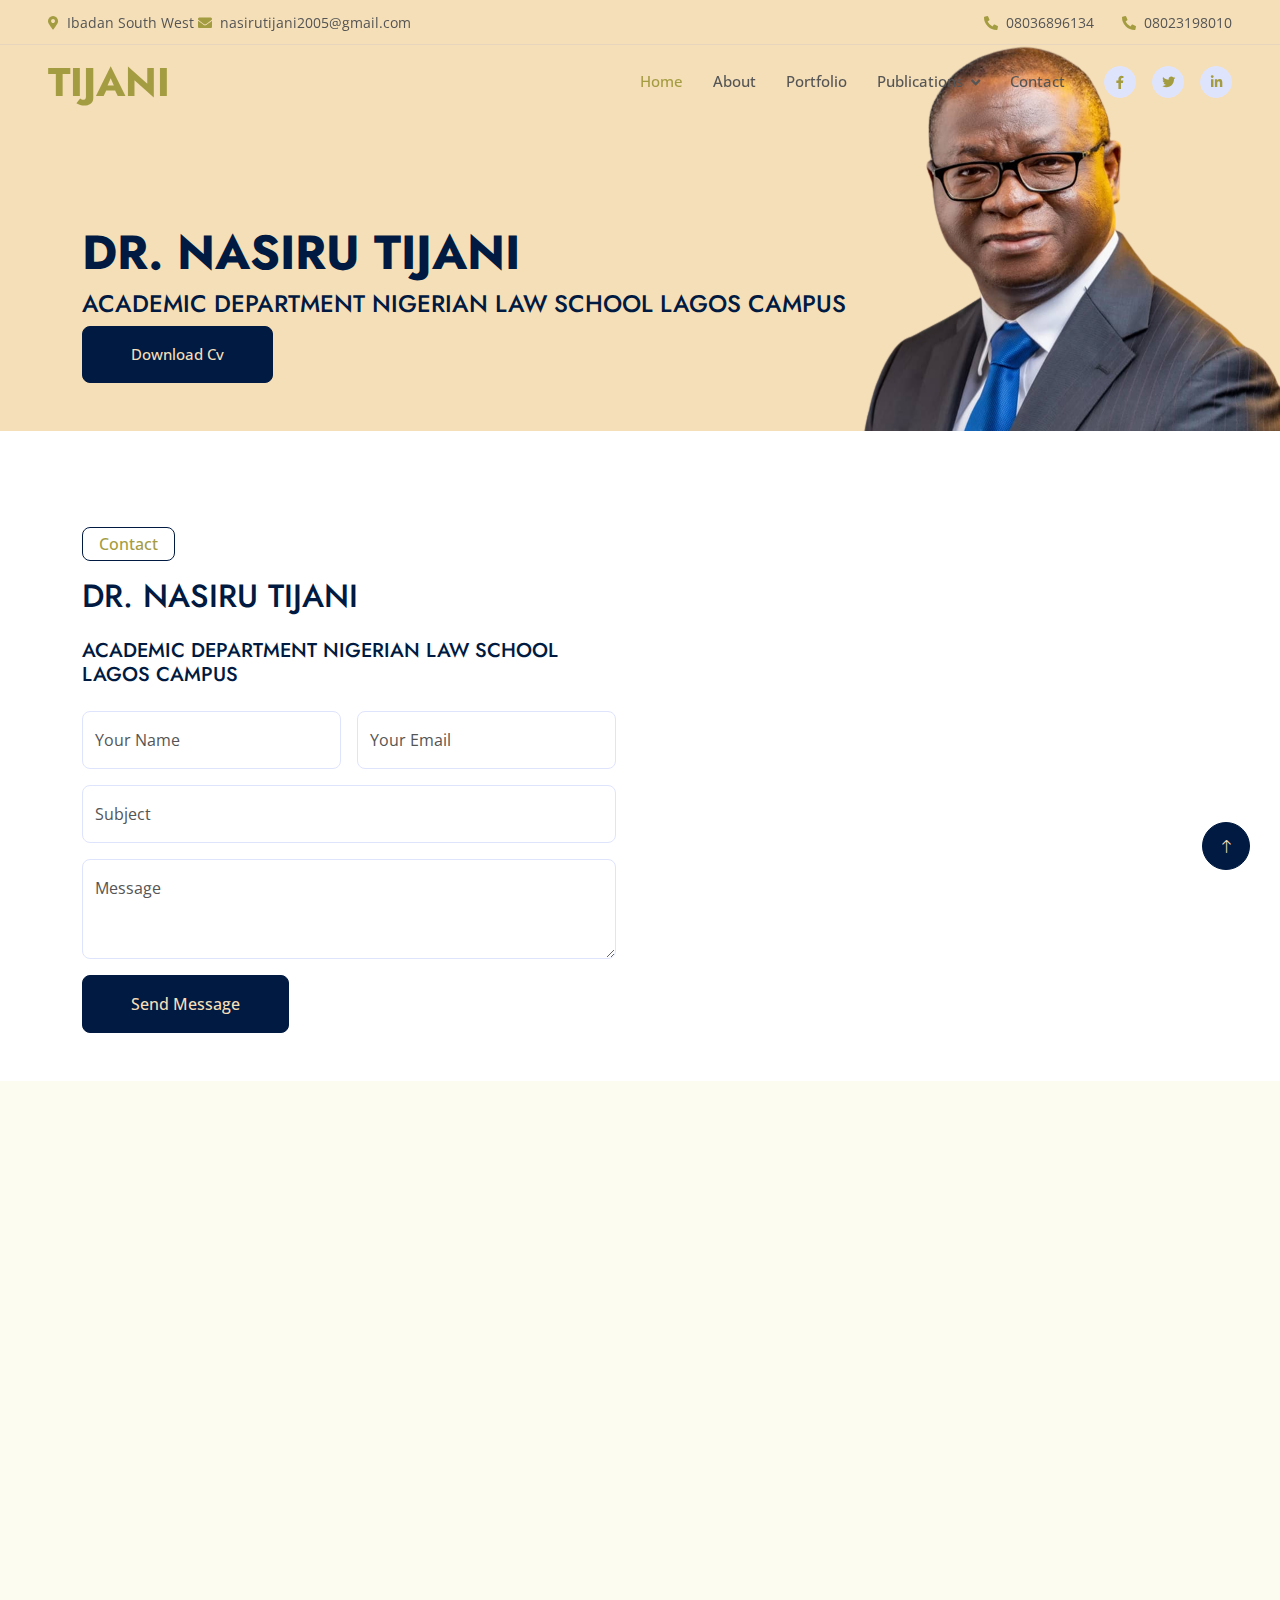
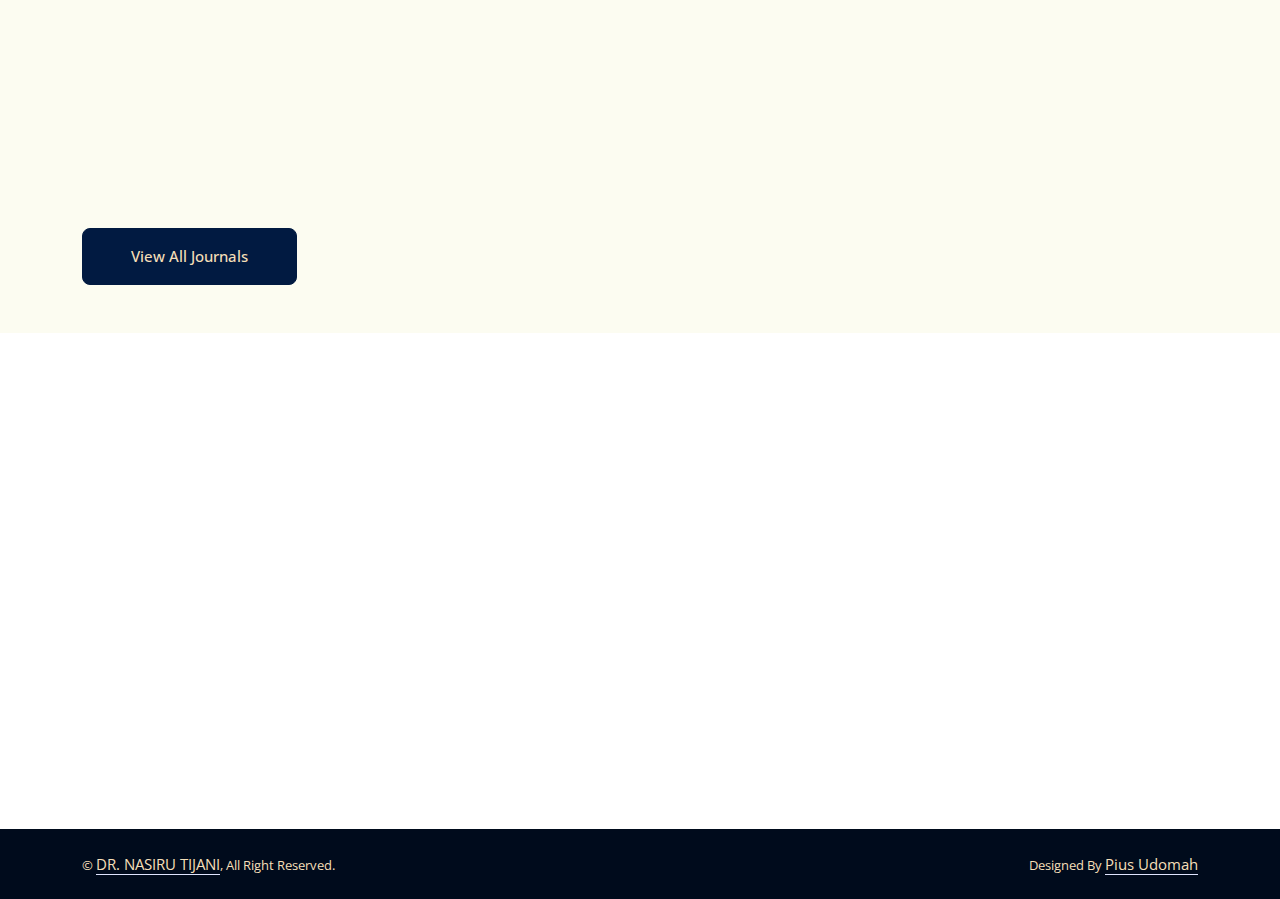
<file: contact.html>
<!DOCTYPE html>
<html lang="en">

<head>
    <meta charset="utf-8">
    <title>TIJANI Nasiru</title>
    <meta content="width=device-width, initial-scale=1.0" name="viewport">
    <meta content="" name="ACADEMIC, 
    NIGERIAN LAW SCHOOL,
    LAGOS, CAMPUS">
    <meta content="" name="ACADEMIC DEPARTMENT
    NIGERIAN LAW SCHOOL
    LAGOS CAMPUS">

    <!-- Favicon -->
    <link href="img/favicon.ico" rel="icon">

    <!-- Google Web Fonts -->
    <link rel="preconnect" href="https://fonts.googleapis.com">
    <link rel="preconnect" href="https://fonts.gstatic.com" crossorigin>
    <link href="https://fonts.googleapis.com/css2?family=Jost:wght@500;600;700&family=Open+Sans:wght@400;500&display=swap" rel="stylesheet">  

    <!-- Icon Font Stylesheet -->
    <link href="https://cdnjs.cloudflare.com/ajax/libs/font-awesome/5.10.0/css/all.min.css" rel="stylesheet">
    <link href="https://cdn.jsdelivr.net/npm/bootstrap-icons@1.4.1/font/bootstrap-icons.css" rel="stylesheet">

    <!-- Libraries Stylesheet -->
    <link href="lib/animate/animate.min.css" rel="stylesheet">
    <link href="lib/owlcarousel/assets/owl.carousel.min.css" rel="stylesheet">

    <!-- Customized Bootstrap Stylesheet -->
    <link href="css/bootstrap.min.css" rel="stylesheet">

    <!-- Template Stylesheet -->
    <link href="css/style.css" rel="stylesheet">
</head>

<body>
    <!-- Spinner Start -->
    <div id="spinner" class="show bg-white position-fixed translate-middle w-100 vh-100 top-50 start-50 d-flex align-items-center justify-content-center">
        <div class="spinner-border text-primary" role="status" style="width: 3rem; height: 3rem;"></div>
    </div>
    <!-- Spinner End -->


    <!-- Navbar Start -->
    <div class="container-fluid fixed-top px-0 wow fadeIn" data-wow-delay="0.1s">
        <div class="top-bar row gx-0 align-items-center d-none d-lg-flex">
            <div class="col-lg-6 px-5 text-start">
                <small><i class="fa fa-map-marker-alt text-primary me-2"></i>Ibadan South West</small>
                <small><i class="fa fa-envelope text-primary me-2"></i>nasirutijani2005@gmail.com</small>
            </div>
            <div class="col-lg-6 px-5 text-end">
                <small class="ms-4"><i class="fa fa-phone-alt text-primary me-2"></i>08036896134</small>
                <small class="ms-4"><i class="fa fa-phone-alt text-primary me-2"></i>08023198010</small>
            </div>
        </div>

        <nav class="navbar navbar-expand-lg navbar-light py-lg-0 px-lg-5 wow fadeIn" data-wow-delay="0.1s">
            <a href="index.html" class="navbar-brand ms-4 ms-lg-0">
                <h1 class="display-6 text-primary m-0">TIJANI</h1>
            </a>
            <button type="button" class="navbar-toggler me-4" data-bs-toggle="collapse" data-bs-target="#navbarCollapse">
                <span class="navbar-toggler-icon"></span>
            </button>
            <div class="collapse navbar-collapse" id="navbarCollapse">
                <div class="navbar-nav ms-auto p-4 p-lg-0">
                    <a href="index.html" class="nav-item nav-link active">Home</a>
                    <a href="about.html" class="nav-item nav-link">About</a>
                    <a href="./index.html#portfolio" class="nav-item nav-link">Portfolio</a>
                    <div class="nav-item dropdown">
                        <a href="#" class="nav-link dropdown-toggle" data-bs-toggle="dropdown">Publications</a>
                        <div class="dropdown-menu border-light m-0">
                            <a href="journal.html" class="dropdown-item">JOURNAL ARTICLES</a>
                            <a href="./book.html" class="dropdown-item">BOOKS</a>
                            <a href="service.html" class="dropdown-item">SERVICES</a>
                            <a href="conference.html" class="dropdown-item text-uppercase"> Conferences</a>
                        </div>
                    </div>
                    <a href="contact.html" class="nav-item nav-link">Contact</a>
                </div>
                <div class="d-none d-lg-flex ms-2">
                    <a class="btn btn-light btn-sm-square rounded-circle ms-3" href="">
                        <small class="fab fa-facebook-f text-primary"></small>
                    </a>
                    <a class="btn btn-light btn-sm-square rounded-circle ms-3" href="">
                        <small class="fab fa-twitter text-primary"></small>
                    </a>
                    <a class="btn btn-light btn-sm-square rounded-circle ms-3" href="">
                        <small class="fab fa-linkedin-in text-primary"></small>
                    </a>
                </div>
            </div>
        </nav>
    </div>
    <!-- Navbar End -->

        <!-- Page Header Start -->
        <div class="container-fluid page-header mb-5 wow fadeIn" data-wow-delay="0.1s">
            <div class="container bg">
                <h1 class="display-5 mb-2 animated slideInDown">DR. NASIRU TIJANI</h1>
                <h6 class="fs-4 mb-2 animated slideInDown">ACADEMIC DEPARTMENT
                    NIGERIAN LAW SCHOOL
                    LAGOS CAMPUS</h6>
                </nav>
                <a class="btn btn-primary py-3 px-5" href="./DR TIJANI CV  Digitize.pdf" download="./DR TIJANI CV  Digitize.pdf">Download Cv</a>

            </div>
        </div>
        <!-- Page Header End -->
    


    <!-- Contact Start -->
    <div class="container-xxl py-5">
        <div class="container" id="form">
            <div class="row g-5">
                <div class="col-lg-6 wow fadeIn" data-wow-delay="0.1s">
                    <p class="d-inline-block border rounded text-primary fw-semi-bold py-1 px-3">Contact</p>
                    <h5 class="fs-2 mb-4">DR. NASIRU TIJANI
                      </h5>
                        <h5 class="fs-5 mb-4">ACADEMIC DEPARTMENT
                            NIGERIAN LAW SCHOOL
                            LAGOS CAMPUS</h5>
                    <form action="mailto:nasirutijani2005@gmail.com">
                        <div class="row g-3">
                            <div class="col-md-6">
                                <div class="form-floating">
                                    <input type="text" class="form-control" id="name" placeholder="Your Name">
                                    <label for="name">Your Name</label>
                                </div>
                            </div>
                            <div class="col-md-6">
                                <div class="form-floating">
                                    <input type="email" class="form-control" id="email" placeholder="Your Email">
                                    <label for="email">Your Email</label>
                                </div>
                            </div>
                            <div class="col-12">
                                <div class="form-floating">
                                    <input type="text" class="form-control" id="subject" placeholder="Subject">
                                    <label for="subject">Subject</label>
                                </div>
                            </div>
                            <div class="col-12">
                                <div class="form-floating">
                                    <textarea class="form-control" placeholder="Leave a message here" id="message" style="height: 100px"></textarea>
                                    <label for="message">Message</label>
                                </div>
                            </div>
                            <div class="col-12">
                                <button class="btn btn-primary py-3 px-5" type="submit">Send Message</button>
                            </div>
                        </div>
                    </form>
                </div>
                <div class="col-lg-6 wow fadeIn" data-wow-delay="0.5s" style="min-height: 450px;">
                    <div class="position-relative rounded overflow-hidden h-100">
                        <iframe class="position-relative w-100 h-100"
                        src="https://www.google.com/maps/embed?pb=!1m18!1m12!1m3!1d3001156.4288297426!2d-78.01371936852176!3d42.72876761954724!2m3!1f0!2f0!3f0!3m2!1i1024!2i768!4f13.1!3m3!1m2!1s0x4ccc4bf0f123a5a9%3A0xddcfc6c1de189567!2sNew%20York%2C%20USA!5e0!3m2!1sen!2sbd!4v1603794290143!5m2!1sen!2sbd"
                        frameborder="0" style="min-height: 450px; border:0;" allowfullscreen="" aria-hidden="false"
                        tabindex="0"></iframe>
                    </div>
                </div>
            </div>
        </div>
    </div>
    <!-- Contact End -->

    <!-- Projects caro Start -->
    <div class="container-xxl py-5 bg-tert">
        <div class="container">
            <div class="text-center mx-auto wow fadeInUp" data-wow-delay="0.1s" style="max-width: 600px;">
                <p class="d-inline-block border rounded text-primary fw-semi-bold py-1 px-3">Journal Article Publications</p>
                <h1 class="display-5 mb-5">Publications in Learned Journals Of DR. NASIRU TIJANI</h1>
            </div>
            <div class="owl-carousel project-carousel wow fadeInUp caro-series-color" data-wow-delay="0.3s">
                <div class="project-item px-3 py-3 shadow-sm rounded-2 pb-5 slick-bg-1 text-white">
                   <p class="m-0"> <b> Tijani, N.</b></p>
                    ‘Institution of Criminal Proceedings - The Role of Proof of Evidence’ (2002) VOL. 6 NO. 2 Nigerian Law and Practice Journal    218-231                    <p> <a class="btn btn-primary  py-6 px-6 mt-2" href="#" download="#">Download <i class="fa fa-download"></i></a>

                </div>
                <div class="project-item px-3 py-3 shadow-sm rounded-2 pb-5 slick-bg-2 text-white">
                   <p class="m-0"><b>Tijani, N</b></p>
                     ‘The Jurisdiction of Federal High Court in Actions for Damages for Passing Off’ (2005) VOL. 3 NO. 2 Nig. Bar Journal 35-50                    <p> <a class="btn btn-primary  py-6 px-6 mt-2" href="#" download="#">Download <i class="fa fa-download"></i></a>

                </div>
                <div class="project-item px-3 py-3 shadow-sm rounded-2 pb-5 slick-bg-3 text-white">
                    <p class="m-0"><b> Tijani, N</b></p>
                    ‘Professional Discipline of Legal Practitioners and the Appellate Jurisdiction of the Supreme Court’ (2005) VOL. 3 NO. 4 Nig. Bar Journal 1-12                    <p> <a class="btn btn-primary  py-6 px-6 mt-2" href="#" download="#">Download <i class="fa fa-download"></i></a>

                </div>
                <div class="project-item px-3 py-3 shadow-sm rounded-2 pb-5 slick-bg-4 text-white">
                    <p class="m-0"><b>Tijani, N. </b></p>
                    ‘Authority to Convene a General Court Martial: Is it delegable?’ (2003 – 2006) VOL. 7 Nig. Law and Practice Journal 117-124                    <p> <a class="btn btn-primary  py-6 px-6 mt-2" href="#" download="#">Download <i class="fa fa-download"></i></a>

                </div>
                <div class="project-item px-3 py-3 shadow-sm rounded-2 pb-5 slick-bg-5 text-white">
                    <p class="m-0"><b>Tijani, N.</b></p>
                     ‘Physicians, Patients and Blood – Informed Consent to Medical Treatment and Fundamental Rights’ in Emeka Chianu (ed) Legal principles and Policies: Essays in Honour of Justice Chukwunweike Idigbe, (Lagos, Distinct Universal Ltd 2006) 359-369                    <p> <a class="btn btn-primary  py-6 px-6 mt-2" href="#" download="#">Download <i class="fa fa-download"></i></a>

                </div>
                <div class="project-item px-3 py-3 shadow-sm rounded-2 pb-5 slick-bg-6 text-white">
                    <p class="m-0"><b> Tijani, N.</b></p>
                    ‘The Power to Prosecute by Police Officers in Superior Courts in Nigeria’ (2010) VOL 2. Journal of Contemporary Legal Issues (The Justice Journal) 64-83.                    <p> <a class="btn btn-primary  py-6 px-6 mt-2" href="#" download="#">Download <i class="fa fa-download"></i></a>

                </div>
                <div class="project-item px-3 py-3 shadow-sm rounded-2 pb-5 slick-bg-7 text-white">
                    <p class="m-0"><b>Tijani, N., Ashi,V.</b></p>
                     ‘The Judiciary and the Challenges of Good Governance in Nigeria: An Evaluation’ (2008) 1UNAD J.P.C.L 113-133                    <p> <a class="btn btn-primary  py-6 px-6 mt-2" href="#" download="#">Download <i class="fa fa-download"></i></a>

                </div>
                <div class="project-item px-3 py-3 shadow-sm rounded-2 pb-5 slick-bg-8 text-white">
                    <p class="m-0"><b> Tijani, N.</b></p>
                    ‘The Power of the Independent National Electoral Commission (INEC) to Disqualify a Candidate Sponsored by a Political Party from Contesting an Election: A Review of Action Congress & Atiku Abubakar v. Independent National Electoral Commission – The Appellate Review vol. 2 (2)1-15.                    <p> <a class="btn btn-primary  py-6 px-6 mt-2" href="#" download="#">Download <i class="fa fa-download"></i></a>
                    </p>

                </div>
                </div>
                <a class="btn btn-primary py-3 px-5 mt-2" href="./journal.html">View All Journals</a>
            </div>

        </div>
    </div>
    <!-- Projects caro End -->

    <!-- Footer Start -->
    <div class="container-fluid bg-dark text-light footer mt-5 py-5 wow fadeIn" data-wow-delay="0.1s">
        <div class="container py-5">
            <div class="row g-5">
                <div class="col-lg-3 col-md-6">
                    <h4 class="text-white mb-4">Address</h4>
                    <p class="mb-2"><i class="fa fa-map-marker-alt me-3"></i>123 Street, New York, USA</p>
                    <p class="mb-2"><i class="fa fa-phone-alt me-3"></i>08036896134</p>
                    <p class="mb-2"><i class="fa fa-phone-alt me-3"></i>08023198010</p>
                    <p class="mb-2"><i class="fa fa-envelope me-3"></i>nasirutijani2005@gmail.com</p>
                    <p class="mb-2"><i class="fa fa-envelope me-3"></i>tijani@lawschoollagos.org</p>
                    <div class="d-flex py-2 bg-gradient px-2">
                        <a class=" rounded-circle me-2" href=""><img class="rounded-circle" src="img/rg-removebg-preview.png" alt="">
                        </a>
                        <a class=" rounded-circle me-2" href=""><img class="rounded-circle " src="img/gs-removebg-preview.png" alt="">
                        </a>
                        <a class=" rounded-circle me-2" href=""><img class="rounded-circle " src="img/orcid-removebg-preview.png" alt="">
                        </a>
                        <a class=" rounded-circle me-2" href=""><img class="rounded-circle" src="img/wos-removebg-preview.png" alt="">
                        </a>
                    </div>
                </div>
                <div class="col-lg-3 col-md-6">
                    <h4 class="text-white mb-4">Monographs</h4>
                    <p class="fa fa-circle  text-light"> Civil Litigation Handbook (Abuja, Council of Legal Education 2022)</p>
                    <p class="fa fa-circle  text-light">  Criminal Litigation Handbook (Abuja, Council of Legal Education 2022)</p>
                </div>
                <div class="col-lg-3 col-md-6">
                    <h4 class="text-white mb-4"> Links</h4>
                    <a class="btn btn-link" href="./about.html">About</a>
                    <a class="btn btn-link" href="./book.html">Books</a>
                    <a class="btn btn-link" href="./conference.html">Conferences</a>
                    <a class="btn btn-link" href="./journal.html">Journal Articles</a>
                    <a class="btn btn-link" href="./service.html">Service</a>
                    <a class="btn btn-link" href="./contact.html">Contact</a>
                </div>
                <div class="col-lg-3 col-md-6">
                    <h4 class="text-white mb-4">Get In Touch</h4>
                    <p>DR. NASIRU TIJANI</p>
                    <div class="position-relative w-100">
                        <input class="form-control bg-white border-0 w-100 py-3 ps-4 pe-5" type="text" placeholder="Your email">
                        <a href="./contact.html" type="button" class="btn btn-primary py-2 position-absolute top-0 end-0 mt-2 me-2">SignUp</a>
                    </div>
                </div>
            </div>
        </div>
    </div>
    <!-- Footer End -->


    <!-- Copyright Start -->
    <div class="container-fluid copyright py-4">
        <div class="container">
            <div class="row">
                <div class="col-md-6 text-center text-md-start mb-3 mb-md-0">
                    &copy; <a class="border-bottom" href="#"> DR. NASIRU TIJANI</a>, All Right Reserved.
                </div>
                <div class="col-md-6 text-center text-md-end">
                    Designed By <a class="border-bottom" href="https://web.facebook.com/?_rdc=1&_rdr">Pius Udomah</a>
                </div>
            </div>
        </div>
    </div>
    <!-- Copyright End -->


    <!-- Back to Top -->
    <a href="#" class="btn btn-lg btn-primary btn-lg-square rounded-circle back-to-top"><i class="bi bi-arrow-up"></i></a>


    <!-- JavaScript Libraries -->
    <script src="https://code.jquery.com/jquery-3.4.1.min.js"></script>
    <script src="https://cdn.jsdelivr.net/npm/bootstrap@5.0.0/dist/js/bootstrap.bundle.min.js"></script>
    <script src="lib/wow/wow.min.js"></script>
    <script src="lib/easing/easing.min.js"></script>
    <script src="lib/waypoints/waypoints.min.js"></script>
    <script src="lib/owlcarousel/owl.carousel.min.js"></script>
    <script src="lib/counterup/counterup.min.js"></script>

    <!-- Template Javascript -->
    <script src="js/main.js"></script>
</body>

</html>
</file>
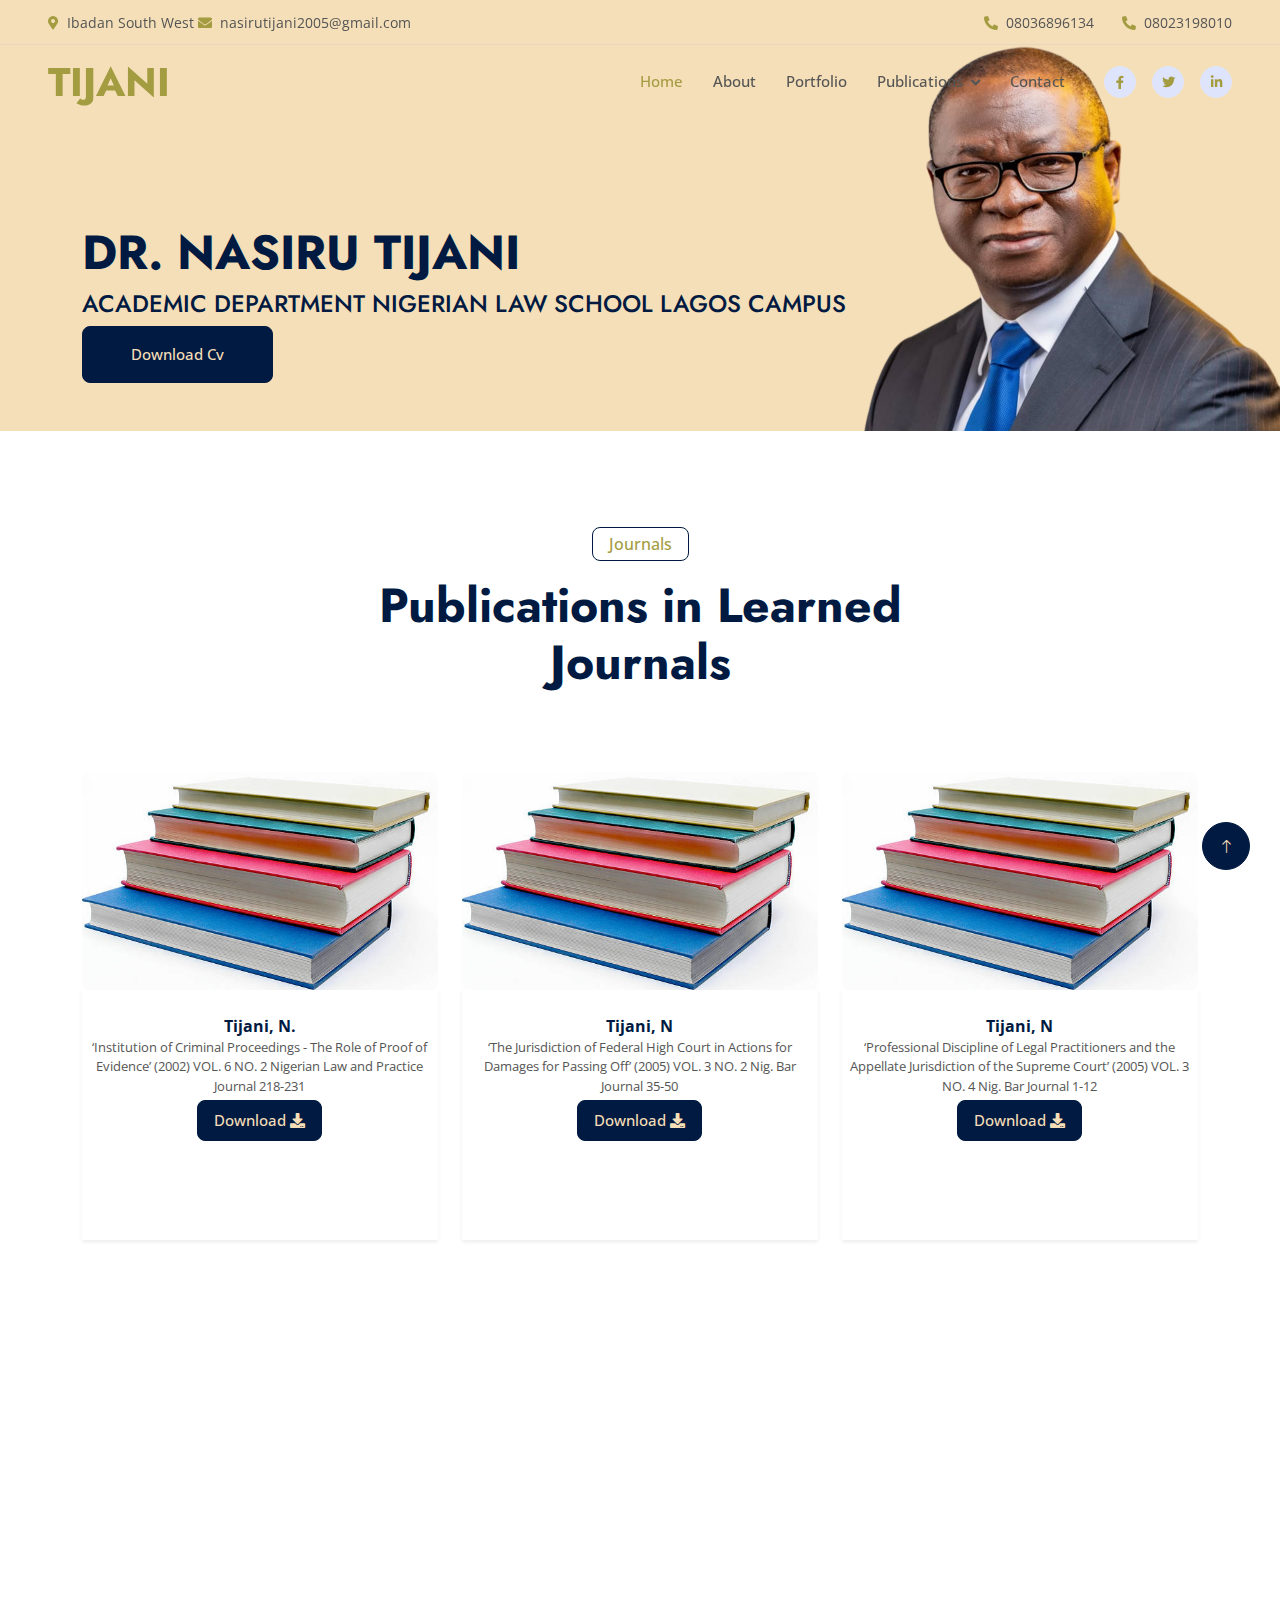
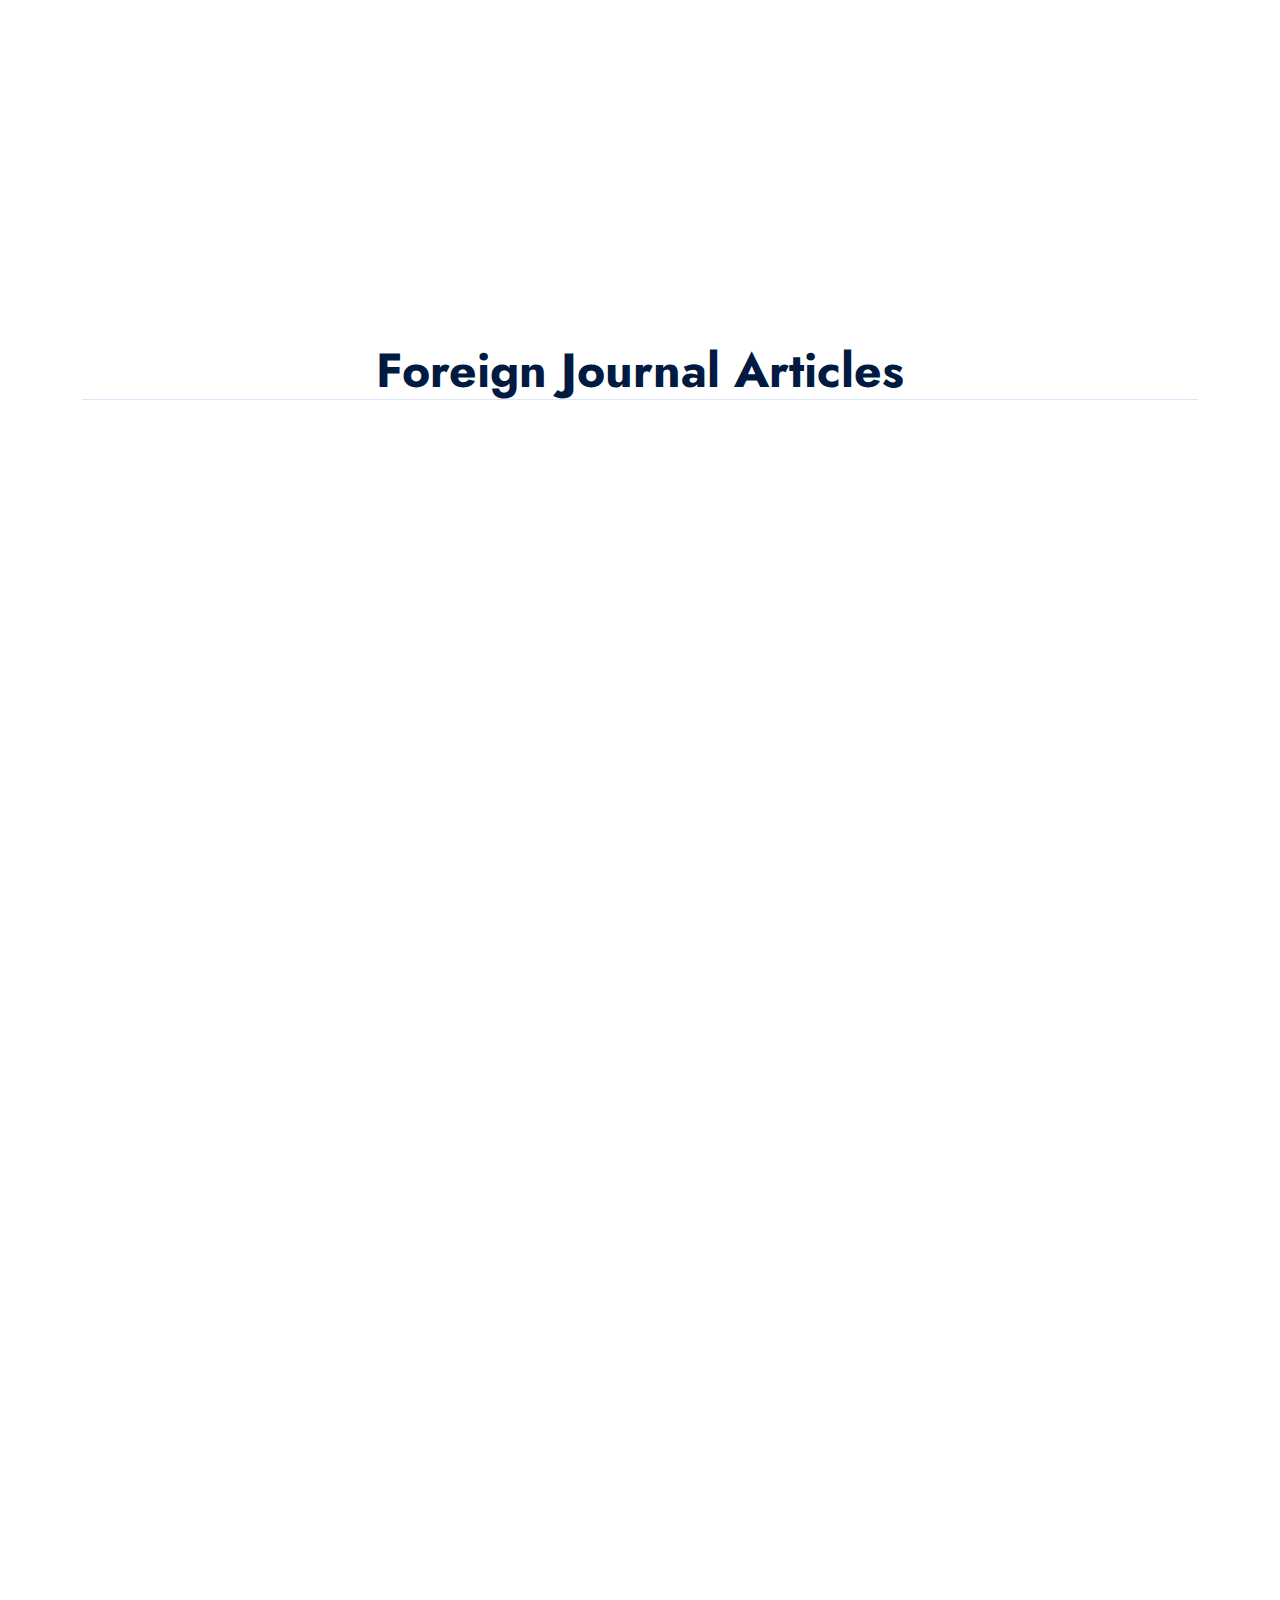
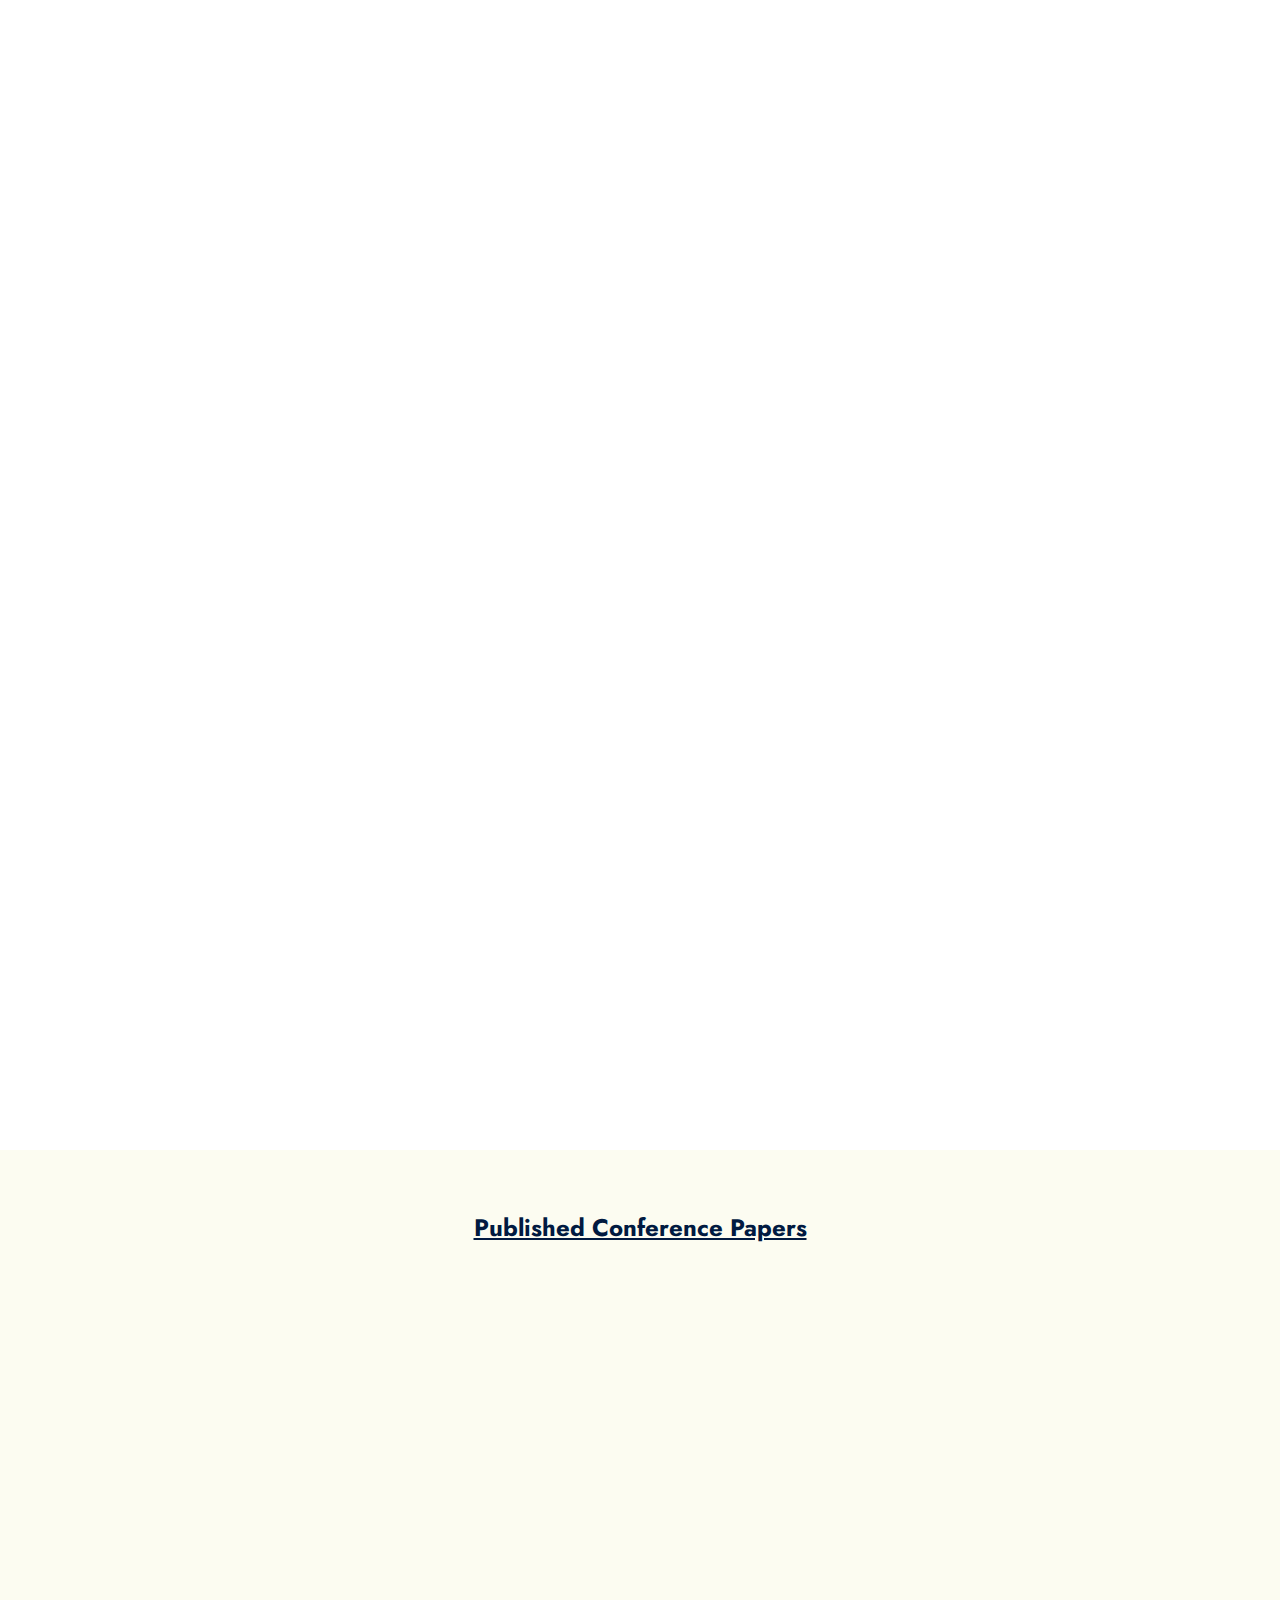
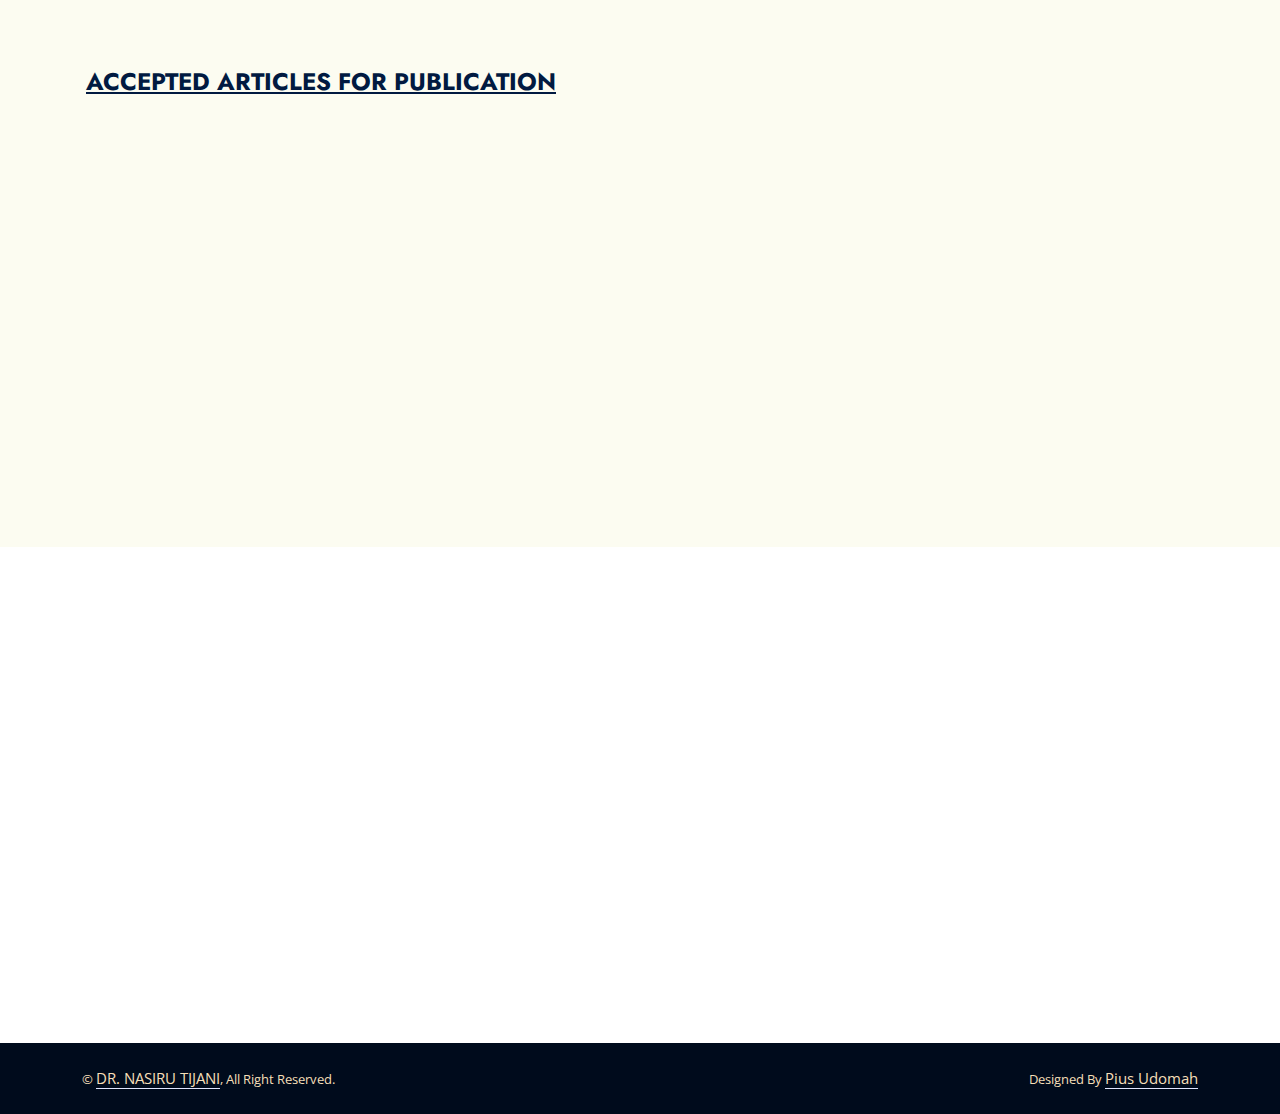
<file: journal.html>
<!DOCTYPE html>
<html lang="en">

<head>
    <meta charset="utf-8">
    <title>TIJANI Nasiru</title>
    <meta content="width=device-width, initial-scale=1.0" name="viewport">
    <meta content="" name="ACADEMIC, 
    NIGERIAN LAW SCHOOL,
    LAGOS, CAMPUS">
    <meta content="" name="ACADEMIC DEPARTMENT
    NIGERIAN LAW SCHOOL
    LAGOS CAMPUS">

    <!-- Favicon -->
    <link href="img/favicon.ico" rel="icon">

    <!-- Google Web Fonts -->
    <link rel="preconnect" href="https://fonts.googleapis.com">
    <link rel="preconnect" href="https://fonts.gstatic.com" crossorigin>
    <link href="https://fonts.googleapis.com/css2?family=Jost:wght@500;600;700&family=Open+Sans:wght@400;500&display=swap" rel="stylesheet">  

    <!-- Icon Font Stylesheet -->
    <link href="https://cdnjs.cloudflare.com/ajax/libs/font-awesome/5.10.0/css/all.min.css" rel="stylesheet">
    <link href="https://cdn.jsdelivr.net/npm/bootstrap-icons@1.4.1/font/bootstrap-icons.css" rel="stylesheet">

    <!-- Libraries Stylesheet -->
    <link href="lib/animate/animate.min.css" rel="stylesheet">
    <link href="lib/owlcarousel/assets/owl.carousel.min.css" rel="stylesheet">

    <!-- Customized Bootstrap Stylesheet -->
    <link href="css/bootstrap.min.css" rel="stylesheet">

    <!-- Template Stylesheet -->
    <link href="css/style.css" rel="stylesheet">
</head>

<body>
    <!-- Spinner Start -->
    <div id="spinner" class="show bg-white position-fixed translate-middle w-100 vh-100 top-50 start-50 d-flex align-items-center justify-content-center">
        <div class="spinner-border text-primary" role="status" style="width: 3rem; height: 3rem;"></div>
    </div>
    <!-- Spinner End -->


    <!-- Navbar Start -->
    <div class="container-fluid fixed-top px-0 wow fadeIn" data-wow-delay="0.1s">
        <div class="top-bar row gx-0 align-items-center d-none d-lg-flex">
            <div class="col-lg-6 px-5 text-start">
                <small><i class="fa fa-map-marker-alt text-primary me-2"></i>Ibadan South West</small>
                <small><i class="fa fa-envelope text-primary me-2"></i>nasirutijani2005@gmail.com</small>
            </div>
            <div class="col-lg-6 px-5 text-end">
                <small class="ms-4"><i class="fa fa-phone-alt text-primary me-2"></i>08036896134</small>
                <small class="ms-4"><i class="fa fa-phone-alt text-primary me-2"></i>08023198010</small>
            </div>
        </div>

        <nav class="navbar navbar-expand-lg navbar-light py-lg-0 px-lg-5 wow fadeIn" data-wow-delay="0.1s">
            <a href="index.html" class="navbar-brand ms-4 ms-lg-0">
                <h1 class="display-6 text-primary m-0">TIJANI</h1>
            </a>
            <button type="button" class="navbar-toggler me-4" data-bs-toggle="collapse" data-bs-target="#navbarCollapse">
                <span class="navbar-toggler-icon"></span>
            </button>
            <div class="collapse navbar-collapse" id="navbarCollapse">
                <div class="navbar-nav ms-auto p-4 p-lg-0">
                    <a href="index.html" class="nav-item nav-link active">Home</a>
                    <a href="about.html" class="nav-item nav-link">About</a>
                    <a href="./index.html#portfolio" class="nav-item nav-link">Portfolio</a>
                    <div class="nav-item dropdown">
                        <a href="#" class="nav-link dropdown-toggle" data-bs-toggle="dropdown">Publications</a>
                        <div class="dropdown-menu border-light m-0">
                            <a href="journal.html" class="dropdown-item">JOURNAL ARTICLES</a>
                            <a href="./book.html" class="dropdown-item">BOOKS</a>
                            <a href="service.html" class="dropdown-item">SERVICES</a>
                            <a href="conference.html" class="dropdown-item text-uppercase"> Conferences</a>
                        </div>
                    </div>
                    <a href="contact.html" class="nav-item nav-link">Contact</a>
                </div>
                <div class="d-none d-lg-flex ms-2">
                    <a class="btn btn-light btn-sm-square rounded-circle ms-3" href="">
                        <small class="fab fa-facebook-f text-primary"></small>
                    </a>
                    <a class="btn btn-light btn-sm-square rounded-circle ms-3" href="">
                        <small class="fab fa-twitter text-primary"></small>
                    </a>
                    <a class="btn btn-light btn-sm-square rounded-circle ms-3" href="">
                        <small class="fab fa-linkedin-in text-primary"></small>
                    </a>
                </div>
            </div>
        </nav>
    </div>
    <!-- Navbar End -->

        <!-- Page Header Start -->
        <div class="container-fluid page-header mb-5 wow fadeIn" data-wow-delay="0.1s">
            <div class="container bg">
                <h1 class="display-5 mb-2 animated slideInDown">DR. NASIRU TIJANI</h1>
                <h6 class="fs-4 mb-2 animated slideInDown">ACADEMIC DEPARTMENT
                    NIGERIAN LAW SCHOOL
                    LAGOS CAMPUS</h6>
                </nav>
                <a class="btn btn-primary py-3 px-5" href="./DR TIJANI CV  Digitize.pdf" download="./DR TIJANI CV  Digitize.pdf">Download Cv</a>

            </div>
        </div>
        <!-- Page Header End -->
    

    <!-- card Start -->
    <div class="container-xxl py-5">
        <div class="container">
            <div class="text-center mx-auto wow fadeInUp" data-wow-delay="0.1s" style="max-width: 600px;">
                <p class="d-inline-block border rounded text-primary fw-semi-bold py-1 px-3">Journals</p>
                <h1 class="display-5 mb-5">Publications in Learned Journals</h1>
            </div>
            <div class="row g-4">
                <div class="col-lg-4 col-md-6 wow fadeInUp" data-wow-delay="0.1s">
                    <div class="team-item ">
                        <img class="img-fluid rounded" src="img/bk-cover-6.jpg" alt="">
                        <div class="shadow-sm px-2 py-2 text-center ht">
                        <P class=" ">
                            <p class="text-dark fw-bolder m-0">Tijani, N.</p>
                           <p class="m-0 sm-text-lg"> ‘Institution of Criminal Proceedings - The Role of Proof of Evidence’ (2002) VOL. 6 NO. 2 Nigerian Law and Practice Journal    218-231</p> 
                           <a class="btn btn-primary  py-2 px-3 mt-1" href="#" download="#"> Download <i class="fa fa-download"></i></a>
                        </P>
                    </div>
                    </div>
                </div>
                <div class="col-lg-4 col-md-6 wow fadeInUp" data-wow-delay="0.1s">
                    <div class="team-item ">
                        <img class="img-fluid rounded" src="img/bk-cover-6.jpg" alt="">
                        <div class="shadow-sm px-2 py-2 text-center ht">
                        <P class=" ">
                            <p class="text-dark fw-bolder m-0">Tijani, N</p>
                           <p class="m-0 sm-text-lg"> ‘The Jurisdiction of Federal High Court in Actions for Damages for Passing Off’ (2005) VOL. 3 NO. 2 Nig. Bar Journal 35-50</p> 
                           <a class="btn btn-primary  py-2 px-3 mt-1" href="#" download="#"> Download <i class="fa fa-download"></i></a>
                        </P>
                    </div>
                    </div>
                </div>
                <div class="col-lg-4 col-md-6 wow fadeInUp" data-wow-delay="0.1s">
                    <div class="team-item ">
                        <img class="img-fluid rounded" src="img/bk-cover-6.jpg" alt="">
                        <div class="shadow-sm px-2 py-2 text-center ht">
                        <P class=" ">
                            <p class="text-dark fw-bolder m-0">Tijani, N</p>
                           <p class="m-0 sm-text-lg"> ‘Professional Discipline of Legal Practitioners and the Appellate Jurisdiction of the Supreme Court’ (2005) VOL. 3 NO. 4 Nig. Bar Journal 1-12</p> 
                           <a class="btn btn-primary  py-2 px-3 mt-1" href="#" download="#"> Download <i class="fa fa-download"></i></a>
                        </P>
                    </div>
                    </div>
                </div>
                <div class="col-lg-4 col-md-6 wow fadeInUp" data-wow-delay="0.1s">
                    <div class="team-item ">
                        <img class="img-fluid rounded" src="img/bk-cover-6.jpg" alt="">
                        <div class="shadow-sm px-2 py-2 text-center ht">
                        <P class=" ">
                            <p class="text-dark fw-bolder m-0">Tijani, N.</p>
                           <p class="m-0 sm-text-lg" > ‘Authority to Convene a General Court Martial: Is it delegable?’ (2003 – 2006) VOL. 7 Nig. Law and Practice Journal 117-124</p> 
                           <a class="btn btn-primary  py-2 px-3 mt-1" href="#" download="#"> Download <i class="fa fa-download"></i></a>
                        </P>
                    </div>
                    </div>
                </div>
                <div class="col-lg-4 col-md-6 wow fadeInUp" data-wow-delay="0.1s">
                    <div class="team-item ">
                        <img class="img-fluid rounded" src="img/bk-cover-6.jpg" alt="">
                        <div class="shadow-sm px-2 py-2 text-center ht">
                        <P class=" ">
                            <p class="text-dark fw-bolder m-0">Tijani, N.</p>
                           <p class="m-0 sm-text-lg"> ‘Physicians, Patients and Blood – Informed Consent to Medical Treatment and Fundamental Rights’ in Emeka Chianu (ed) Legal principles and Policies: Essays in Honour of Justice Chukwunweike Idigbe, (Lagos, Distinct Universal Ltd 2006) 359-369</p> 
                            <a class="btn btn-primary  py-2 px-3 mt-1" href="#" download="#"> Download <i class="fa fa-download"></i></a>
                        </P>
                    </div>
                    </div>
                </div>
                <div class="col-lg-4 col-md-6 wow fadeInUp" data-wow-delay="0.1s">
                    <div class="team-item ">
                        <img class="img-fluid rounded" src="img/bk-cover-6.jpg" alt="">
                        <div class="shadow-sm px-2 py-2 text-center ht">
                        <P class=" ">
                            <p class="text-dark fw-bolder m-0">Tijani, N.</p>
                           <p class="m-0 sm-text-lg"> ‘The Power to Prosecute by Police Officers in Superior Courts in Nigeria’ (2010) VOL 2. Journal of Contemporary Legal Issues (The Justice Journal) 64-83</p> 
                           <a class="btn btn-primary  py-2 px-3 mt-1" href="#" download="#"> Download <i class="fa fa-download"></i></a>
                        </P>
                    </div>
                    </div>
                </div>
                <div class="col-lg-4 col-md-6 wow fadeInUp" data-wow-delay="0.1s">
                    <div class="team-item ">
                        <img class="img-fluid rounded" src="img/bk-cover-6.jpg" alt="">
                        <div class="shadow-sm px-2 py-2 text-center ht">
                        <P class="">
                            <p class="text-dark fw-bolder m-0">Tijani, N.</p>
                           <p class="m-0 sm-text-lg"> Ashi,V., ‘The Judiciary and the Challenges of Good Governance in Nigeria: An Evaluation’ (2008) 1UNAD J.P.C.L 113-133</p> 
                           <a class="btn btn-primary  py-2 px-3 mt-1" href="#" download="#"> Download <i class="fa fa-download"></i></a>
                        </P>
                    </div>
                    </div>
                </div>
                <div class="col-lg-4 col-md-6 wow fadeInUp" data-wow-delay="0.1s">
                    <div class="team-item ">
                        <img class="img-fluid rounded" src="img/bk-cover-6.jpg" alt="">
                        <div class="shadow-sm px-2 py-2 text-center ht">
                        <P class=" ">
                            <p class="text-dark fw-bolder m-0">Tijani, N.</p>
                           <p class="m-0 sm-text-lg"> ‘The Power of the Independent National Electoral Commission (INEC) to Disqualify a Candidate Sponsored by a Political Party from Contesting an Election: A Review of Action Congress & Atiku Abubakar v. Independent National Electoral Commission – The Appellate Review vol. 2 (2)1-15.</p> 
                           <a class="btn btn-primary  py-2 px-3 mt-1" href="#" download="#"> Download <i class="fa fa-download"></i></a>
                        </P>
                    </div>
                    </div>
                </div>
                <div class="col-lg-4 col-md-6 wow fadeInUp" data-wow-delay="0.1s">
                    <div class="team-item ">
                        <img class="img-fluid rounded" src="img/bk-cover-6.jpg" alt="">
                        <div class="shadow-sm px-2 py-2 text-center ht">
                        <P class=" ">
                            <p class="text-dark fw-bolder m-0">Tijani,N.</p>
                           <p class="m-0 sm-text-lg"> ‘Interim Forfeiture of Assets and Fundamental Rights of Accused Persons’-(2011) VOL 10 Nigerian Law and Practice Journal  122-138</p> 
                           <a class="btn btn-primary  py-2 px-3 mt-1" href="#" download="#"> Download <i class="fa fa-download"></i></a>
                        </P>
                    </div>
                    </div>
                </div>
                <div class="col-lg-4 col-md-6 wow fadeInUp" data-wow-delay="0.1s">
                    <div class="team-item ">
                        <img class="img-fluid rounded" src="img/bk-cover-6.jpg" alt="">
                        <div class="shadow-sm px-2 py-2 text-center ht">
                        <P class=" ">
                            <p class="text-dark fw-bolder m-0">Tijani, N.</p>
                           <p class="m-0 sm-text-lg"> ‘The Territorial Jurisdiction of the Federal High Court in Criminal Trials-One of Form or Substance?’ - (2015) VOL 7. Journal of Contemporary Legal Issues (The Justice Journal) 1-17</p> 
                           <a class="btn btn-primary  py-2 px-3 mt-1" href="#" download="#"> Download <i class="fa fa-download"></i></a>
                        </P>
                    </div>
                    </div>
                </div>
                <div class="col-lg-4 col-md-6 wow fadeInUp" data-wow-delay="0.1s">
                    <div class="team-item ">
                        <img class="img-fluid rounded" src="img/bk-cover-6.jpg" alt="">
                        <div class="shadow-sm px-2 py-2 text-center ht">
                        <P class=" ">
                            <p class="text-dark fw-bolder m-0">Tijani, N.</p>
                           <p class="m-0 sm-text-lg"> ‘Form of Verifying Affidavit in a Matrimonial Cause: Substantial or Strict Compliance?’ (2016) VOL. 4 NO. 1 (July) Kano Bar Journal 91-98</p> 
                           <a class="btn btn-primary  py-2 px-3 mt-1" href="#" download="#"> Download <i class="fa fa-download"></i></a>
                        </P>
                    </div>
                    </div>
                </div>
                <div class="col-lg-4 col-md-6 wow fadeInUp" data-wow-delay="0.1s">
                    <div class="team-item ">
                        <img class="img-fluid rounded" src="img/bk-cover-6.jpg" alt="">
                        <div class="shadow-sm px-2 py-2 text-center ht">
                        <P class=" ">
                            <p class="text-dark fw-bolder m-0">Tijani, N.</p>
                           <p class="m-0 sm-text-lg"> ‘Extradition and the Administration of Criminal Justice’ in Sam Erugo and Charles O Adekoya (eds), Lawyering and Integrity:  Essays in Honour of Ernest Ojukwu, SAN (St. Raleigh: Lulu Press Inc.,2017) 301-318</p> 
                           <a class="btn btn-primary  py-2 px-3 mt-1" href="#" download="#"> Download <i class="fa fa-download"></i></a>
                        </P>
                    </div>
                    </div>
                </div>
                <div class="col-lg-4 col-md-6 wow fadeInUp" data-wow-delay="0.1s">
                    <div class="team-item ">
                        <img class="img-fluid rounded" src="img/bk-cover-6.jpg" alt="">
                        <div class="shadow-sm px-2 py-2 text-center ht">
                        <P class=" ">
                            <p class="text-dark fw-bolder m-0">Tijani, N.</p>
                           <p class="m-0 sm-text-lg"> Kanu, U.C., Ugwu, L., ‘Interrogating the Prospect of E-filing of Processes and Virtual Court Hearings in Criminal Cases in Nigeria and Foreign Jurisdictions (2020) Vol. 6 No.2 Journal of International Law and Jurisprudence JILJ 70-79</p> 
                           <a class="btn btn-primary  py-2 px-3 mt-1" href="#" download="#"> Download <i class="fa fa-download"></i></a>
                        </P>
                    </div>
                    </div>
                </div>
                <div class="col-lg-4 col-md-6 wow fadeInUp" data-wow-delay="0.1s">
                    <div class="team-item ">
                        <img class="img-fluid rounded" src="img/bk-cover-6.jpg" alt="">
                        <div class="shadow-sm px-2 py-2 text-center ht">
                        <P class=" ">
                            <p class="text-dark fw-bolder m-0">Tijani, N</p>
                           <p class="m-0 sm-text-lg"> The Prosecution of Acts of Terrorism in Nigeria: An Examination of the Relevant Legal Regime, O.V.C Okene, Nally Nwadei and G.G. Otuturu (eds), Credible Governance: Legal Essays in Honour of Henry Seriake Dickson (Owerri, Zubic Infinity Concept, 2020) 2-31</p> 
                           <a class="btn btn-primary  py-2 px-3 mt-1" href="#" download="#"> Download <i class="fa fa-download"></i></a>
                        </P>
                    </div>
                    </div>
                </div>
                <div class="col-lg-4 col-md-6 wow fadeInUp" data-wow-delay="0.1s">
                    <div class="team-item ">
                        <img class="img-fluid rounded" src="img/bk-cover-6.jpg" alt="">
                        <div class="shadow-sm px-2 py-2 text-center ht">
                        <P class=" ">
                            <p class="text-dark fw-bolder m-0">Tijani, N.</p>
                           <p class="m-0 sm-text-lg"> Transition to Insurgency in International Law: Emerging Trends in Nigeria, Femi Olufunmilade (Ed), Perspectives on Boko Haram Insurgency (Ibadan, Magic Peencil Publishing House, 2020) Chapter 6 187-208</p> 
                            <a class="btn btn-primary  py-2 px-3 mt-1" href="#" download="#"> Download <i class="fa fa-download"></i></a>
                        </P>
                    </div>
                    </div>
                </div>
               
            </div>
            
            <h1 class="display-5 mb-4 text-center mt-5 border-bottom">Foreign Journal Articles</h1>
            <!-- secon item -->
            <div class="row g-4">
                <div class="col-lg-4 col-md-6 wow fadeInUp" data-wow-delay="0.1s">
                    <div class="team-item ">
                        <img class="img-fluid rounded" src="img/bk-cover-8.jpg" alt="">
                        <div class="shadow-sm px-2 py-2 text-center ht ">
                        <P class=" ">
                            <p class="text-dark fw-bolder m-0">Tijani, N., Anya, A.K.</p>
                           <p class="m-0 sm-text-lg">Terrorism Financing and Money Laundering in Nigeria: A Perspective of Boko Haram Insurgency (2018) Vol.3 African Journal of Politics and Diplomacy AJPD 14-39</p> 
                           <a class="btn btn-primary  py-2 px-3 mt-1" href="#" download="#"> Download <i class="fa fa-download"></i></a>
                        </P>
                    </div>
                    </div>
                </div>
                <div class="col-lg-4 col-md-6 wow fadeInUp" data-wow-delay="0.1s">
                    <div class="team-item ">
                        <img class="img-fluid rounded" src="img/bk-cover-8.jpg" alt="">
                        <div class="shadow-sm px-2 py-2 text-center ht">
                        <P class=" ">
                            <p class="text-dark fw-bolder m-0">Tijani, N., Popoola, O.D.</p>
                           <p class="m-0 sm-text-lg"> ‘Emerging Legal Research Methodological Issues and Opportunities in Developmental Society’ (2019) Vol.3 No.1 (July) Journal of Information Science, Systems and Technology 35-47  <a href="https://www.arcis.ui.ed.ng/jisst." class="fs-6">online</a> </p> 
                           <a class="btn btn-primary  py-2 px-3 mt-1" href="#" download="#"> Download <i class="fa fa-download"></i></a>
                        </P>
                    </div>
                    </div>
                </div>
                <div class="col-lg-4 col-md-6 wow fadeInUp" data-wow-delay="0.1s">
                    <div class="team-item ">
                        <img class="img-fluid rounded" src="img/bk-cover-8.jpg" alt="">
                        <div class="shadow-sm px-2 py-2 text-center ht">
                        <P class=" ">
                            <p class="text-dark fw-bolder m-0">Tijani, N., Kanu, U.C.</p>
                           <p class="m-0 sm-text-lg"> Right of Appeals in Criminal Appeals: Expanding or Expounding? An Examination of Brig Gen James Omebije Abdullahi v Nigeria Army, In Re Abdullahi (2020) Vol.2 No. 2 (May) International Journal of Comparative Law and Legal Philosophy IJOCLLEP  14-21</p> 
                           <a class="btn btn-primary  py-2 px-3 mt-1" href="#" download="#"> Download <i class="fa fa-download"></i></a>
                        </P>
                    </div>
                    </div>
                </div>
                <div class="col-lg-4 col-md-6 wow fadeInUp" data-wow-delay="0.1s">
                    <div class="team-item ">
                        <img class="img-fluid rounded" src="img/bk-cover-8.jpg" alt="">
                        <div class="shadow-sm px-2 py-2 text-center ht">
                        <P class=" ">
                            <p class="text-dark fw-bolder m-0">Tijani, N., Kanu U.C</p>
                           <p class="m-0 sm-text-lg"> Rethinking Defence of Alibi-A Lesser Evidential Burden on Defendant? (2022) Vol. 5 No.4 International Journal of Law and Humanities 15-19</p> 
                           <a class="btn btn-primary  py-2 px-3 mt-1" href="#" download="#"> Download <i class="fa fa-download"></i></a>
                        </P>
                    </div>
                    </div>
                </div>
                <div class="col-lg-4 col-md-6 wow fadeInUp" data-wow-delay="0.1s">
                    <div class="team-item ">
                        <img class="img-fluid rounded" src="img/bk-cover-8.jpg" alt="">
                        <div class="shadow-sm px-2 py-2 text-center ht">
                        <P class="">
                            <p class="text-dark fw-bolder m-0">Tijani, N, Odusote O,</p>
                           <p class="m-0  sm-text-lg"> ‘Accreditation of Law Programmes in Nigeria: A Case for Review’ (2022) Vol. 5 Issue 4 International Journal of Law and Society 350-358</p> 
                           <a class="btn btn-primary  py-2 px-3 mt-1" href="#" download="#"> Download <i class="fa fa-download"></i></a>
                        </P>
                    </div>
                    </div>
                </div>
                <div class="col-lg-4 col-md-6 wow fadeInUp" data-wow-delay="0.1s">
                    <div class="team-item ">
                        <img class="img-fluid rounded" src="img/bk-cover-8.jpg" alt="">
                        <div class="shadow-sm px-2 py-2 text-center ht">
                        <P class=" ">
                            <p class="text-dark fw-bolder m-0">Kanu, U.C, Tijani, N, Funsho, B.H,</p>
                           <p class="m-0 sm-text-lg">‘What is the Language of the Court in Nigeria? Is it Pidgin English or English Language? Examining the Supreme Court Decision in Okunola Taiwo v Federal Republic of Nigeria (2022) 13 NWLR (Pt 1846) 61 (2022) Vol 8, Iss 6 Journal of International Law, 120-124</p> 
                           <a class="btn btn-primary  py-2 px-3 mt-1" href="#" download="#"> Download <i class="fa fa-download"></i></a>
                        </P>
                    </div>
                    </div>
                </div>
                <div class="col-lg-4 col-md-6 wow fadeInUp" data-wow-delay="0.1s">
                    <div class="team-item ">
                        <img class="img-fluid rounded" src="img/bk-cover-8.jpg" alt="">
                        <div class="shadow-sm px-2 py-2 text-center ht">
                        <P class=" ">
                            <p class="text-dark fw-bolder m-0"></p>
                           <p class="m-0 sm-text-lg">xxii.Tijani, N. ‘Informed Consent to Medical Treatment and Fundamental Rights’ (2022) Vol.01 (03) International Journal of Innovative Research in Multidisciplinary Education 75-82 <a href="http://ijirme.com/v1i3/Doc/3.pdf" class="fs-6">Online</a> <br> <a href="http://ijirme.com/v1i3/3.php" class="fs-6">Online</a></p> 
                           <a class="btn btn-primary  py-2 px-3 mt-1" href="#" download="#"> Download <i class="fa fa-download"></i></a>
                        </P>
                    </div>
                    </div>
                </div>
                <div class="col-lg-4 col-md-6 wow fadeInUp" data-wow-delay="0.1s">
                    <div class="team-item ">
                        <img class="img-fluid rounded" src="img/bk-cover-8.jpg" alt="">
                        <div class="shadow-sm px-2 py-2 text-center ht">
                        <P class=" ">
                            <p class="text-dark fw-bolder m-0">Kanu, U.C, Tijani. N, Funsho, B.H</p>
                           <p class="m-0 sm-text-lg"> ‘Access to Justice in Nigeria Under the Administration of Criminal Justice Act 2015’ (2022) Vol. 8 Iss. 6 International Journal of Law 125-129</p> 
                           <a class="btn btn-primary  py-2 px-3 mt-1" href="#" download="#"> Download <i class="fa fa-download"></i></a>
                        </P>
                    </div>
                    </div>
                </div>
                <div class="col-lg-4 col-md-6 wow fadeInUp" data-wow-delay="0.1s">
                    <div class="team-item ">
                        <img class="img-fluid rounded" src="img/bk-cover-8.jpg" alt="">
                        <div class="shadow-sm px-2 py-2 text-center ht">
                        <P class=" ">
                            <p class="text-dark fw-bolder m-0">Tijani, N,</p>
                           <p class="m-0 sm-text-lg"> ‘The Effective Prosecution of the Crime of Terrorism and Terrorism Related Offences in Nigeria: Challenges and Prospects’ (2022) Vol.14 (1) Beijing Law Review (BLR) 300-323</p> 
                           <a class="btn btn-primary  py-2 px-3 mt-1" href="#" download="#"> Download <i class="fa fa-download"></i></a>
                        </P>
                    </div>
                    </div>
                </div>
                <div class="col-lg-4 col-md-6 wow fadeInUp" data-wow-delay="0.1s">
                    <div class="team-item ">
                        <img class="img-fluid rounded" src="img/bk-cover-8.jpg" alt="">
                        <div class="shadow-sm px-2 py-2 text-center ht">
                        <P class=" ">
                            <p class="text-dark fw-bolder m-0">Tijani, N.,Alimi, L, Ololu, S</p>
                           <p class="m-0 sm-text-lg"> ‘Joint Charge against Defendants in Rape Cases - A Legal Impossibility?’ (2023) 6 (2) Scholars International Journal of Law, Crime and Justice 42-54</p> 
                           <a class="btn btn-primary  py-2 px-3 mt-1" href="#" download="#"> Download <i class="fa fa-download"></i></a>
                        </P>
                    </div>
                    </div>
                </div>
                
            </div>
        </div>
    </div>
    <!-- card End -->
        
    <div class="container-xxl py-5 bg-tert">
        <div class="container  px-3 py-3">
            <h1 class="fs-4 mb-5 text-center text-decoration-underline">Published Conference Papers</h1>
            <div class="row g-lg-5 align-items-end mb-4">
                <div class="col-lg-6 wow fadeInUp mb-3" data-wow-delay="0.3s">
                    <div class="team-item bg-light shadow-sm">
                        <div class=" px-2 py-2 text-center ht">
                        <P class=" ">
                            <p class="text-dark fw-bolder m-0 fs-5">Hanbali,Y.D.U, Tijani, N</p>
                           <p class="mt-2"> Afolayan, A.F.,Administration of Criminal Justice Review in Nigeria: Mere Revision or Revolution? 51st Annual NALT Conference 2018 Proceedings (Abuja, Indelible Creative Touch Ltd 2018) 42-53</p> 
                           <a class="btn btn-primary  py-2 px-3 mt-1" href="#" download="#"> Download <i class="fa fa-download"></i></a>
                        </P>
                        </div>
                    </div>
                </div>
                <div class="col-lg-6 wow fadeInUp mb-3" data-wow-delay="0.1s">
                    <div class="team-item bg-light shadow-sm">
                        <div class=" px-2 py-2 text-center ht">
                        <P class="">
                            <p class="text-dark fw-bolder m-0 fs-5">Tijani, N., Odusote, O</p>
                           <p class="mt-2">  Accreditation of Law Programmes: Issues, Problems and Solutions U.I 2019 NALT Conference 1-16</p> 
                           <a class="btn btn-primary  py-2 px-3 mt-1" href="#" download="#"> Download <i class="fa fa-download"></i></a>
                        </P>
                        </div>
                    </div>
                </div>
                <h1 class="fs-4 mb-0 mt-5 text-uppercase  text-decoration-underline">Accepted Articles for publication</h1>
                <div class="col-lg-6 wow fadeInUp " data-wow-delay="0.1s">
                    <div class="team-item bg-light shadow-sm">
                        <div class=" px-2 py-2 text-center ht">
                        <P class="">
                            <p class="text-dark fw-bolder m-0 fs-5">Tijani, N,</p>
                           <p class="mt-2">   ‘Consent Judgment in a Petition for Dissolution of Marriage: An Anomaly’ 2022 Journal of Private and Property Law</p> 
                           <a class="btn btn-primary  py-2 px-3 mt-1" href="#" download="#"> Download <i class="fa fa-download"></i></a>
                        </P>
                        </div>
                    </div>
                </div>
            </div>

            </div>
        </div>
    </div>
    </div>



    <!-- Footer Start -->
    <div class="container-fluid bg-dark text-light footer mt-5 py-5 wow fadeIn" data-wow-delay="0.1s">
        <div class="container py-5">
            <div class="row g-5">
                <div class="col-lg-3 col-md-6">
                    <h4 class="text-white mb-4">Address</h4>
                    <p class="mb-2"><i class="fa fa-map-marker-alt me-3"></i>123 Street, New York, USA</p>
                    <p class="mb-2"><i class="fa fa-phone-alt me-3"></i>08036896134</p>
                    <p class="mb-2"><i class="fa fa-phone-alt me-3"></i>08023198010</p>
                    <p class="mb-2"><i class="fa fa-envelope me-3"></i>nasirutijani2005@gmail.com</p>
                    <p class="mb-2"><i class="fa fa-envelope me-3"></i>tijani@lawschoollagos.org</p>
                    <div class="d-flex py-2 bg-gradient px-2">
                        <a class=" rounded-circle me-2" href=""><img class="rounded-circle" src="img/rg-removebg-preview.png" alt="">
                        </a>
                        <a class=" rounded-circle me-2" href=""><img class="rounded-circle " src="img/gs-removebg-preview.png" alt="">
                        </a>
                        <a class=" rounded-circle me-2" href=""><img class="rounded-circle " src="img/orcid-removebg-preview.png" alt="">
                        </a>
                        <a class=" rounded-circle me-2" href=""><img class="rounded-circle" src="img/wos-removebg-preview.png" alt="">
                        </a>
                    </div>
                </div>
                <div class="col-lg-3 col-md-6">
                    <h4 class="text-white mb-4">Monographs</h4>
                    <p class="fa fa-circle  text-light"> Civil Litigation Handbook (Abuja, Council of Legal Education 2022)</p>
                    <p class="fa fa-circle  text-light">  Criminal Litigation Handbook (Abuja, Council of Legal Education 2022)</p>
                </div>
                <div class="col-lg-3 col-md-6">
                    <h4 class="text-white mb-4"> Links</h4>
                    <a class="btn btn-link" href="./about.html">About</a>
                    <a class="btn btn-link" href="./book.html">Books</a>
                    <a class="btn btn-link" href="./conference.html">Conferences</a>
                    <a class="btn btn-link" href="./journal.html">Journal Articles</a>
                    <a class="btn btn-link" href="./service.html">Service</a>
                    <a class="btn btn-link" href="./contact.html">Contact</a>
                </div>
                <div class="col-lg-3 col-md-6">
                    <h4 class="text-white mb-4">Get In Touch</h4>
                    <p>DR. NASIRU TIJANI</p>
                    <div class="position-relative w-100">
                        <input class="form-control bg-white border-0 w-100 py-3 ps-4 pe-5" type="text" placeholder="Your email">
                        <a href="./contact.html" type="button" class="btn btn-primary py-2 position-absolute top-0 end-0 mt-2 me-2">SignUp</a>
                    </div>
                </div>
            </div>
        </div>
    </div>
    <!-- Footer End -->


    <!-- Copyright Start -->
    <div class="container-fluid copyright py-4">
        <div class="container">
            <div class="row">
                <div class="col-md-6 text-center text-md-start mb-3 mb-md-0">
                    &copy; <a class="border-bottom" href="#"> DR. NASIRU TIJANI</a>, All Right Reserved.
                </div>
                <div class="col-md-6 text-center text-md-end">
                    Designed By <a class="border-bottom" href="https://web.facebook.com/?_rdc=1&_rdr">Pius Udomah</a>
                </div>
            </div>
        </div>
    </div>
    <!-- Copyright End -->


    <!-- Back to Top -->
    <a href="#" class="btn btn-lg btn-primary btn-lg-square rounded-circle back-to-top"><i class="bi bi-arrow-up"></i></a>


    <!-- JavaScript Libraries -->
    <script src="https://code.jquery.com/jquery-3.4.1.min.js"></script>
    <script src="https://cdn.jsdelivr.net/npm/bootstrap@5.0.0/dist/js/bootstrap.bundle.min.js"></script>
    <script src="lib/wow/wow.min.js"></script>
    <script src="lib/easing/easing.min.js"></script>
    <script src="lib/waypoints/waypoints.min.js"></script>
    <script src="lib/owlcarousel/owl.carousel.min.js"></script>
    <script src="lib/counterup/counterup.min.js"></script>

    <!-- Template Javascript -->
    <script src="js/main.js"></script>
</body>

</html>
</file>
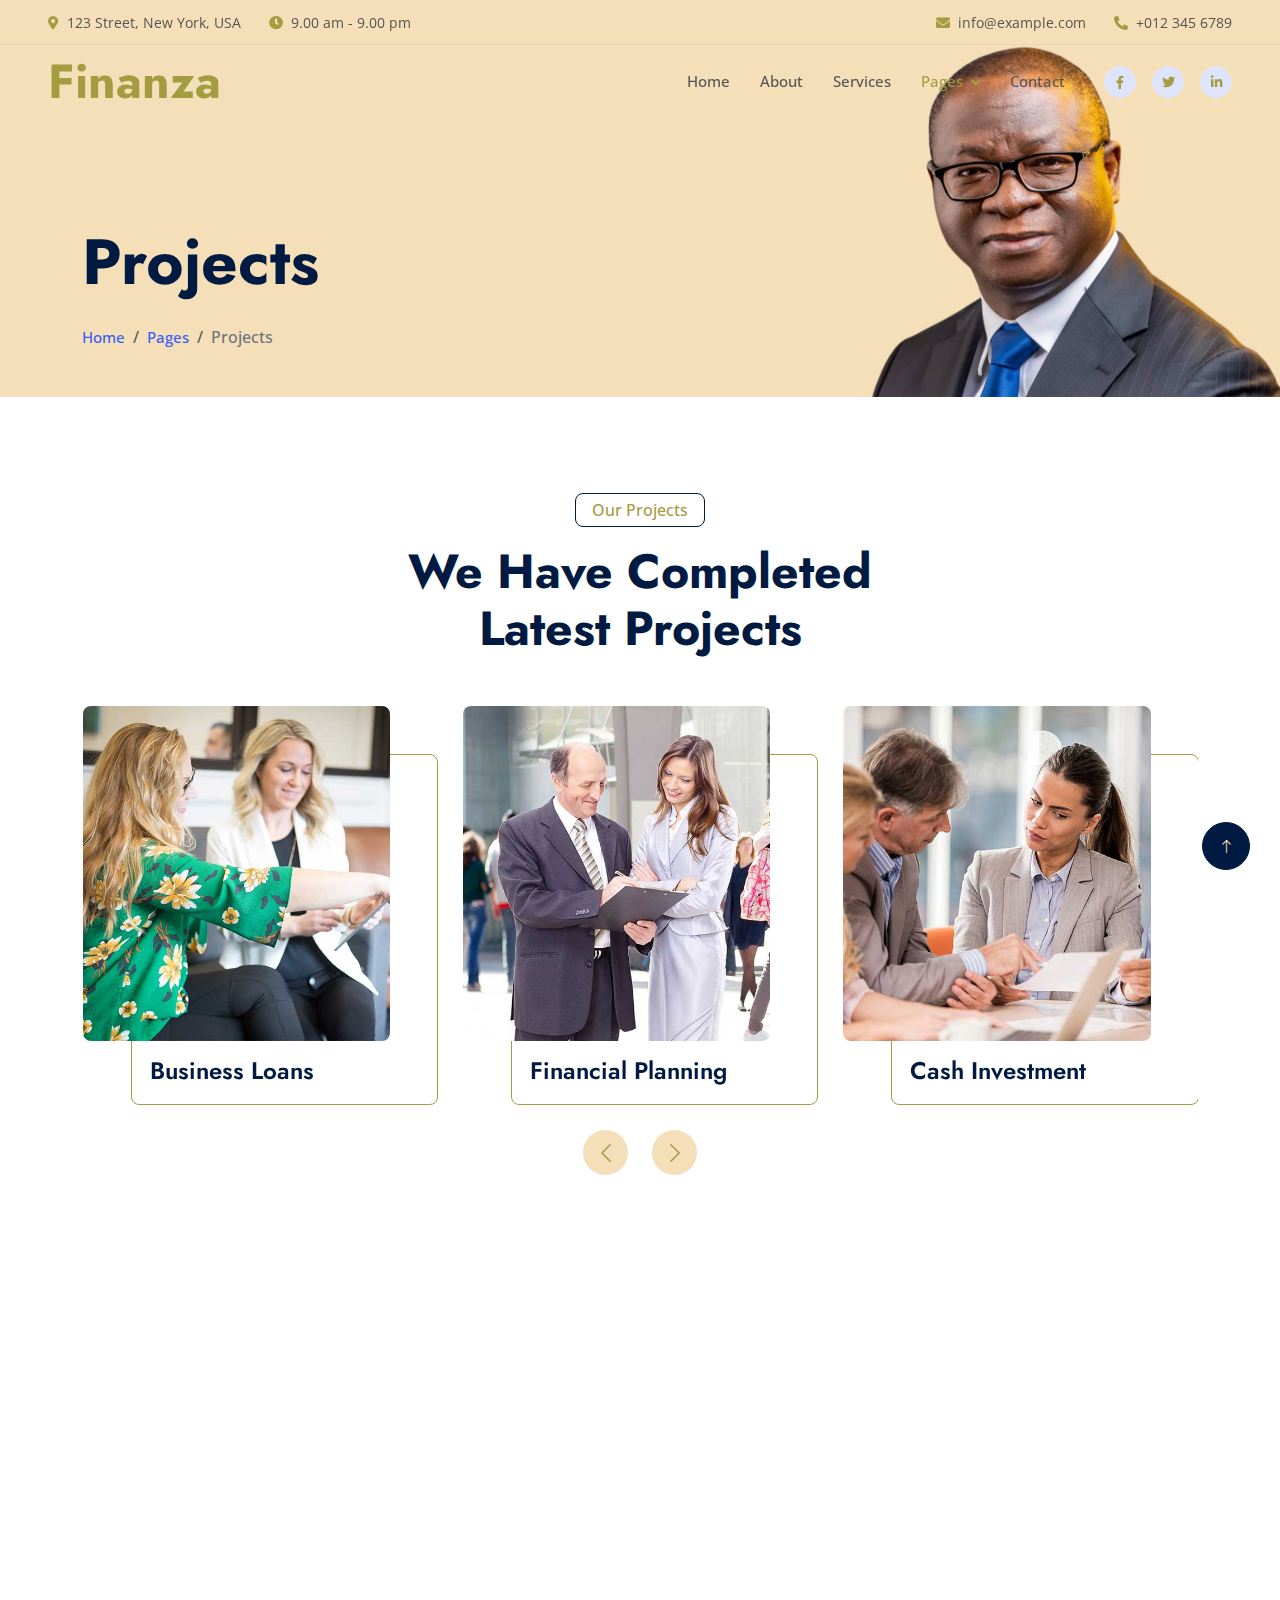
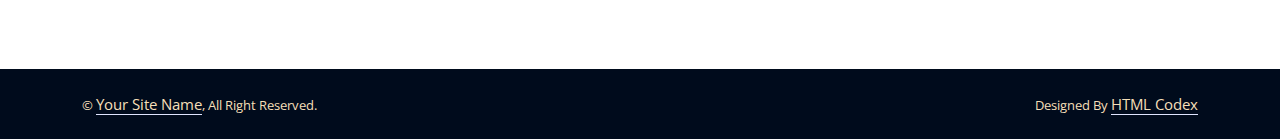
<file: project.html>
<!DOCTYPE html>
<html lang="en">

<head>
    <meta charset="utf-8">
    <title>Finanza - Financial Services Website Template</title>
    <meta content="width=device-width, initial-scale=1.0" name="viewport">
    <meta content="" name="keywords">
    <meta content="" name="description">

    <!-- Favicon -->
    <link href="img/favicon.ico" rel="icon">

    <!-- Google Web Fonts -->
    <link rel="preconnect" href="https://fonts.googleapis.com">
    <link rel="preconnect" href="https://fonts.gstatic.com" crossorigin>
    <link href="https://fonts.googleapis.com/css2?family=Jost:wght@500;600;700&family=Open+Sans:wght@400;500&display=swap" rel="stylesheet">  

    <!-- Icon Font Stylesheet -->
    <link href="https://cdnjs.cloudflare.com/ajax/libs/font-awesome/5.10.0/css/all.min.css" rel="stylesheet">
    <link href="https://cdn.jsdelivr.net/npm/bootstrap-icons@1.4.1/font/bootstrap-icons.css" rel="stylesheet">

    <!-- Libraries Stylesheet -->
    <link href="lib/animate/animate.min.css" rel="stylesheet">
    <link href="lib/owlcarousel/assets/owl.carousel.min.css" rel="stylesheet">

    <!-- Customized Bootstrap Stylesheet -->
    <link href="css/bootstrap.min.css" rel="stylesheet">

    <!-- Template Stylesheet -->
    <link href="css/style.css" rel="stylesheet">
</head>

<body>
    <!-- Spinner Start -->
    <div id="spinner" class="show bg-white position-fixed translate-middle w-100 vh-100 top-50 start-50 d-flex align-items-center justify-content-center">
        <div class="spinner-border text-primary" role="status" style="width: 3rem; height: 3rem;"></div>
    </div>
    <!-- Spinner End -->


    <!-- Navbar Start -->
    <div class="container-fluid fixed-top px-0 wow fadeIn" data-wow-delay="0.1s">
        <div class="top-bar row gx-0 align-items-center d-none d-lg-flex">
            <div class="col-lg-6 px-5 text-start">
                <small><i class="fa fa-map-marker-alt text-primary me-2"></i>123 Street, New York, USA</small>
                <small class="ms-4"><i class="fa fa-clock text-primary me-2"></i>9.00 am - 9.00 pm</small>
            </div>
            <div class="col-lg-6 px-5 text-end">
                <small><i class="fa fa-envelope text-primary me-2"></i>info@example.com</small>
                <small class="ms-4"><i class="fa fa-phone-alt text-primary me-2"></i>+012 345 6789</small>
            </div>
        </div>

        <nav class="navbar navbar-expand-lg navbar-light py-lg-0 px-lg-5 wow fadeIn" data-wow-delay="0.1s">
            <a href="index.html" class="navbar-brand ms-4 ms-lg-0">
                <h1 class="display-5 text-primary m-0">Finanza</h1>
            </a>
            <button type="button" class="navbar-toggler me-4" data-bs-toggle="collapse" data-bs-target="#navbarCollapse">
                <span class="navbar-toggler-icon"></span>
            </button>
            <div class="collapse navbar-collapse" id="navbarCollapse">
                <div class="navbar-nav ms-auto p-4 p-lg-0">
                    <a href="index.html" class="nav-item nav-link">Home</a>
                    <a href="about.html" class="nav-item nav-link">About</a>
                    <a href="service.html" class="nav-item nav-link">Services</a>
                    <div class="nav-item dropdown">
                        <a href="#" class="nav-link dropdown-toggle active" data-bs-toggle="dropdown">Pages</a>
                        <div class="dropdown-menu border-light m-0">
                            <a href="project.html" class="dropdown-item active">Projects</a>
                            <a href="feature.html" class="dropdown-item">Features</a>
                            <a href="team.html" class="dropdown-item">Team Member</a>
                            <a href="testimonial.html" class="dropdown-item">Testimonial</a>
                            <a href="404.html" class="dropdown-item">404 Page</a>
                        </div>
                    </div>
                    <a href="contact.html" class="nav-item nav-link">Contact</a>
                </div>
                <div class="d-none d-lg-flex ms-2">
                    <a class="btn btn-light btn-sm-square rounded-circle ms-3" href="">
                        <small class="fab fa-facebook-f text-primary"></small>
                    </a>
                    <a class="btn btn-light btn-sm-square rounded-circle ms-3" href="">
                        <small class="fab fa-twitter text-primary"></small>
                    </a>
                    <a class="btn btn-light btn-sm-square rounded-circle ms-3" href="">
                        <small class="fab fa-linkedin-in text-primary"></small>
                    </a>
                </div>
            </div>
        </nav>
    </div>
    <!-- Navbar End -->


    <!-- Page Header Start -->
    <div class="container-fluid page-header mb-5 wow fadeIn" data-wow-delay="0.1s">
        <div class="container">
            <h1 class="display-3 mb-4 animated slideInDown">Projects</h1>
            <nav aria-label="breadcrumb animated slideInDown">
                <ol class="breadcrumb mb-0">
                    <li class="breadcrumb-item"><a href="#">Home</a></li>
                    <li class="breadcrumb-item"><a href="#">Pages</a></li>
                    <li class="breadcrumb-item active" aria-current="page">Projects</li>
                </ol>
            </nav>
        </div>
    </div>
    <!-- Page Header End -->


    <!-- Projects Start -->
    <div class="container-xxl py-5">
        <div class="container">
            <div class="text-center mx-auto wow fadeInUp" data-wow-delay="0.1s" style="max-width: 600px;">
                <p class="d-inline-block border rounded text-primary fw-semi-bold py-1 px-3">Our Projects</p>
                <h1 class="display-5 mb-5">We Have Completed Latest Projects</h1>
            </div>
            <div class="owl-carousel project-carousel wow fadeInUp" data-wow-delay="0.3s">
                <div class="project-item pe-5 pb-5">
                    <div class="project-img mb-3">
                        <img class="img-fluid rounded" src="img/service-1.jpg" alt="">
                        <a href=""><i class="fa fa-link fa-3x text-primary"></i></a>
                    </div>
                    <div class="project-title">
                        <h4 class="mb-0">Financial Planning</h4>
                    </div>
                </div>
                <div class="project-item pe-5 pb-5">
                    <div class="project-img mb-3">
                        <img class="img-fluid rounded" src="img/service-2.jpg" alt="">
                        <a href=""><i class="fa fa-link fa-3x text-primary"></i></a>
                    </div>
                    <div class="project-title">
                        <h4 class="mb-0">Cash Investment</h4>
                    </div>
                </div>
                <div class="project-item pe-5 pb-5">
                    <div class="project-img mb-3">
                        <img class="img-fluid rounded" src="img/service-3.jpg" alt="">
                        <a href=""><i class="fa fa-link fa-3x text-primary"></i></a>
                    </div>
                    <div class="project-title">
                        <h4 class="mb-0">Financial Consultancy</h4>
                    </div>
                </div>
                <div class="project-item pe-5 pb-5">
                    <div class="project-img mb-3">
                        <img class="img-fluid rounded" src="img/service-4.jpg" alt="">
                        <a href=""><i class="fa fa-link fa-3x text-primary"></i></a>
                    </div>
                    <div class="project-title">
                        <h4 class="mb-0">Business Loans</h4>
                    </div>
                </div>
            </div>
        </div>
    </div>
    <!-- Projects End -->
        

    <!-- Footer Start -->
    <div class="container-fluid bg-dark text-light footer mt-5 py-5 wow fadeIn" data-wow-delay="0.1s">
        <div class="container py-5">
            <div class="row g-5">
                <div class="col-lg-3 col-md-6">
                    <h4 class="text-white mb-4">Our Office</h4>
                    <p class="mb-2"><i class="fa fa-map-marker-alt me-3"></i>123 Street, New York, USA</p>
                    <p class="mb-2"><i class="fa fa-phone-alt me-3"></i>+012 345 67890</p>
                    <p class="mb-2"><i class="fa fa-envelope me-3"></i>info@example.com</p>
                    <div class="d-flex pt-2">
                        <a class="btn btn-square btn-outline-light rounded-circle me-2" href=""><i class="fab fa-twitter"></i></a>
                        <a class="btn btn-square btn-outline-light rounded-circle me-2" href=""><i class="fab fa-facebook-f"></i></a>
                        <a class="btn btn-square btn-outline-light rounded-circle me-2" href=""><i class="fab fa-youtube"></i></a>
                        <a class="btn btn-square btn-outline-light rounded-circle me-2" href=""><i class="fab fa-linkedin-in"></i></a>
                    </div>
                </div>
                <div class="col-lg-3 col-md-6">
                    <h4 class="text-white mb-4">Services</h4>
                    <a class="btn btn-link" href="">Financial Planning</a>
                    <a class="btn btn-link" href="">Cash Investment</a>
                    <a class="btn btn-link" href="">Financial Consultancy</a>
                    <a class="btn btn-link" href="">Business Loans</a>
                    <a class="btn btn-link" href="">Business Analysis</a>
                </div>
                <div class="col-lg-3 col-md-6">
                    <h4 class="text-white mb-4">Quick Links</h4>
                    <a class="btn btn-link" href="">About Us</a>
                    <a class="btn btn-link" href="">Contact Us</a>
                    <a class="btn btn-link" href="">Our Services</a>
                    <a class="btn btn-link" href="">Terms & Condition</a>
                    <a class="btn btn-link" href="">Support</a>
                </div>
                <div class="col-lg-3 col-md-6">
                    <h4 class="text-white mb-4">Newsletter</h4>
                    <p>Dolor amet sit justo amet elitr clita ipsum elitr est.</p>
                    <div class="position-relative w-100">
                        <input class="form-control bg-white border-0 w-100 py-3 ps-4 pe-5" type="text" placeholder="Your email">
                        <button type="button" class="btn btn-primary py-2 position-absolute top-0 end-0 mt-2 me-2">SignUp</button>
                    </div>
                </div>
            </div>
        </div>
    </div>
    <!-- Footer End -->


    <!-- Copyright Start -->
    <div class="container-fluid copyright py-4">
        <div class="container">
            <div class="row">
                <div class="col-md-6 text-center text-md-start mb-3 mb-md-0">
                    &copy; <a class="border-bottom" href="#">Your Site Name</a>, All Right Reserved.
                </div>
                <div class="col-md-6 text-center text-md-end">
                    <!--/*** This template is free as long as you keep the footer author’s credit link/attribution link/backlink. If you'd like to use the template without the footer author’s credit link/attribution link/backlink, you can purchase the Credit Removal License from "https://htmlcodex.com/credit-removal". Thank you for your support. ***/-->
                    Designed By <a class="border-bottom" href="https://htmlcodex.com">HTML Codex</a>
                </div>
            </div>
        </div>
    </div>
    <!-- Copyright End -->


    <!-- Back to Top -->
    <a href="#" class="btn btn-lg btn-primary btn-lg-square rounded-circle back-to-top"><i class="bi bi-arrow-up"></i></a>


    <!-- JavaScript Libraries -->
    <script src="https://code.jquery.com/jquery-3.4.1.min.js"></script>
    <script src="https://cdn.jsdelivr.net/npm/bootstrap@5.0.0/dist/js/bootstrap.bundle.min.js"></script>
    <script src="lib/wow/wow.min.js"></script>
    <script src="lib/easing/easing.min.js"></script>
    <script src="lib/waypoints/waypoints.min.js"></script>
    <script src="lib/owlcarousel/owl.carousel.min.js"></script>
    <script src="lib/counterup/counterup.min.js"></script>

    <!-- Template Javascript -->
    <script src="js/main.js"></script>
</body>

</html>
</file>
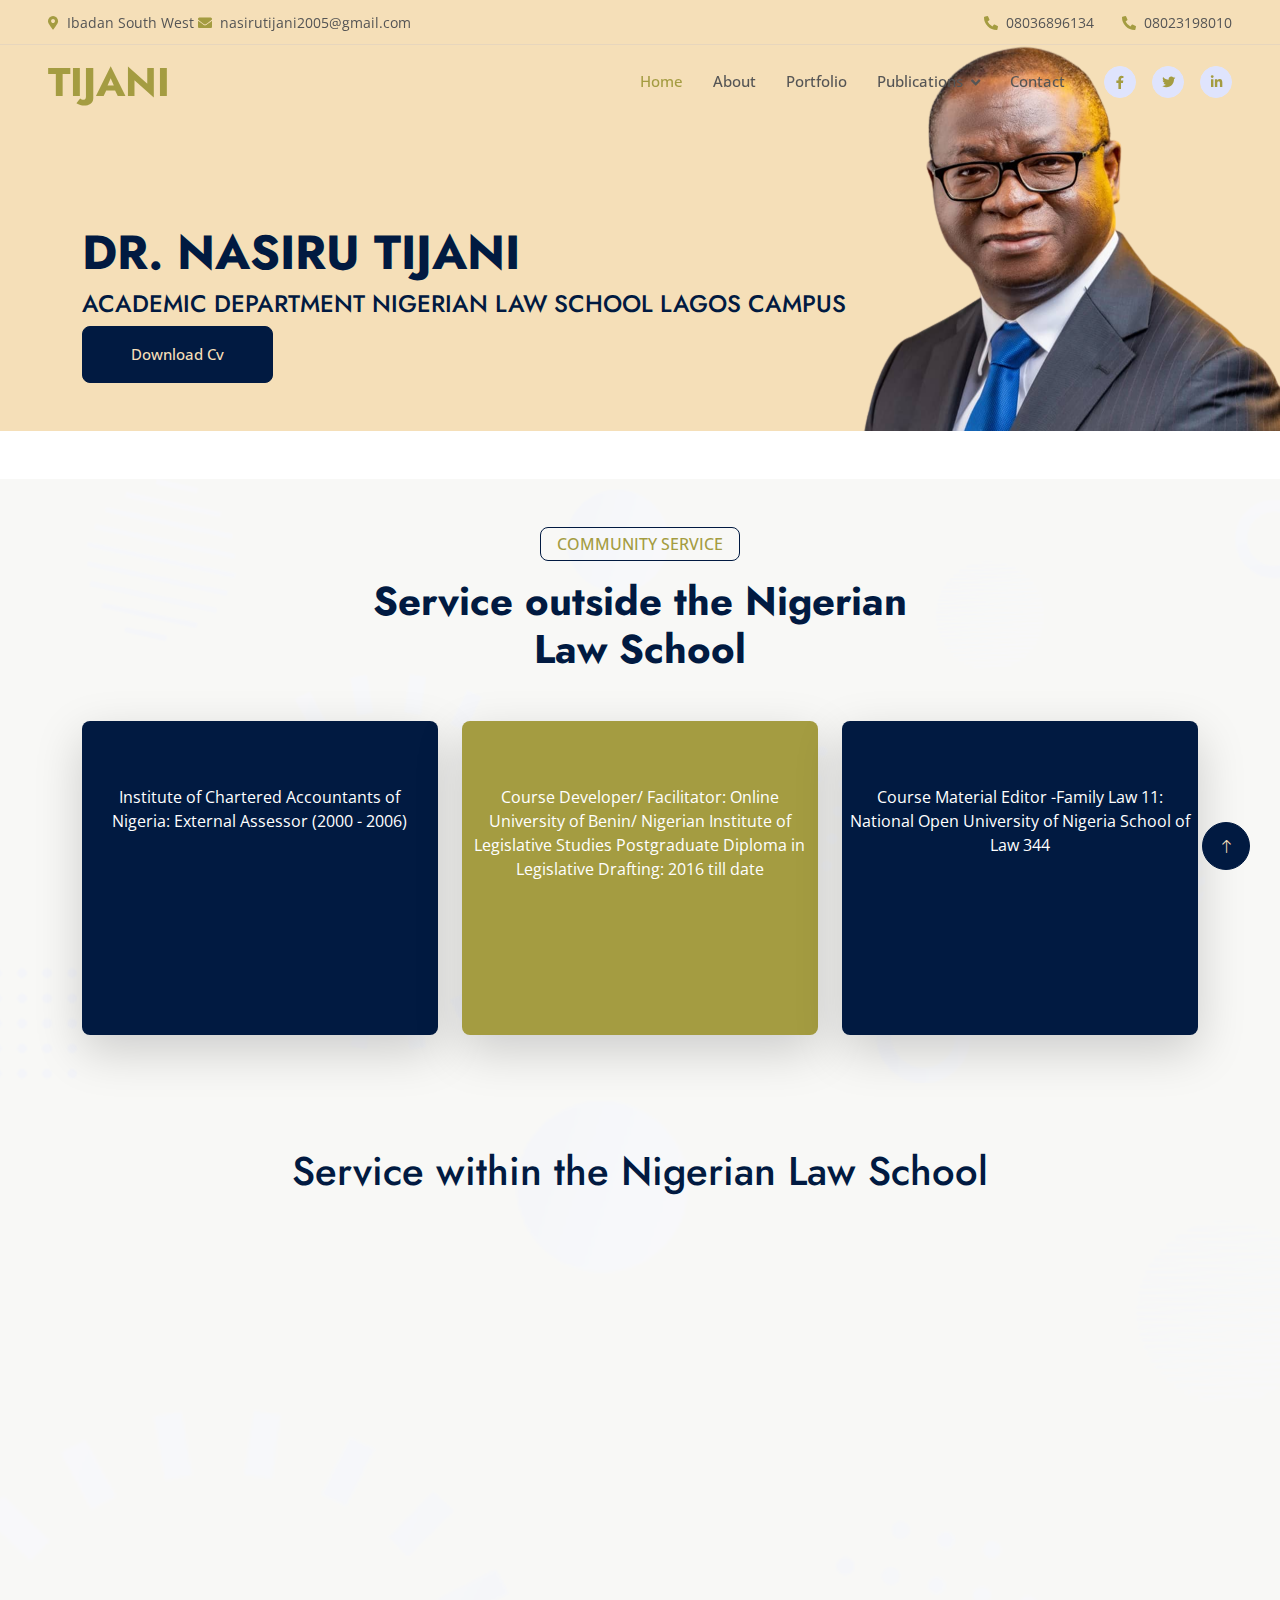
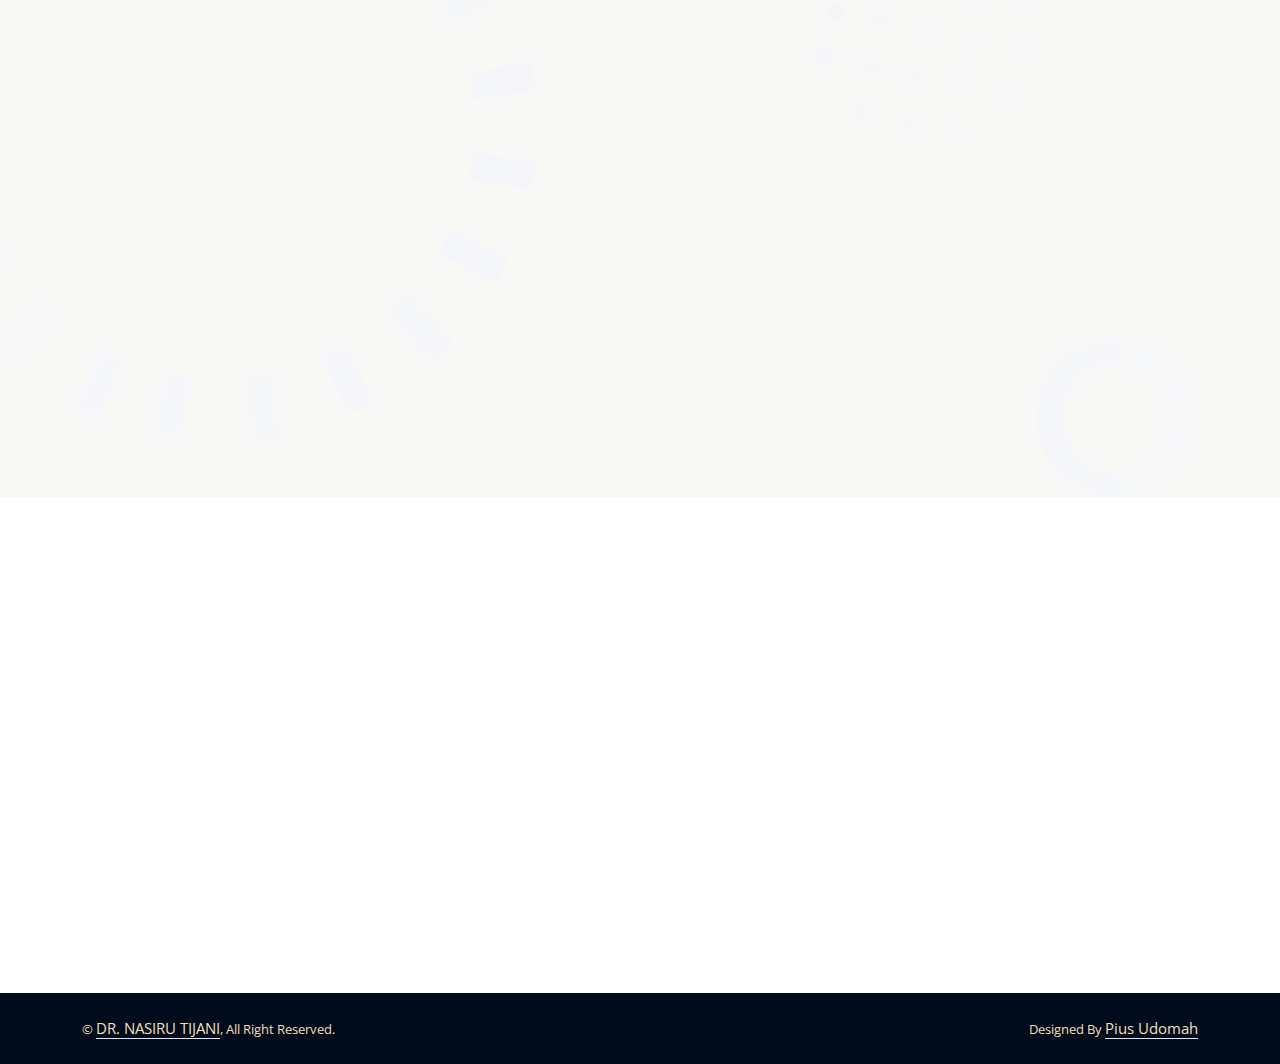
<file: service.html>
<!DOCTYPE html>
<html lang="en">

<head>
    <meta charset="utf-8">
    <title>TIJANI Nasiru</title>
    <meta content="width=device-width, initial-scale=1.0" name="viewport">
    <meta content="" name="ACADEMIC, 
    NIGERIAN LAW SCHOOL,
    LAGOS, CAMPUS">
    <meta content="" name="ACADEMIC DEPARTMENT
    NIGERIAN LAW SCHOOL
    LAGOS CAMPUS">

    <!-- Favicon -->
    <link href="img/favicon.ico" rel="icon">

    <!-- Google Web Fonts -->
    <link rel="preconnect" href="https://fonts.googleapis.com">
    <link rel="preconnect" href="https://fonts.gstatic.com" crossorigin>
    <link href="https://fonts.googleapis.com/css2?family=Jost:wght@500;600;700&family=Open+Sans:wght@400;500&display=swap" rel="stylesheet">  

    <!-- Icon Font Stylesheet -->
    <link href="https://cdnjs.cloudflare.com/ajax/libs/font-awesome/5.10.0/css/all.min.css" rel="stylesheet">
    <link href="https://cdn.jsdelivr.net/npm/bootstrap-icons@1.4.1/font/bootstrap-icons.css" rel="stylesheet">

    <!-- Libraries Stylesheet -->
    <link href="lib/animate/animate.min.css" rel="stylesheet">
    <link href="lib/owlcarousel/assets/owl.carousel.min.css" rel="stylesheet">

    <!-- Customized Bootstrap Stylesheet -->
    <link href="css/bootstrap.min.css" rel="stylesheet">

    <!-- Template Stylesheet -->
    <link href="css/style.css" rel="stylesheet">
</head>

<body>
    <!-- Spinner Start -->
    <div id="spinner" class="show bg-white position-fixed translate-middle w-100 vh-100 top-50 start-50 d-flex align-items-center justify-content-center">
        <div class="spinner-border text-primary" role="status" style="width: 3rem; height: 3rem;"></div>
    </div>
    <!-- Spinner End -->


    <!-- Navbar Start -->
    <div class="container-fluid fixed-top px-0 wow fadeIn" data-wow-delay="0.1s">
        <div class="top-bar row gx-0 align-items-center d-none d-lg-flex">
            <div class="col-lg-6 px-5 text-start">
                <small><i class="fa fa-map-marker-alt text-primary me-2"></i>Ibadan South West</small>
                <small><i class="fa fa-envelope text-primary me-2"></i>nasirutijani2005@gmail.com</small>
            </div>
            <div class="col-lg-6 px-5 text-end">
                <small class="ms-4"><i class="fa fa-phone-alt text-primary me-2"></i>08036896134</small>
                <small class="ms-4"><i class="fa fa-phone-alt text-primary me-2"></i>08023198010</small>
            </div>
        </div>

        <nav class="navbar navbar-expand-lg navbar-light py-lg-0 px-lg-5 wow fadeIn" data-wow-delay="0.1s">
            <a href="index.html" class="navbar-brand ms-4 ms-lg-0">
                <h1 class="display-6 text-primary m-0">TIJANI</h1>
            </a>
            <button type="button" class="navbar-toggler me-4" data-bs-toggle="collapse" data-bs-target="#navbarCollapse">
                <span class="navbar-toggler-icon"></span>
            </button>
            <div class="collapse navbar-collapse" id="navbarCollapse">
                <div class="navbar-nav ms-auto p-4 p-lg-0">
                    <a href="index.html" class="nav-item nav-link active">Home</a>
                    <a href="about.html" class="nav-item nav-link">About</a>
                    <a href="./index.html#portfolio" class="nav-item nav-link">Portfolio</a>
                    <div class="nav-item dropdown">
                        <a href="#" class="nav-link dropdown-toggle" data-bs-toggle="dropdown">Publications</a>
                        <div class="dropdown-menu border-light m-0">
                            <a href="journal.html" class="dropdown-item">JOURNAL ARTICLES</a>
                            <a href="./book.html" class="dropdown-item">BOOKS</a>
                            <a href="service.html" class="dropdown-item">SERVICES</a>
                            <a href="conference.html" class="dropdown-item text-uppercase"> Conferences</a>
                        </div>
                    </div>
                    <a href="contact.html" class="nav-item nav-link">Contact</a>
                </div>
                <div class="d-none d-lg-flex ms-2">
                    <a class="btn btn-light btn-sm-square rounded-circle ms-3" href="">
                        <small class="fab fa-facebook-f text-primary"></small>
                    </a>
                    <a class="btn btn-light btn-sm-square rounded-circle ms-3" href="">
                        <small class="fab fa-twitter text-primary"></small>
                    </a>
                    <a class="btn btn-light btn-sm-square rounded-circle ms-3" href="">
                        <small class="fab fa-linkedin-in text-primary"></small>
                    </a>
                </div>
            </div>
        </nav>
    </div>
    <!-- Navbar End -->

        <!-- Page Header Start -->
        <div class="container-fluid page-header mb-5 wow fadeIn" data-wow-delay="0.1s">
            <div class="container bg">
                <h1 class="display-5 mb-2 animated slideInDown">DR. NASIRU TIJANI</h1>
                <h6 class="fs-4 mb-2 animated slideInDown">ACADEMIC DEPARTMENT
                    NIGERIAN LAW SCHOOL
                    LAGOS CAMPUS</h6>
                </nav>
                <a class="btn btn-primary py-3 px-5" href="./DR TIJANI CV  Digitize.pdf" download="./DR TIJANI CV  Digitize.pdf">Download Cv</a>

            </div>
        </div>
        <!-- Page Header End -->
        <div class="container-xxl py-5 bg-service-2">
            <div class="container">
                <div class="text-center mx-auto wow fadeInUp" data-wow-delay="0.1s" style="max-width: 600px;">
                    <p class="d-inline-block border rounded text-primary fw-semi-bold py-1 px-3 text-uppercase">Community Service
                    </p>
                    <h1 class="display-6 mb-5">Service outside the Nigerian Law School</h1>
                </div>
                <div class="row g-4 ">
                    <div class="col-lg-4 col-md-6 wow fadeInUp   text-white " data-wow-delay="0.1s">
                        <div class="team-item bg-dark rounded-3 shadow-lg">
                            <div class=" px-2 py-2 text-center ht ">
                                <P class=" pt-lg-4 py-lg-5">
                                    Institute of Chartered Accountants of Nigeria: External Assessor (2000 - 2006) </P>
                                </P>
                            </div>
                        </div>
                    </div>
                    <div class="col-lg-4 col-md-6 wow fadeInUp  text-white" data-wow-delay="0.3s">
                        <div class="team-item bg-text rounded-3 shadow-lg">
                            <div class=" px-2 py-2 text-center ht ">
                                <P class=" pt-lg-4">
                                    Course Developer/ Facilitator:  Online University of Benin/ Nigerian Institute of Legislative Studies Postgraduate Diploma in Legislative Drafting: 2016 till date
                                </P>
                            </div>
                        </div>
                    </div>
                    <div class="col-lg-4 col-md-6 wow fadeInUp  text-white" data-wow-delay="0.5s">
                        <div class="team-item bg-dark rounded-3 shadow-lg">
                            <div class=" px-2 py-2 text-center ht">
                                <P class="pt-lg-4 ">
                                    Course Material Editor -Family Law 11: National Open University of Nigeria School of Law 344
                                </P>
                            </div>
                        </div>
                    </div>
                </div>
            </div>
        </div>    
<!-- end of first item -->
    
        <div class="container-xxl py-5 bg-service">
            <div class="container  px-3 py-3">
                <h6 class="display-6 mb-5 text-center">Service within the Nigerian Law School</h6>
                <div class="row g-lg-5 align-items-end mb-4">
                    <div class="col-lg-6 wow fadeInUp list-m" data-wow-delay="0.3s">
                        <ul class="mb-4 text-dark  fs-5">
                            <li class="">
                                Member, Committee on 2002 Admission exercise (August 2002)
                            </li>
                            <li class="">
                                Member, Committee to investigate cases of alleged examination malpractice (February 2003)
                            </li>
                            <li class="">
                                Member, Committee on review of Honorarium for teaching on the Special Intensive Revision Lessons for re-sit candidates (December 2004)
                            </li>
                            <li class="">
                                Member, Car/Motor Vehicle Loan Committee (March 2005)
                            </li>
                            <li class="">
                                Member, Panel on Examination Malpractice (August 2005 Bar Finals)
                            </li>
                            <li class="">
                                Member, Panel to Investigate cases of stealing of Transformer Engine Oil and Diesel (August 2005)
                            </li>
                            <li class="">
                                Exam Coordinator (2005-2006)
                            </li>
                            <li class="">
                                Secretary, Editorial Board: Fifty Years of Legal Education in Nigeria -Challenges and Next Steps (Council of Legal Education)
                            </li>

                        </ul>
                    </div>
                    <div class="col-lg-6 wow fadeInUp list-m" data-wow-delay="0.1s">
                        <ul class="mb-4 text-dark  fs-5">
                            <li class="">
                                Chairman, Attendance Committee, Nigerian Law School Lagos Campus (2007 -2012)
                            </li>
                            <li class="">
                                Chairman Implementation Committee, Nigerian Law School Lagos Campus, Law Clinic (2011-till date)
                            </li>
                            <li class="">
                                Member, Tenders Committee, Nigerian Law School Lagos Campus (2011 till date)
                            </li>
                            <li class="">
                                Head, Nigerian Law School Lagos, Law Clinic (2011-2018)
                            </li>
                            <li class="">
                                Member, Committee to Investigate alleged alteration of Scores by Exam Coordinator. (2011)
                            </li>
                            <li class="">
                                Member, CLE/NUC committee on census of Law Faculties in Nigerian Universities, (2014)
                            </li>
                            <li class="">
                                Member, Accreditation Panel of the Council of Legal Education to Rivers State University of Science & Technology (February 25-28,2016)
                            </li>

                        </ul>
    
                    </div>
                </div>    
                </div>
    
    
            </div>
        </div>
        </div>
    
        

    <!-- Footer Start -->
    <div class="container-fluid bg-dark text-light footer mt-5 py-5 wow fadeIn" data-wow-delay="0.1s">
        <div class="container py-5">
            <div class="row g-5">
                <div class="col-lg-3 col-md-6">
                    <h4 class="text-white mb-4">Address</h4>
                    <p class="mb-2"><i class="fa fa-map-marker-alt me-3"></i>123 Street, New York, USA</p>
                    <p class="mb-2"><i class="fa fa-phone-alt me-3"></i>08036896134</p>
                    <p class="mb-2"><i class="fa fa-phone-alt me-3"></i>08023198010</p>
                    <p class="mb-2"><i class="fa fa-envelope me-3"></i>nasirutijani2005@gmail.com</p>
                    <p class="mb-2"><i class="fa fa-envelope me-3"></i>tijani@lawschoollagos.org</p>
                    <div class="d-flex py-2 bg-gradient px-2">
                        <a class=" rounded-circle me-2" href=""><img class="rounded-circle" src="img/rg-removebg-preview.png" alt="">
                        </a>
                        <a class=" rounded-circle me-2" href=""><img class="rounded-circle " src="img/gs-removebg-preview.png" alt="">
                        </a>
                        <a class=" rounded-circle me-2" href=""><img class="rounded-circle " src="img/orcid-removebg-preview.png" alt="">
                        </a>
                        <a class=" rounded-circle me-2" href=""><img class="rounded-circle" src="img/wos-removebg-preview.png" alt="">
                        </a>
                    </div>
                </div>
                <div class="col-lg-3 col-md-6">
                    <h4 class="text-white mb-4">Monographs</h4>
                    <p class="fa fa-circle  text-light"> Civil Litigation Handbook (Abuja, Council of Legal Education 2022)</p>
                    <p class="fa fa-circle  text-light">  Criminal Litigation Handbook (Abuja, Council of Legal Education 2022)</p>
                </div>
                <div class="col-lg-3 col-md-6">
                    <h4 class="text-white mb-4"> Links</h4>
                    <a class="btn btn-link" href="./about.html">About</a>
                    <a class="btn btn-link" href="./book.html">Books</a>
                    <a class="btn btn-link" href="./conference.html">Conferences</a>
                    <a class="btn btn-link" href="./journal.html">Journal Articles</a>
                    <a class="btn btn-link" href="./service.html">Service</a>
                    <a class="btn btn-link" href="./contact.html">Contact</a>
                </div>
                <div class="col-lg-3 col-md-6">
                    <h4 class="text-white mb-4">Get In Touch</h4>
                    <p>DR. NASIRU TIJANI</p>
                    <div class="position-relative w-100">
                        <input class="form-control bg-white border-0 w-100 py-3 ps-4 pe-5" type="text" placeholder="Your email">
                        <a href="./contact.html" type="button" class="btn btn-primary py-2 position-absolute top-0 end-0 mt-2 me-2">SignUp</a>
                    </div>
                </div>
            </div>
        </div>
    </div>
    <!-- Footer End -->


    <!-- Copyright Start -->
    <div class="container-fluid copyright py-4">
        <div class="container">
            <div class="row">
                <div class="col-md-6 text-center text-md-start mb-3 mb-md-0">
                    &copy; <a class="border-bottom" href="#"> DR. NASIRU TIJANI</a>, All Right Reserved.
                </div>
                <div class="col-md-6 text-center text-md-end">
                    Designed By <a class="border-bottom" href="https://web.facebook.com/?_rdc=1&_rdr">Pius Udomah</a>
                </div>
            </div>
        </div>
    </div>
    <!-- Copyright End -->


    <!-- Back to Top -->
    <a href="#" class="btn btn-lg btn-primary btn-lg-square rounded-circle back-to-top"><i class="bi bi-arrow-up"></i></a>


    <!-- JavaScript Libraries -->
    <script src="https://code.jquery.com/jquery-3.4.1.min.js"></script>
    <script src="https://cdn.jsdelivr.net/npm/bootstrap@5.0.0/dist/js/bootstrap.bundle.min.js"></script>
    <script src="lib/wow/wow.min.js"></script>
    <script src="lib/easing/easing.min.js"></script>
    <script src="lib/waypoints/waypoints.min.js"></script>
    <script src="lib/owlcarousel/owl.carousel.min.js"></script>
    <script src="lib/counterup/counterup.min.js"></script>

    <!-- Template Javascript -->
    <script src="js/main.js"></script>
</body>

</html>
</file>
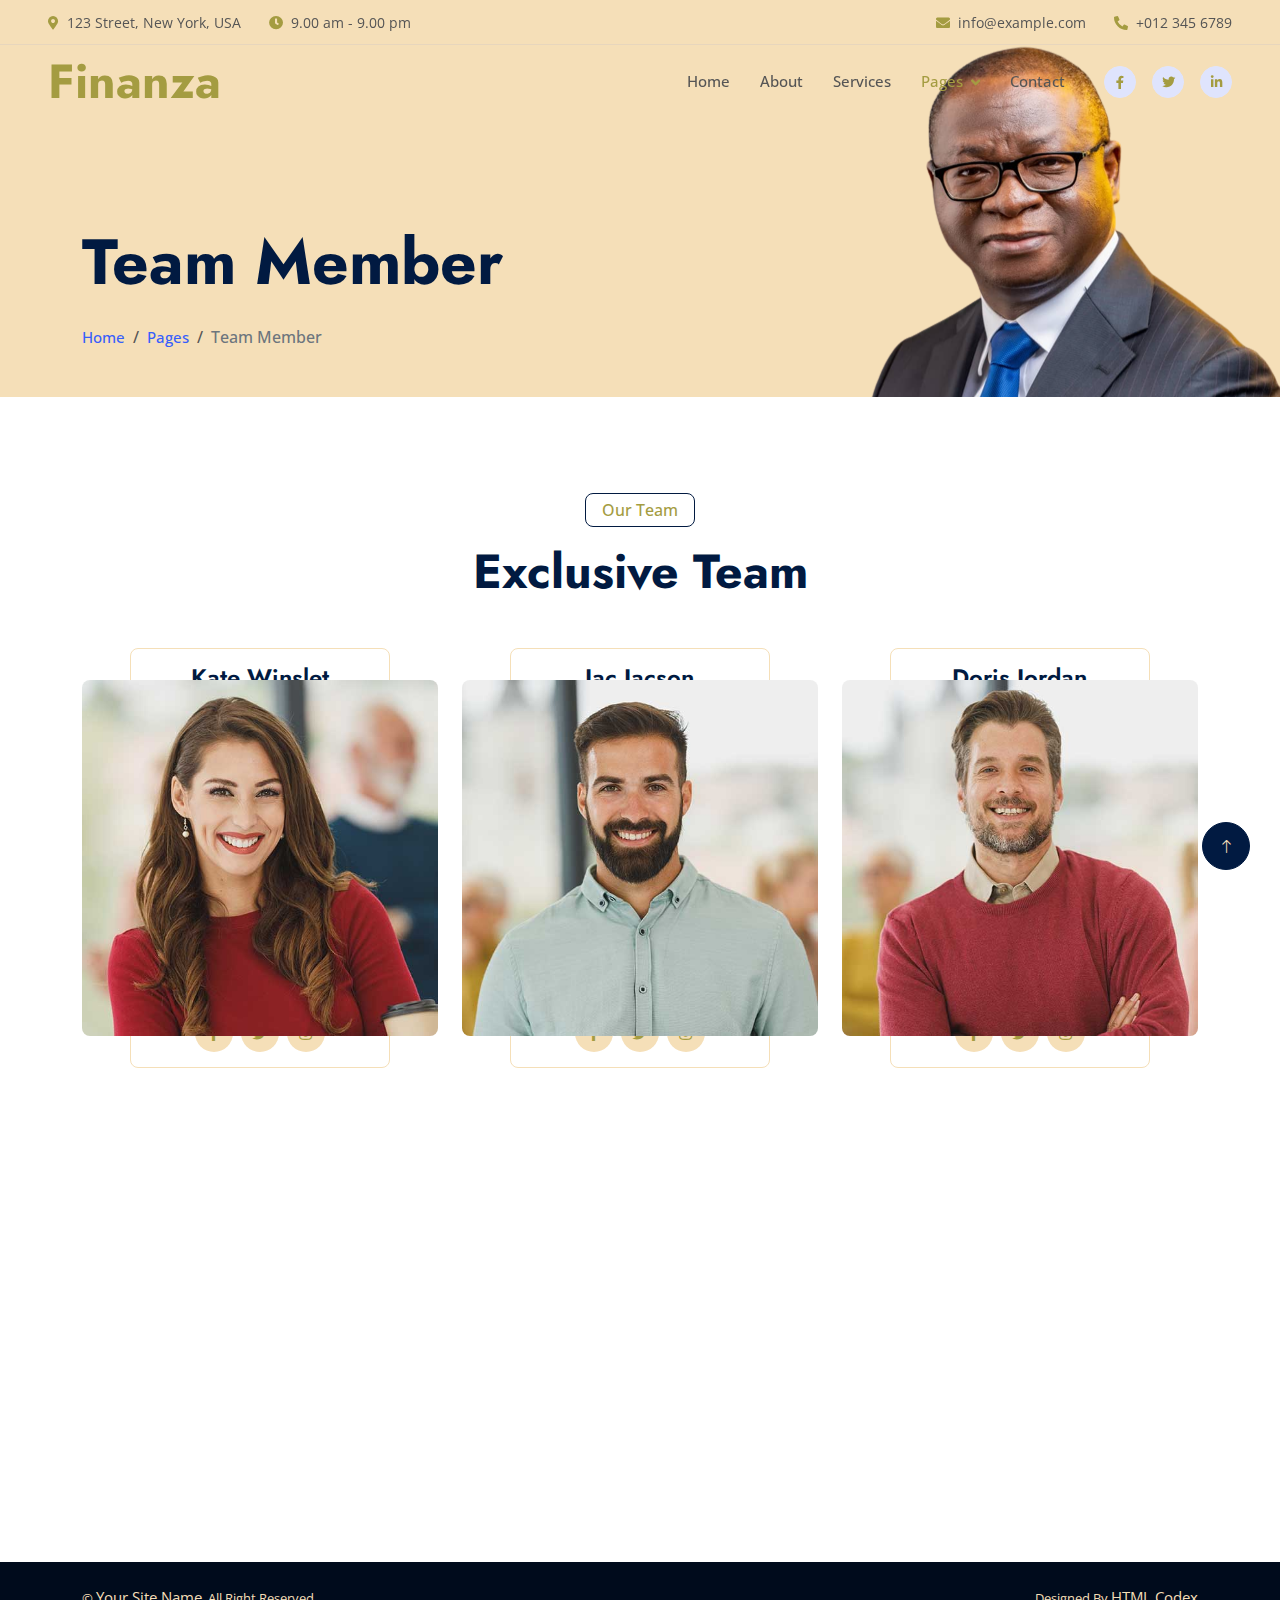
<file: team.html>
<!DOCTYPE html>
<html lang="en">

<head>
    <meta charset="utf-8">
    <title>Finanza - Financial Services Website Template</title>
    <meta content="width=device-width, initial-scale=1.0" name="viewport">
    <meta content="" name="keywords">
    <meta content="" name="description">

    <!-- Favicon -->
    <link href="img/favicon.ico" rel="icon">

    <!-- Google Web Fonts -->
    <link rel="preconnect" href="https://fonts.googleapis.com">
    <link rel="preconnect" href="https://fonts.gstatic.com" crossorigin>
    <link href="https://fonts.googleapis.com/css2?family=Jost:wght@500;600;700&family=Open+Sans:wght@400;500&display=swap" rel="stylesheet">  

    <!-- Icon Font Stylesheet -->
    <link href="https://cdnjs.cloudflare.com/ajax/libs/font-awesome/5.10.0/css/all.min.css" rel="stylesheet">
    <link href="https://cdn.jsdelivr.net/npm/bootstrap-icons@1.4.1/font/bootstrap-icons.css" rel="stylesheet">

    <!-- Libraries Stylesheet -->
    <link href="lib/animate/animate.min.css" rel="stylesheet">
    <link href="lib/owlcarousel/assets/owl.carousel.min.css" rel="stylesheet">

    <!-- Customized Bootstrap Stylesheet -->
    <link href="css/bootstrap.min.css" rel="stylesheet">

    <!-- Template Stylesheet -->
    <link href="css/style.css" rel="stylesheet">
</head>

<body>
    <!-- Spinner Start -->
    <div id="spinner" class="show bg-white position-fixed translate-middle w-100 vh-100 top-50 start-50 d-flex align-items-center justify-content-center">
        <div class="spinner-border text-primary" role="status" style="width: 3rem; height: 3rem;"></div>
    </div>
    <!-- Spinner End -->


    <!-- Navbar Start -->
    <div class="container-fluid fixed-top px-0 wow fadeIn" data-wow-delay="0.1s">
        <div class="top-bar row gx-0 align-items-center d-none d-lg-flex">
            <div class="col-lg-6 px-5 text-start">
                <small><i class="fa fa-map-marker-alt text-primary me-2"></i>123 Street, New York, USA</small>
                <small class="ms-4"><i class="fa fa-clock text-primary me-2"></i>9.00 am - 9.00 pm</small>
            </div>
            <div class="col-lg-6 px-5 text-end">
                <small><i class="fa fa-envelope text-primary me-2"></i>info@example.com</small>
                <small class="ms-4"><i class="fa fa-phone-alt text-primary me-2"></i>+012 345 6789</small>
            </div>
        </div>

        <nav class="navbar navbar-expand-lg navbar-light py-lg-0 px-lg-5 wow fadeIn" data-wow-delay="0.1s">
            <a href="index.html" class="navbar-brand ms-4 ms-lg-0">
                <h1 class="display-5 text-primary m-0">Finanza</h1>
            </a>
            <button type="button" class="navbar-toggler me-4" data-bs-toggle="collapse" data-bs-target="#navbarCollapse">
                <span class="navbar-toggler-icon"></span>
            </button>
            <div class="collapse navbar-collapse" id="navbarCollapse">
                <div class="navbar-nav ms-auto p-4 p-lg-0">
                    <a href="index.html" class="nav-item nav-link">Home</a>
                    <a href="about.html" class="nav-item nav-link">About</a>
                    <a href="service.html" class="nav-item nav-link">Services</a>
                    <div class="nav-item dropdown">
                        <a href="#" class="nav-link dropdown-toggle active" data-bs-toggle="dropdown">Pages</a>
                        <div class="dropdown-menu border-light m-0">
                            <a href="project.html" class="dropdown-item">Projects</a>
                            <a href="feature.html" class="dropdown-item">Features</a>
                            <a href="team.html" class="dropdown-item active">Team Member</a>
                            <a href="testimonial.html" class="dropdown-item">Testimonial</a>
                            <a href="404.html" class="dropdown-item">404 Page</a>
                        </div>
                    </div>
                    <a href="contact.html" class="nav-item nav-link">Contact</a>
                </div>
                <div class="d-none d-lg-flex ms-2">
                    <a class="btn btn-light btn-sm-square rounded-circle ms-3" href="">
                        <small class="fab fa-facebook-f text-primary"></small>
                    </a>
                    <a class="btn btn-light btn-sm-square rounded-circle ms-3" href="">
                        <small class="fab fa-twitter text-primary"></small>
                    </a>
                    <a class="btn btn-light btn-sm-square rounded-circle ms-3" href="">
                        <small class="fab fa-linkedin-in text-primary"></small>
                    </a>
                </div>
            </div>
        </nav>
    </div>
    <!-- Navbar End -->


    <!-- Page Header Start -->
    <div class="container-fluid page-header mb-5 wow fadeIn" data-wow-delay="0.1s">
        <div class="container">
            <h1 class="display-3 mb-4 animated slideInDown">Team Member</h1>
            <nav aria-label="breadcrumb animated slideInDown">
                <ol class="breadcrumb mb-0">
                    <li class="breadcrumb-item"><a href="#">Home</a></li>
                    <li class="breadcrumb-item"><a href="#">Pages</a></li>
                    <li class="breadcrumb-item active" aria-current="page">Team Member</li>
                </ol>
            </nav>
        </div>
    </div>
    <!-- Page Header End -->


    <!-- Team Start -->
    <div class="container-xxl py-5">
        <div class="container">
            <div class="text-center mx-auto wow fadeInUp" data-wow-delay="0.1s" style="max-width: 600px;">
                <p class="d-inline-block border rounded text-primary fw-semi-bold py-1 px-3">Our Team</p>
                <h1 class="display-5 mb-5">Exclusive Team</h1>
            </div>
            <div class="row g-4">
                <div class="col-lg-4 col-md-6 wow fadeInUp" data-wow-delay="0.1s">
                    <div class="team-item">
                        <img class="img-fluid rounded" src="img/team-1.jpg" alt="">
                        <div class="team-text">
                            <h4 class="mb-0">Kate Winslet</h4>
                            <div class="team-social d-flex">
                                <a class="btn btn-square rounded-circle mx-1" href=""><i class="fab fa-facebook-f"></i></a>
                                <a class="btn btn-square rounded-circle mx-1" href=""><i class="fab fa-twitter"></i></a>
                                <a class="btn btn-square rounded-circle mx-1" href=""><i class="fab fa-instagram"></i></a>
                            </div>
                        </div>
                    </div>
                </div>
                <div class="col-lg-4 col-md-6 wow fadeInUp" data-wow-delay="0.3s">
                    <div class="team-item">
                        <img class="img-fluid rounded" src="img/team-2.jpg" alt="">
                        <div class="team-text">
                            <h4 class="mb-0">Jac Jacson</h4>
                            <div class="team-social d-flex">
                                <a class="btn btn-square rounded-circle mx-1" href=""><i class="fab fa-facebook-f"></i></a>
                                <a class="btn btn-square rounded-circle mx-1" href=""><i class="fab fa-twitter"></i></a>
                                <a class="btn btn-square rounded-circle mx-1" href=""><i class="fab fa-instagram"></i></a>
                            </div>
                        </div>
                    </div>
                </div>
                <div class="col-lg-4 col-md-6 wow fadeInUp" data-wow-delay="0.5s">
                    <div class="team-item">
                        <img class="img-fluid rounded" src="img/team-3.jpg" alt="">
                        <div class="team-text">
                            <h4 class="mb-0">Doris Jordan</h4>
                            <div class="team-social d-flex">
                                <a class="btn btn-square rounded-circle mx-1" href=""><i class="fab fa-facebook-f"></i></a>
                                <a class="btn btn-square rounded-circle mx-1" href=""><i class="fab fa-twitter"></i></a>
                                <a class="btn btn-square rounded-circle mx-1" href=""><i class="fab fa-instagram"></i></a>
                            </div>
                        </div>
                    </div>
                </div>
            </div>
        </div>
    </div>
    <!-- Team End -->
        

    <!-- Footer Start -->
    <div class="container-fluid bg-dark text-light footer mt-5 py-5 wow fadeIn" data-wow-delay="0.1s">
        <div class="container py-5">
            <div class="row g-5">
                <div class="col-lg-3 col-md-6">
                    <h4 class="text-white mb-4">Our Office</h4>
                    <p class="mb-2"><i class="fa fa-map-marker-alt me-3"></i>123 Street, New York, USA</p>
                    <p class="mb-2"><i class="fa fa-phone-alt me-3"></i>+012 345 67890</p>
                    <p class="mb-2"><i class="fa fa-envelope me-3"></i>info@example.com</p>
                    <div class="d-flex pt-2">
                        <a class="btn btn-square btn-outline-light rounded-circle me-2" href=""><i class="fab fa-twitter"></i></a>
                        <a class="btn btn-square btn-outline-light rounded-circle me-2" href=""><i class="fab fa-facebook-f"></i></a>
                        <a class="btn btn-square btn-outline-light rounded-circle me-2" href=""><i class="fab fa-youtube"></i></a>
                        <a class="btn btn-square btn-outline-light rounded-circle me-2" href=""><i class="fab fa-linkedin-in"></i></a>
                    </div>
                </div>
                <div class="col-lg-3 col-md-6">
                    <h4 class="text-white mb-4">Services</h4>
                    <a class="btn btn-link" href="">Financial Planning</a>
                    <a class="btn btn-link" href="">Cash Investment</a>
                    <a class="btn btn-link" href="">Financial Consultancy</a>
                    <a class="btn btn-link" href="">Business Loans</a>
                    <a class="btn btn-link" href="">Business Analysis</a>
                </div>
                <div class="col-lg-3 col-md-6">
                    <h4 class="text-white mb-4">Quick Links</h4>
                    <a class="btn btn-link" href="">About Us</a>
                    <a class="btn btn-link" href="">Contact Us</a>
                    <a class="btn btn-link" href="">Our Services</a>
                    <a class="btn btn-link" href="">Terms & Condition</a>
                    <a class="btn btn-link" href="">Support</a>
                </div>
                <div class="col-lg-3 col-md-6">
                    <h4 class="text-white mb-4">Newsletter</h4>
                    <p>Dolor amet sit justo amet elitr clita ipsum elitr est.</p>
                    <div class="position-relative w-100">
                        <input class="form-control bg-white border-0 w-100 py-3 ps-4 pe-5" type="text" placeholder="Your email">
                        <button type="button" class="btn btn-primary py-2 position-absolute top-0 end-0 mt-2 me-2">SignUp</button>
                    </div>
                </div>
            </div>
        </div>
    </div>
    <!-- Footer End -->


    <!-- Copyright Start -->
    <div class="container-fluid copyright py-4">
        <div class="container">
            <div class="row">
                <div class="col-md-6 text-center text-md-start mb-3 mb-md-0">
                    &copy; <a class="border-bottom" href="#">Your Site Name</a>, All Right Reserved.
                </div>
                <div class="col-md-6 text-center text-md-end">
                    <!--/*** This template is free as long as you keep the footer author’s credit link/attribution link/backlink. If you'd like to use the template without the footer author’s credit link/attribution link/backlink, you can purchase the Credit Removal License from "https://htmlcodex.com/credit-removal". Thank you for your support. ***/-->
                    Designed By <a class="border-bottom" href="https://htmlcodex.com">HTML Codex</a>
                </div>
            </div>
        </div>
    </div>
    <!-- Copyright End -->


    <!-- Back to Top -->
    <a href="#" class="btn btn-lg btn-primary btn-lg-square rounded-circle back-to-top"><i class="bi bi-arrow-up"></i></a>


    <!-- JavaScript Libraries -->
    <script src="https://code.jquery.com/jquery-3.4.1.min.js"></script>
    <script src="https://cdn.jsdelivr.net/npm/bootstrap@5.0.0/dist/js/bootstrap.bundle.min.js"></script>
    <script src="lib/wow/wow.min.js"></script>
    <script src="lib/easing/easing.min.js"></script>
    <script src="lib/waypoints/waypoints.min.js"></script>
    <script src="lib/owlcarousel/owl.carousel.min.js"></script>
    <script src="lib/counterup/counterup.min.js"></script>

    <!-- Template Javascript -->
    <script src="js/main.js"></script>
</body>

</html>
</file>
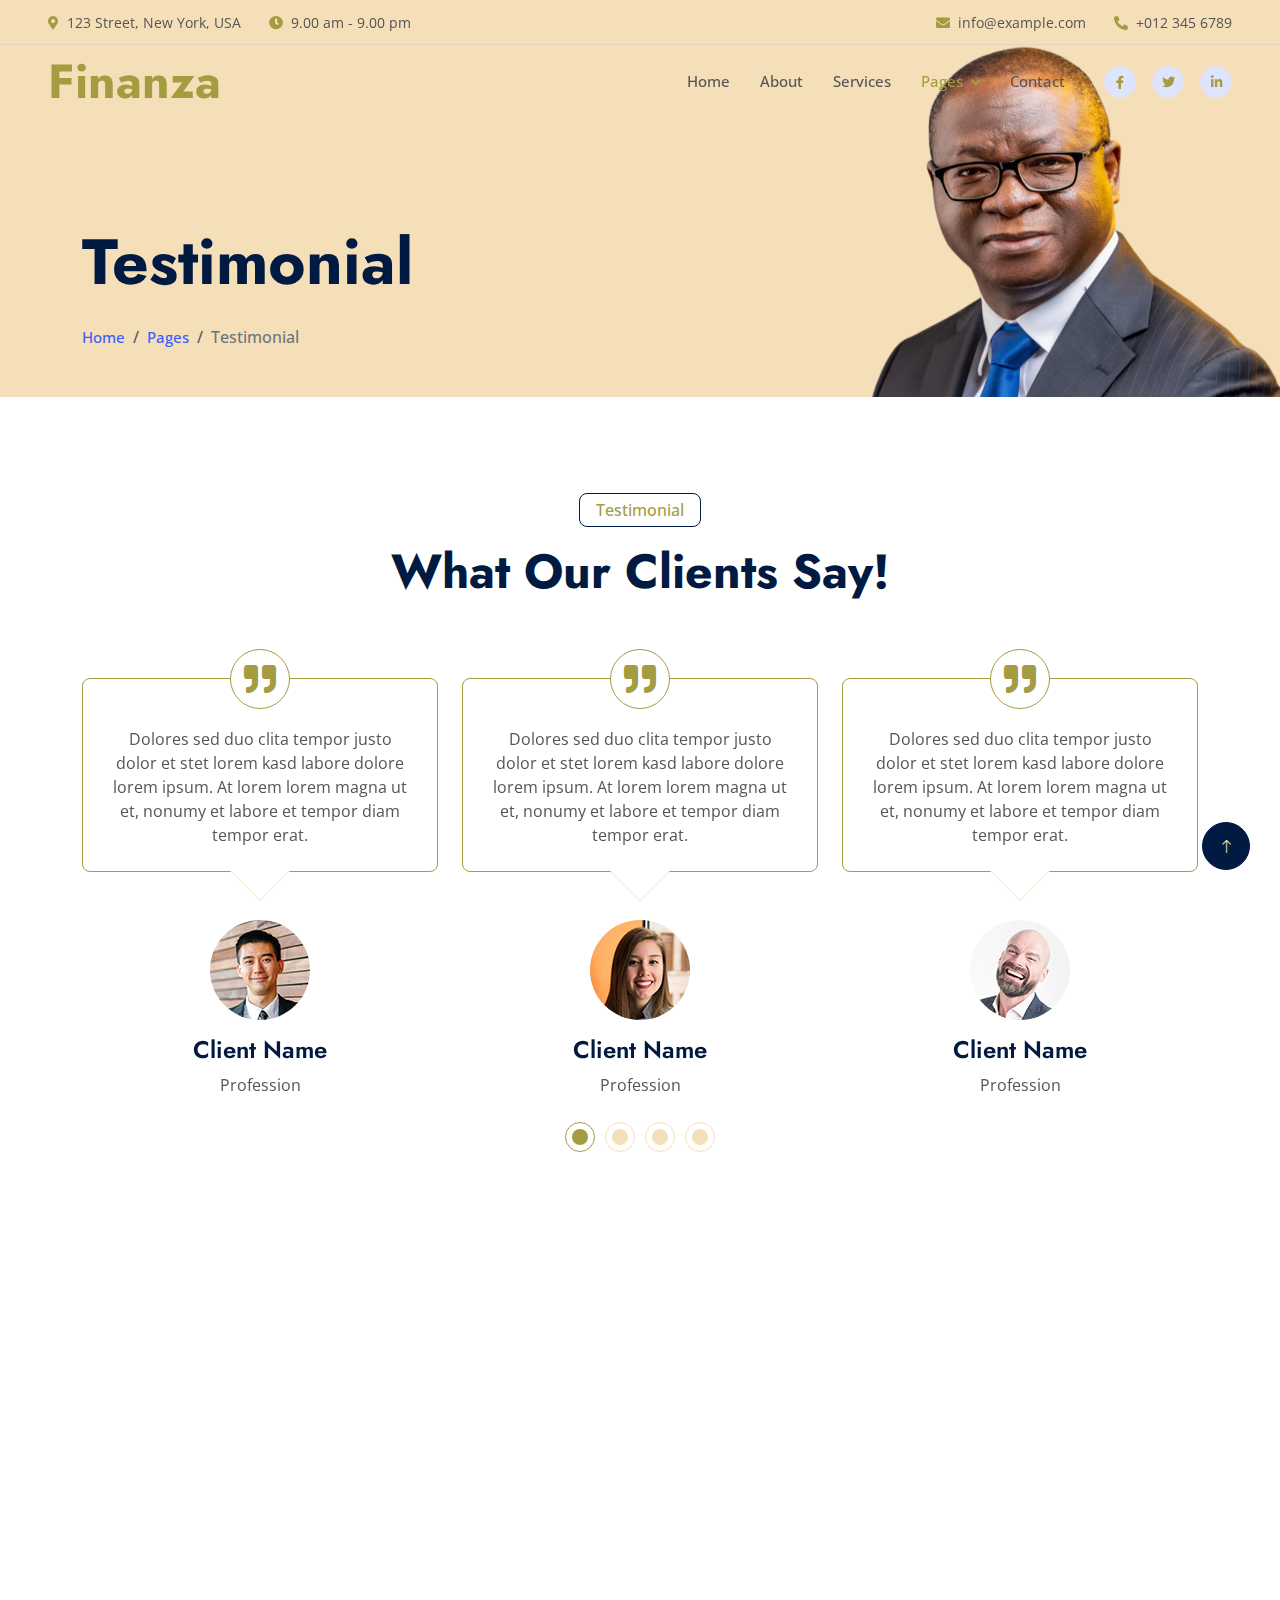
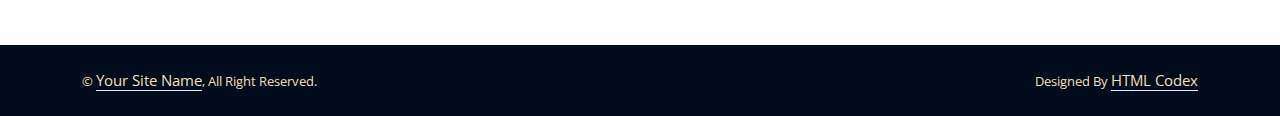
<file: testimonial.html>
<!DOCTYPE html>
<html lang="en">

<head>
    <meta charset="utf-8">
    <title>Finanza - Financial Services Website Template</title>
    <meta content="width=device-width, initial-scale=1.0" name="viewport">
    <meta content="" name="keywords">
    <meta content="" name="description">

    <!-- Favicon -->
    <link href="img/favicon.ico" rel="icon">

    <!-- Google Web Fonts -->
    <link rel="preconnect" href="https://fonts.googleapis.com">
    <link rel="preconnect" href="https://fonts.gstatic.com" crossorigin>
    <link href="https://fonts.googleapis.com/css2?family=Jost:wght@500;600;700&family=Open+Sans:wght@400;500&display=swap" rel="stylesheet">  

    <!-- Icon Font Stylesheet -->
    <link href="https://cdnjs.cloudflare.com/ajax/libs/font-awesome/5.10.0/css/all.min.css" rel="stylesheet">
    <link href="https://cdn.jsdelivr.net/npm/bootstrap-icons@1.4.1/font/bootstrap-icons.css" rel="stylesheet">

    <!-- Libraries Stylesheet -->
    <link href="lib/animate/animate.min.css" rel="stylesheet">
    <link href="lib/owlcarousel/assets/owl.carousel.min.css" rel="stylesheet">

    <!-- Customized Bootstrap Stylesheet -->
    <link href="css/bootstrap.min.css" rel="stylesheet">

    <!-- Template Stylesheet -->
    <link href="css/style.css" rel="stylesheet">
</head>

<body>
    <!-- Spinner Start -->
    <div id="spinner" class="show bg-white position-fixed translate-middle w-100 vh-100 top-50 start-50 d-flex align-items-center justify-content-center">
        <div class="spinner-border text-primary" role="status" style="width: 3rem; height: 3rem;"></div>
    </div>
    <!-- Spinner End -->


    <!-- Navbar Start -->
    <div class="container-fluid fixed-top px-0 wow fadeIn" data-wow-delay="0.1s">
        <div class="top-bar row gx-0 align-items-center d-none d-lg-flex">
            <div class="col-lg-6 px-5 text-start">
                <small><i class="fa fa-map-marker-alt text-primary me-2"></i>123 Street, New York, USA</small>
                <small class="ms-4"><i class="fa fa-clock text-primary me-2"></i>9.00 am - 9.00 pm</small>
            </div>
            <div class="col-lg-6 px-5 text-end">
                <small><i class="fa fa-envelope text-primary me-2"></i>info@example.com</small>
                <small class="ms-4"><i class="fa fa-phone-alt text-primary me-2"></i>+012 345 6789</small>
            </div>
        </div>

        <nav class="navbar navbar-expand-lg navbar-light py-lg-0 px-lg-5 wow fadeIn" data-wow-delay="0.1s">
            <a href="index.html" class="navbar-brand ms-4 ms-lg-0">
                <h1 class="display-5 text-primary m-0">Finanza</h1>
            </a>
            <button type="button" class="navbar-toggler me-4" data-bs-toggle="collapse" data-bs-target="#navbarCollapse">
                <span class="navbar-toggler-icon"></span>
            </button>
            <div class="collapse navbar-collapse" id="navbarCollapse">
                <div class="navbar-nav ms-auto p-4 p-lg-0">
                    <a href="index.html" class="nav-item nav-link">Home</a>
                    <a href="about.html" class="nav-item nav-link">About</a>
                    <a href="service.html" class="nav-item nav-link">Services</a>
                    <div class="nav-item dropdown">
                        <a href="#" class="nav-link dropdown-toggle active" data-bs-toggle="dropdown">Pages</a>
                        <div class="dropdown-menu border-light m-0">
                            <a href="project.html" class="dropdown-item">Projects</a>
                            <a href="feature.html" class="dropdown-item">Features</a>
                            <a href="team.html" class="dropdown-item">Team Member</a>
                            <a href="testimonial.html" class="dropdown-item active">Testimonial</a>
                            <a href="404.html" class="dropdown-item">404 Page</a>
                        </div>
                    </div>
                    <a href="contact.html" class="nav-item nav-link">Contact</a>
                </div>
                <div class="d-none d-lg-flex ms-2">
                    <a class="btn btn-light btn-sm-square rounded-circle ms-3" href="">
                        <small class="fab fa-facebook-f text-primary"></small>
                    </a>
                    <a class="btn btn-light btn-sm-square rounded-circle ms-3" href="">
                        <small class="fab fa-twitter text-primary"></small>
                    </a>
                    <a class="btn btn-light btn-sm-square rounded-circle ms-3" href="">
                        <small class="fab fa-linkedin-in text-primary"></small>
                    </a>
                </div>
            </div>
        </nav>
    </div>
    <!-- Navbar End -->


    <!-- Page Header Start -->
    <div class="container-fluid page-header mb-5 wow fadeIn" data-wow-delay="0.1s">
        <div class="container">
            <h1 class="display-3 mb-4 animated slideInDown">Testimonial</h1>
            <nav aria-label="breadcrumb animated slideInDown">
                <ol class="breadcrumb mb-0">
                    <li class="breadcrumb-item"><a href="#">Home</a></li>
                    <li class="breadcrumb-item"><a href="#">Pages</a></li>
                    <li class="breadcrumb-item active" aria-current="page">Testimonial</li>
                </ol>
            </nav>
        </div>
    </div>
    <!-- Page Header End -->


    <!-- Testimonial Start -->
    <div class="container-xxl py-5">
        <div class="container">
            <div class="text-center mx-auto wow fadeInUp" data-wow-delay="0.1s" style="max-width: 600px;">
                <p class="d-inline-block border rounded text-primary fw-semi-bold py-1 px-3">Testimonial</p>
                <h1 class="display-5 mb-5">What Our Clients Say!</h1>
            </div>
            <div class="owl-carousel testimonial-carousel wow fadeInUp" data-wow-delay="0.3s">
                <div class="testimonial-item">
                    <div class="testimonial-text border rounded p-4 pt-5 mb-5">
                        <div class="btn-square bg-white border rounded-circle">
                            <i class="fa fa-quote-right fa-2x text-primary"></i>
                        </div>
                        Dolores sed duo clita tempor justo dolor et stet lorem kasd labore dolore lorem ipsum. At lorem lorem magna ut et, nonumy et labore et tempor diam tempor erat.
                    </div>
                    <img class="rounded-circle mb-3" src="img/testimonial-1.jpg" alt="">
                    <h4>Client Name</h4>
                    <span>Profession</span>
                </div>
                <div class="testimonial-item">
                    <div class="testimonial-text border rounded p-4 pt-5 mb-5">
                        <div class="btn-square bg-white border rounded-circle">
                            <i class="fa fa-quote-right fa-2x text-primary"></i>
                        </div>
                        Dolores sed duo clita tempor justo dolor et stet lorem kasd labore dolore lorem ipsum. At lorem lorem magna ut et, nonumy et labore et tempor diam tempor erat.
                    </div>
                    <img class="rounded-circle mb-3" src="img/testimonial-2.jpg" alt="">
                    <h4>Client Name</h4>
                    <span>Profession</span>
                </div>
                <div class="testimonial-item">
                    <div class="testimonial-text border rounded p-4 pt-5 mb-5">
                        <div class="btn-square bg-white border rounded-circle">
                            <i class="fa fa-quote-right fa-2x text-primary"></i>
                        </div>
                        Dolores sed duo clita tempor justo dolor et stet lorem kasd labore dolore lorem ipsum. At lorem lorem magna ut et, nonumy et labore et tempor diam tempor erat.
                    </div>
                    <img class="rounded-circle mb-3" src="img/testimonial-3.jpg" alt="">
                    <h4>Client Name</h4>
                    <span>Profession</span>
                </div>
                <div class="testimonial-item">
                    <div class="testimonial-text border rounded p-4 pt-5 mb-5">
                        <div class="btn-square bg-white border rounded-circle">
                            <i class="fa fa-quote-right fa-2x text-primary"></i>
                        </div>
                        Dolores sed duo clita tempor justo dolor et stet lorem kasd labore dolore lorem ipsum. At lorem lorem magna ut et, nonumy et labore et tempor diam tempor erat.
                    </div>
                    <img class="rounded-circle mb-3" src="img/testimonial-4.jpg" alt="">
                    <h4>Client Name</h4>
                    <span>Profession</span>
                </div>
            </div>
        </div>
    </div>
    <!-- Testimonial End -->
        

    <!-- Footer Start -->
    <div class="container-fluid bg-dark text-light footer mt-5 py-5 wow fadeIn" data-wow-delay="0.1s">
        <div class="container py-5">
            <div class="row g-5">
                <div class="col-lg-3 col-md-6">
                    <h4 class="text-white mb-4">Our Office</h4>
                    <p class="mb-2"><i class="fa fa-map-marker-alt me-3"></i>123 Street, New York, USA</p>
                    <p class="mb-2"><i class="fa fa-phone-alt me-3"></i>+012 345 67890</p>
                    <p class="mb-2"><i class="fa fa-envelope me-3"></i>info@example.com</p>
                    <div class="d-flex pt-2">
                        <a class="btn btn-square btn-outline-light rounded-circle me-2" href=""><i class="fab fa-twitter"></i></a>
                        <a class="btn btn-square btn-outline-light rounded-circle me-2" href=""><i class="fab fa-facebook-f"></i></a>
                        <a class="btn btn-square btn-outline-light rounded-circle me-2" href=""><i class="fab fa-youtube"></i></a>
                        <a class="btn btn-square btn-outline-light rounded-circle me-2" href=""><i class="fab fa-linkedin-in"></i></a>
                    </div>
                </div>
                <div class="col-lg-3 col-md-6">
                    <h4 class="text-white mb-4">Services</h4>
                    <a class="btn btn-link" href="">Financial Planning</a>
                    <a class="btn btn-link" href="">Cash Investment</a>
                    <a class="btn btn-link" href="">Financial Consultancy</a>
                    <a class="btn btn-link" href="">Business Loans</a>
                    <a class="btn btn-link" href="">Business Analysis</a>
                </div>
                <div class="col-lg-3 col-md-6">
                    <h4 class="text-white mb-4">Quick Links</h4>
                    <a class="btn btn-link" href="">About Us</a>
                    <a class="btn btn-link" href="">Contact Us</a>
                    <a class="btn btn-link" href="">Our Services</a>
                    <a class="btn btn-link" href="">Terms & Condition</a>
                    <a class="btn btn-link" href="">Support</a>
                </div>
                <div class="col-lg-3 col-md-6">
                    <h4 class="text-white mb-4">Newsletter</h4>
                    <p>Dolor amet sit justo amet elitr clita ipsum elitr est.</p>
                    <div class="position-relative w-100">
                        <input class="form-control bg-white border-0 w-100 py-3 ps-4 pe-5" type="text" placeholder="Your email">
                        <button type="button" class="btn btn-primary py-2 position-absolute top-0 end-0 mt-2 me-2">SignUp</button>
                    </div>
                </div>
            </div>
        </div>
    </div>
    <!-- Footer End -->


    <!-- Copyright Start -->
    <div class="container-fluid copyright py-4">
        <div class="container">
            <div class="row">
                <div class="col-md-6 text-center text-md-start mb-3 mb-md-0">
                    &copy; <a class="border-bottom" href="#">Your Site Name</a>, All Right Reserved.
                </div>
                <div class="col-md-6 text-center text-md-end">
                    <!--/*** This template is free as long as you keep the footer author’s credit link/attribution link/backlink. If you'd like to use the template without the footer author’s credit link/attribution link/backlink, you can purchase the Credit Removal License from "https://htmlcodex.com/credit-removal". Thank you for your support. ***/-->
                    Designed By <a class="border-bottom" href="https://htmlcodex.com">HTML Codex</a>
                </div>
            </div>
        </div>
    </div>
    <!-- Copyright End -->


    <!-- Back to Top -->
    <a href="#" class="btn btn-lg btn-primary btn-lg-square rounded-circle back-to-top"><i class="bi bi-arrow-up"></i></a>


    <!-- JavaScript Libraries -->
    <script src="https://code.jquery.com/jquery-3.4.1.min.js"></script>
    <script src="https://cdn.jsdelivr.net/npm/bootstrap@5.0.0/dist/js/bootstrap.bundle.min.js"></script>
    <script src="lib/wow/wow.min.js"></script>
    <script src="lib/easing/easing.min.js"></script>
    <script src="lib/waypoints/waypoints.min.js"></script>
    <script src="lib/owlcarousel/owl.carousel.min.js"></script>
    <script src="lib/counterup/counterup.min.js"></script>

    <!-- Template Javascript -->
    <script src="js/main.js"></script>
</body>

</html>
</file>
<file: css/style.css>
/********** Template CSS **********/
:root {
    --primary: #A49C41;
    --secondary: #E93C05;
    --tertiary: #555555;
    --light: #F5DFB8;
    --dark: #011A41;
}
.footer p, a{
    font-size: 15px !important;
}
.copyright .container .row div{
    font-size: 13px !important;

}

.list-m ul li{
    margin-bottom: 2rem;
    font-weight: var(--light);
    font-family: system-ui, -apple-system, BlinkMacSystemFont, 'Segoe UI', Roboto, Oxygen, Ubuntu, Cantarell, 'Open Sans', 'Helvetica Neue', sans-serif;
    list-style-type: circle;
}
.bg-service{
    background-color: #f8f8f6 !important;
    background: url(../img/bg.png) top center;
    background-repeat: no-repeat !important;
    background-size: cover;
    z-index: 100 !important;
    background-blend-mode: soft-light;
}
.bg-service-2{
    background-color: #f8f8f6 !important;
    background: url(../img/bg.png) top center;
    background-repeat: no-repeat !important;
    background-size: cover;
    z-index: 100 !important;
    background-blend-mode: soft-light;

}
.text-primary {
    color: #A49C41 !important;
}
.bg-tert{
    background-color:#fcfcf1;
}
.bg-text {
   background-color: #A49C41 !important;
}
.sm-text{
    font-size: 14px !important;
}
.sm-text-lg{
    font-size: 13px !important;

}

.btn-primary {
    background-color: var(--dark) !important;
    border-color: var(--dark) !important;

}

.bg-primary {
    background-color: var(--dark) !important;
}

.border,
.project-title {
    border-color: #A49C41 !important;

}

.slick-bg-1 {
    background-color: #1a1708;
}

.slick-bg-2 {
    background-color: #4d4d03;
}

.slick-bg-3 {
    background-color: #0d9b88;
}

.slick-bg-4 {
    background-color: #8d6907;
}

.slick-bg-5 {
    background-color: #5e4f35;
}

.slick-bg-6 {
    background-color: #6e804d;
}

.slick-bg-7 {
    background-color: #0a77aa;
}

.slick-bg-8 {
    background-color: #273d46;
}

.caro-series-color .project-item{
    height: 350px !important;
}
.about-caro-series-color .project-item{
    height: 250px !important;
}


.back-to-top {
    position: fixed;
    display: none;
    right: 30px;
    bottom: 30px;
    z-index: 99;
}

@media(max-width:991px) {
    .bg {
        background: #A49C41 !important;
        opacity: 0.7;
        margin-top: 4rem !important;
        padding: 1rem 1.5rem !important;
        transition: all 0.5s ease-in-out;
        border-radius: 10px;
    }

}

h1,
.h1,
h2,
.h2,
.fw-bold {
    font-weight: 700 !important;
}

h3,
.h3,
h4,
.h4,
.fw-medium {
    font-weight: 600 !important;
}

h5,
.h5,
h6,
.h6,
.fw-semi-bold {
    font-weight: 500 !important;
}


/*** Spinner ***/
#spinner {
    opacity: 0;
    visibility: hidden;
    transition: opacity .5s ease-out, visibility 0s linear .5s;
    z-index: 99999;
}

#spinner.show {
    transition: opacity .5s ease-out, visibility 0s linear 0s;
    visibility: visible;
    opacity: 1;
}


/*** Button ***/
.btn {
    transition: .5s;
    font-weight: 500;
}

.btn-primary,
.btn-outline-primary:hover {
    color: var(--light);
}

.btn-square {
    width: 38px;
    height: 38px;
}

.btn-sm-square {
    width: 32px;
    height: 32px;
}

.btn-lg-square {
    width: 48px;
    height: 48px;
}

.btn-square,
.btn-sm-square,
.btn-lg-square {
    padding: 0;
    display: flex;
    align-items: center;
    justify-content: center;
    font-weight: normal;
}

.fw-semi-bold {
    border-color: var(--dark) !important;
    color: var(--primary) !important;

}

/*** Navbar ***/
.fixed-top {
    transition: .5s;
}

.top-bar {
    height: 45px;
    border-bottom: 1px solid rgba(53, 94, 252, .07);
}

.navbar .dropdown-toggle::after {
    border: none;
    content: "\f107";
    font-family: "Font Awesome 5 Free";
    font-weight: 900;
    vertical-align: middle;
    margin-left: 8px;
}

.navbar .navbar-nav .nav-link {
    padding: 25px 15px;
    color: var(--tertiary);
    font-weight: 500;
    outline: none;
}

.navbar .navbar-nav .nav-link:hover,
.navbar .navbar-nav .nav-link.active {
    color: var(--primary);
}

@media (max-width: 991.98px) {
    .navbar .navbar-nav {
        margin-top: 10px;
        border-top: 1px solid rgba(0, 0, 0, .07);
        background: #FFFFFF;
    }

    .navbar .navbar-nav .nav-link {
        padding: 10px 0;
    }
}

@media (min-width: 992px) {
    .navbar .nav-item .dropdown-menu {
        display: block;
        visibility: hidden;
        top: 100%;
        transform: rotateX(-75deg);
        transform-origin: 0% 0%;
        transition: .5s;
        opacity: 0;
    }

    .navbar .nav-item:hover .dropdown-menu {
        transform: rotateX(0deg);
        visibility: visible;
        transition: .5s;
        opacity: 1;
    }
}


/*** Header ***/
.carousel-caption {
    top: 0;
    left: 0;
    right: 0;
    bottom: 0;
    display: flex;
    align-items: center;
    justify-content: center;
    text-align: start;
    z-index: 1;
}

.carousel-control-prev,
.carousel-control-next {
    width: 3rem;
}

.carousel-control-prev-icon,
.carousel-control-next-icon {
    width: 3rem;
    height: 3rem;
    background-color: var(--primary);
    border: 10px solid var(--primary);
}

.carousel-control-prev-icon {
    border-radius: 0 3rem 3rem 0;
}

.carousel-control-next-icon {
    border-radius: 3rem 0 0 3rem;
}

@media (max-width: 768px) {
    #header-carousel .carousel-item {
        position: relative;
        min-height: 450px;
    }

    #header-carousel .carousel-item img {
        position: absolute;
        width: 100%;
        height: 100%;
        object-fit: cover;
    }
}

.page-header {
    background-color: #F5DFB8 !important;
    padding-top: 14rem;
    padding-bottom: 3rem;
    background: url(../img/tj-pic-removebg-preview.png) top right no-repeat;
    object-fit: cover;
    width: 100% !important;
    height: auto !important;
}

.page-header .breadcrumb-item,
.page-header .breadcrumb-item a {
    font-weight: 500;
}

.header-pic {
    width: 100% !important;
    justify-content: flex-end;
    background-size: contain;
}

.page-header .breadcrumb-item+.breadcrumb-item::before {
    color: var(--tertiary);
}


/*** Facts ***/
.facts {
    background: url(../img/academic-2.jpg), linear-gradient(#F5DFB8, var(--dark));
    background-blend-mode: soft-light !important;
    background-repeat: no-repeat !important;
    background-position: center !important;
    width: 100% !important;
    background-size: cover;
}


/*** Callback ***/
.callback {
    position: relative;
}

.callback::before {
    position: absolute;
    content: "";
    width: 100%;
    height: 50%;
    top: 0;
    left: 0;
    background: url(../img/academic-1.jpg), linear-gradient(#F5DFB8, var(--dark));
    background-blend-mode: soft-light !important;
    z-index: -1;
}


/*** Feature ***/
.feature .feature-box,
.feature .feature-box * {
    transition: .5s;
}

.feature .feature-box:hover {
    background: var(--primary);
    border-color: var(--primary) !important;
}

.feature .feature-box:hover * {
    color: #FFFFFF !important;
}


/*** Service ***/
.service .nav .nav-link {
    transition: .5s;
}

.service .nav .nav-link.active {
    border-color: var(--primary) !important;
    background: var(--primary);
}

.service .nav .nav-link.active h5 {
    color: #FFFFFF !important;
}

.service .nav .nav-link.active h5 i {
    color: #FFFFFF !important;
}


/*** Project ***/
.project-item,
.project-item .project-img {
    position: relative;
}

.project-item .project-img a {
    position: absolute;
    width: 100%;
    height: 100%;
    top: 0;
    left: 0;
    background: rgba(255, 255, 255, .5);
    display: flex;
    align-items: center;
    justify-content: center;
    border-radius: 8px;
    opacity: 0;
    transition: .5s;
}

.project-item:hover .project-img a {
    opacity: 1;
}

.project-item .project-title {
    position: absolute;
    top: 3rem;
    right: 0;
    bottom: 0;
    left: 3rem;
    border: 1px solid var(--light);
    border-radius: 8px;
    display: flex;
    align-items: flex-end;
    padding: 18px;
    z-index: -1;
    transition: .5s;
}

.project-item:hover .project-title {
    background: var(--primary);
    border-color: var(--primary);
}

.project-item .project-title h4 {
    transition: .5s;
}

.project-item:hover .project-title h4 {
    color: #FFFFFF;
}

.project-carousel .owl-nav {
    margin-top: 25px;
    display: flex;
    justify-content: center;
}

.project-carousel .owl-nav .owl-prev,
.project-carousel .owl-nav .owl-next {
    margin: 0 12px;
    width: 45px;
    height: 45px;
    display: flex;
    align-items: center;
    justify-content: center;
    color: var(--primary);
    background: var(--light);
    border-radius: 45px;
    font-size: 22px;
    transition: .5s;
}

.project-carousel .owl-nav .owl-prev:hover,
.project-carousel .owl-nav .owl-next:hover {
    background: var(--primary);
    color: var(--light);
}


/*** Team ***/
.team-item .ht{
    height: 250px !important;
}
.card-height .ht{
    height: 280px !important;

}
.team-item-ht .ht{
    height: 150px !important;

}
.team-item {
    position: relative;
    padding: 2rem 0;
}

.team-item img {
    position: relative;
    z-index: 2;
}

.team-item .team-text {
    position: absolute;
    top: 0;
    right: 3rem;
    bottom: 0;
    left: 3rem;
    padding: 15px;
    border: 1px solid var(--light);
    border-radius: 8px;
    display: flex;
    flex-direction: column;
    align-items: center;
    justify-content: space-between;
    transition: .5s;
    z-index: 1;
}

.team-item:hover .team-text {
    background: var(--primary);
    border-color: var(--primary);
}

.team-item .team-text h4 {
    transition: .5s;
}

.team-item:hover .team-text h4 {
    color: #FFFFFF;
}

.team-item .team-social .btn {
    background: var(--light);
    color: var(--primary);
}

.team-item:hover .team-social .btn {
    background: #FFFFFF;
}

.team-item .team-social .btn:hover {
    background: var(--primary);
    color: var(--light);
}


/*** Testimonial ***/
.testimonial-item {
    position: relative;
    text-align: center;
    padding-top: 30px;
}

.testimonial-item .testimonial-text {
    position: relative;
    text-align: center;
}

.testimonial-item .testimonial-text .btn-square {
    position: absolute;
    width: 60px;
    height: 60px;
    top: -30px;
    left: 50%;
    transform: translateX(-50%);
}

.testimonial-item .testimonial-text::before {
    position: absolute;
    content: "";
    bottom: -60px;
    left: 50%;
    transform: translateX(-50%);
    border: 30px solid;
    border-color: var(--light) transparent transparent transparent;
}

.testimonial-item .testimonial-text::after {
    position: absolute;
    content: "";
    bottom: -59px;
    left: 50%;
    transform: translateX(-50%);
    border: 30px solid;
    border-color: #FFFFFF transparent transparent transparent;
}

.testimonial-carousel .owl-item img {
    margin: 0 auto;
    width: 100px;
    height: 100px;
}

.testimonial-carousel .owl-dots {
    margin-top: 25px;
    display: flex;
    align-items: flex-end;
    justify-content: center;
}

.testimonial-carousel .owl-dot {
    position: relative;
    display: inline-block;
    margin: 0 5px;
    width: 30px;
    height: 30px;
    border: 1px solid var(--light);
    border-radius: 30px;
    transition: .5s;
}

.testimonial-carousel .owl-dot::after {
    position: absolute;
    content: "";
    width: 16px;
    height: 16px;
    top: 6px;
    left: 6px;
    border-radius: 16px;
    background: var(--light);
    transition: .5s;
}

.testimonial-carousel .owl-dot.active {
    border-color: var(--primary);
}

.testimonial-carousel .owl-dot.active::after {
    background: var(--primary);
}


/*** Footer ***/
.footer .btn.btn-link {
    display: block;
    margin-bottom: 5px;
    padding: 0;
    text-align: left;
    color: var(--light);
    font-weight: normal;
    text-transform: capitalize;
    transition: .3s;
}

.footer .btn.btn-link::before {
    position: relative;
    content: "\f105";
    font-family: "Font Awesome 5 Free";
    font-weight: 900;
    margin-right: 10px;
}

.footer .btn.btn-link:hover {
    color: var(--primary);
    letter-spacing: 1px;
    box-shadow: none;
}

.copyright {
    color: var(--light);
    background: #000B1C;
}

.copyright a {
    color: var(--light);
}

.copyright a:hover {
    color: var(--primary);
}
.col-lg-3 div a img{
    width: 35px !important;
}
</file>
